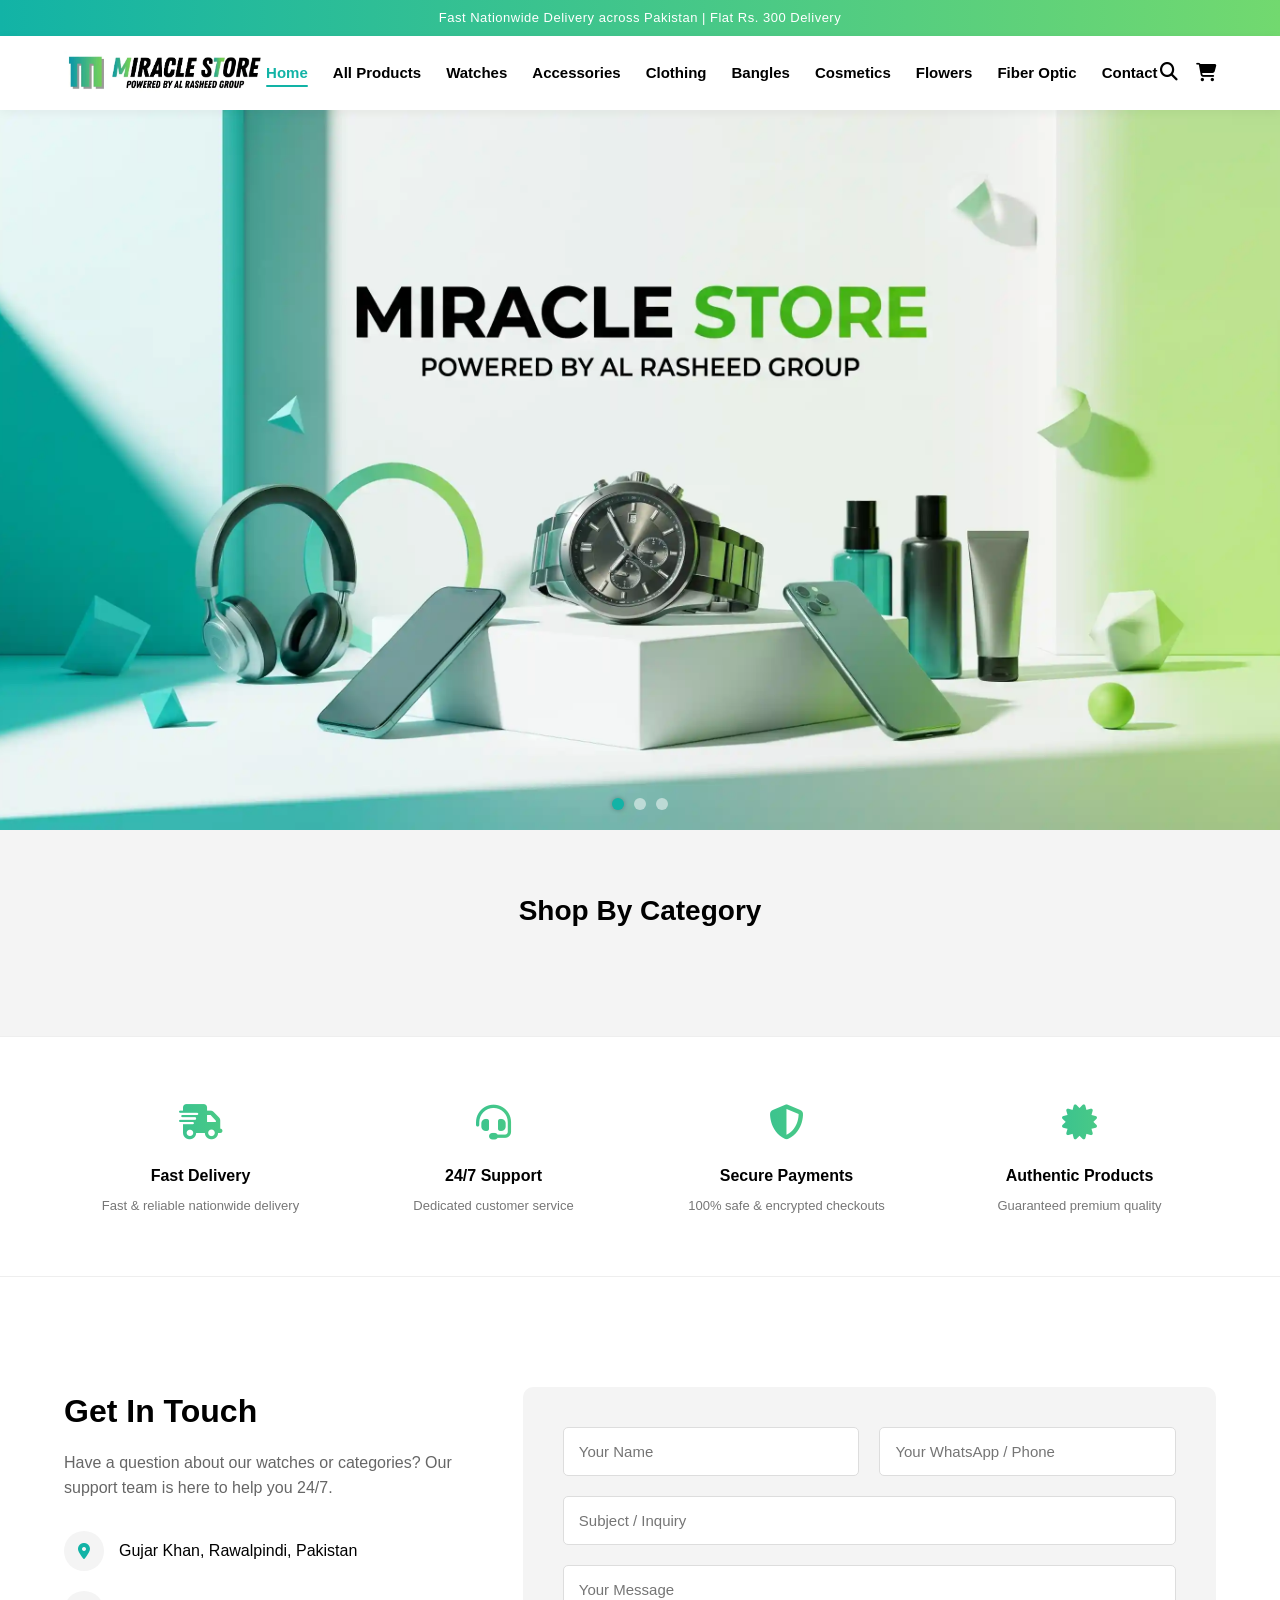
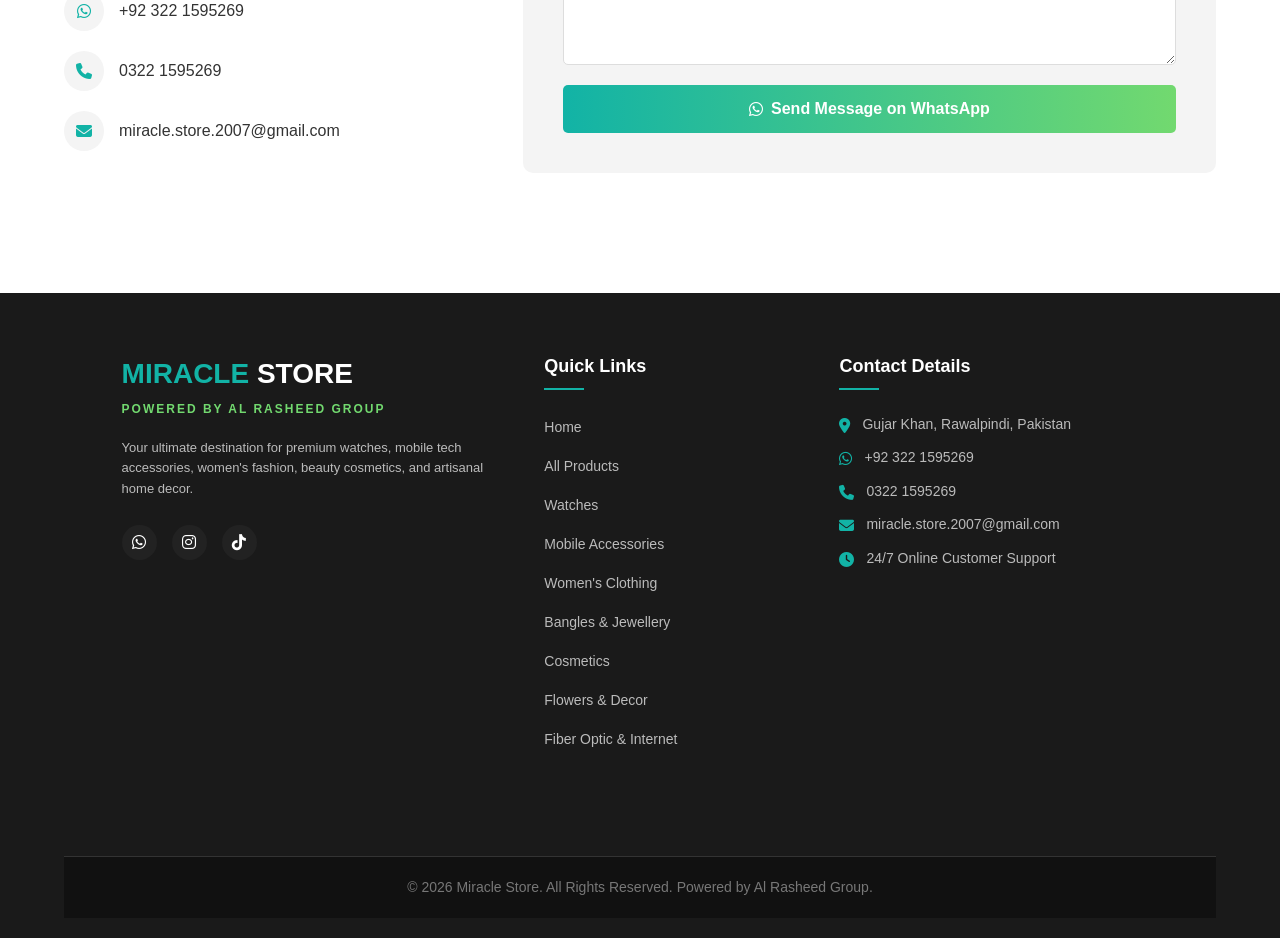
<file: index.html>
<!DOCTYPE html>
<html lang="en">

<head>
    <meta charset="UTF-8">
    <meta name="viewport" content="width=device-width, initial-scale=1.0">
    <title>Miracle Store - Home</title>
    <!-- FontAwesome for Icons -->
    <link rel="stylesheet" href="https://cdnjs.cloudflare.com/ajax/libs/font-awesome/6.4.0/css/all.min.css">
    <!-- Shared Styles -->
    <link rel="stylesheet" href="shared.css">

    <style>
        /* === CSS VARIABLES & RESET === */
        :root {
            --primary-teal: #12B3A6;
            --primary-lime: #72D96F;
            --black: #000000;
            --white: #FFFFFF;
            --light-grey: #f4f4f4;
        }

        * {
            margin: 0;
            padding: 0;
            box-sizing: border-box;
            font-family: 'Segoe UI', Tahoma, Geneva, Verdana, sans-serif;
        }

        html,
        body {
            background-color: var(--white);
            overflow-x: hidden;
            max-width: 100%;
            width: 100%;
        }

        /* === ANNOUNCEMENT BAR === */
        .announcement-bar {
            background: linear-gradient(90deg, var(--primary-teal), var(--primary-lime));
            color: var(--white);
            text-align: center;
            padding: 8px 15px;
            font-size: 13px;
            font-weight: 500;
            letter-spacing: 0.5px;
        }

        /* === HEADER === */
        header {
            display: flex;
            align-items: center;
            justify-content: space-between;
            padding: 15px 5%;
            background-color: var(--white);
            box-shadow: 0 2px 10px rgba(0, 0, 0, 0.05);
            position: sticky;
            top: 0;
            z-index: 1000;
        }

        .menu-btn {
            display: none;
            font-size: 20px;
            cursor: pointer;
            color: var(--black);
            background: none;
            border: none;
        }

        .logo-container img {
            height: 45px;
            /* Adjust height as needed */
            max-width: 100%;
            object-fit: contain;
        }

        .desktop-nav ul {
            display: flex;
            list-style: none;
            gap: 25px;
        }

        .desktop-nav a {
            text-decoration: none;
            color: var(--black);
            font-weight: 600;
            font-size: 15px;
            transition: color 0.3s ease;
        }

        .desktop-nav a:hover,
        .desktop-nav a.active {
            color: var(--primary-teal);
        }

        /* Dynamic Google Sheet Loader Styles */
        .category-section {
            display: none;
            /* Initially hide all category sections until products exist in Google Sheet */
        }

        .category-section.dyn-visible {
            display: block !important;
        }

        .dyn-nav-hidden {
            display: none !important;
        }

        .dyn-circle-hidden {
            display: none !important;
        }

        .header-icons {
            display: flex;
            gap: 18px;
            font-size: 18px;
        }

        .header-icons i {
            cursor: pointer;
            transition: color 0.3s ease;
        }

        .header-icons i:hover {
            color: var(--primary-teal);
        }

        /* === SLIDING MOBILE MENU === */
        .mobile-menu-overlay {
            position: fixed;
            top: 0;
            left: 0;
            width: 100%;
            height: 100vh;
            background: rgba(0, 0, 0, 0.5);
            z-index: 1001;
            opacity: 0;
            visibility: hidden;
            pointer-events: none;
            transition: 0.3s ease;
        }

        .mobile-menu {
            position: fixed;
            top: 0;
            left: 0;
            transform: translateX(-105%);
            width: 290px;
            max-width: 85vw;
            height: 100vh;
            max-height: 100vh;
            background: var(--white);
            z-index: 1002;
            padding: 22px 18px 45px;
            transition: transform 0.35s ease, visibility 0.35s;
            box-shadow: 2px 0 15px rgba(0, 0, 0, 0.1);
            visibility: hidden;
            pointer-events: none;
            overflow-y: auto;
            -webkit-overflow-scrolling: touch;
            overscroll-behavior: contain;
        }

        .mobile-menu.active {
            transform: translateX(0);
            visibility: visible;
            pointer-events: auto;
        }

        .mobile-menu-overlay.active {
            opacity: 1;
            visibility: visible;
            pointer-events: auto;
        }

        .close-menu {
            display: flex;
            justify-content: space-between;
            align-items: center;
            margin-bottom: 25px;
            padding-bottom: 15px;
            border-bottom: 1px solid var(--border-color);
        }

        .menu-logo-link {
            display: inline-flex;
            align-items: center;
            text-decoration: none;
        }

        .menu-logo-img {
            height: 38px;
            max-width: 160px;
            width: auto;
            object-fit: contain;
            display: block;
        }

        .close-menu i {
            font-size: 22px;
            cursor: pointer;
            color: var(--black);
            transition: color 0.2s ease;
        }

        .close-menu i:hover {
            color: var(--primary-teal);
        }

        .mobile-nav ul {
            list-style: none;
        }

        .mobile-nav ul li {
            margin-bottom: 20px;
        }

        .mobile-nav ul li a {
            text-decoration: none;
            color: var(--black);
            font-size: 18px;
            font-weight: 500;
            display: block;
        }

        /* === HERO SECTION (16:9 Slider) === */
        .hero-section {
            width: 100%;
            aspect-ratio: 16 / 9;
            /* Ensures strict 16:9 ratio on all devices */
            position: relative;
            overflow: hidden;
        }

        .slider-track {
            display: flex;
            width: 300%;
            /* 3 banners = 300% */
            height: 100%;
            transition: transform 0.6s ease-in-out;
        }

        .slide {
            width: 33.333%;
            /* 100% / 3 */
            height: 100%;
        }

        .slide img {
            width: 100%;
            height: 100%;
            object-fit: cover;
            /* Prevents stretching */
        }

        /* Slider Indicators (Dots) */
        .slider-dots {
            position: absolute;
            bottom: 20px;
            left: 50%;
            transform: translateX(-50%);
            display: flex;
            gap: 10px;
        }

        .dot {
            width: 12px;
            height: 12px;
            background: rgba(255, 255, 255, 0.5);
            border-radius: 50%;
            cursor: pointer;
            transition: background 0.3s ease;
        }

        .dot.active {
            background: var(--primary-teal);
            box-shadow: 0 0 5px rgba(0, 0, 0, 0.3);
        }

        /* === RESPONSIVE DESIGN (MOBILE) === */
        @media (max-width: 768px) {
            .desktop-nav {
                display: none;
            }

            .menu-btn {
                display: block;
            }

            .header-icons {
                gap: 15px;
            }

            header {
                padding: 15px 20px;
            }

            .logo-container img {
                height: 35px;
                /* Smaller logo for mobile */
            }

            /* Hero slider dots adjusted for mobile */
            .slider-dots {
                bottom: 10px;
            }

            .dot {
                width: 8px;
                height: 8px;
            }
        }
    </style>
</head>

<body>

    <!-- ANNOUNCEMENT BAR -->
    <div class="announcement-bar">
        Fast Nationwide Delivery across Pakistan | Flat Rs. 300 Delivery
    </div>

    <!-- MAIN HEADER -->
    <header>
        <!-- Mobile Menu Button -->
        <button class="menu-btn" onclick="toggleMenu()">
            <i class="fa-solid fa-bars"></i>
        </button>

        <!-- Logo Area (Image Only) -->
        <div class="logo-container">
            <a href="index.html">
                <img src="media/logo.webp" fetchpriority="high" alt="Miracle Store Logo">
            </a>
        </div>

        <!-- Desktop Navigation -->
        <nav class="desktop-nav">
            <ul>
                <li><a href="index.html" class="active">Home</a></li>
                <li><a href="catalog.html">All Products</a></li>
                <li><a href="catalog.html?category=watches">Watches</a></li>
                <li><a href="catalog.html?category=accessories">Accessories</a></li>
                <li><a href="catalog.html?category=clothing">Clothing</a></li>
                <li><a href="catalog.html?category=bangles">Bangles</a></li>
                <li><a href="catalog.html?category=cosmetics">Cosmetics</a></li>
                <li><a href="catalog.html?category=flowers">Flowers</a></li>
                <li><a href="catalog.html?category=fiber">Fiber Optic</a></li>
                <li><a href="#contact">Contact</a></li>
            </ul>
        </nav>

        <!-- Header Icons -->
        <div class="header-icons">
            <a href="catalog.html" title="Search Catalog"><i class="fa-solid fa-magnifying-glass"></i></a>
            <div class="header-cart-wrap" onclick="toggleCart()" title="Shopping Cart">
                <i class="fa-solid fa-cart-shopping"></i>
                <span class="cart-badge-count" id="headerCartCount" style="display:none;">0</span>
            </div>
        </div>
    </header>

    <!-- SLIDING MOBILE MENU -->
    <div class="mobile-menu-overlay" onclick="toggleMenu()"></div>
    <div class="mobile-menu">
        <div class="close-menu">
            <a href="index.html" class="menu-logo-link">
                <img src="media/logo.webp" alt="Miracle Store Logo" class="menu-logo-img">
            </a>
            <i class="fa-solid fa-xmark" onclick="toggleMenu()"></i>
        </div>
        <nav class="mobile-nav">
            <ul>
                <li><a href="index.html" onclick="toggleMenu()">Home</a></li>
                <li><a href="catalog.html" onclick="toggleMenu()">All Products</a></li>
                <li><a href="catalog.html?category=watches" onclick="toggleMenu()">Watches</a></li>
                <li><a href="catalog.html?category=accessories" onclick="toggleMenu()">Accessories</a></li>
                <li><a href="catalog.html?category=clothing" onclick="toggleMenu()">Clothing</a></li>
                <li><a href="catalog.html?category=bangles" onclick="toggleMenu()">Bangles & Jewellery</a></li>
                <li><a href="catalog.html?category=cosmetics" onclick="toggleMenu()">Cosmetics</a></li>
                <li><a href="catalog.html?category=flowers" onclick="toggleMenu()">Flowers & Decor</a></li>
                <li><a href="catalog.html?category=fiber" onclick="toggleMenu()">Fiber Optic & Internet</a></li>
                <li><a href="#contact" onclick="toggleMenu()">Contact Us</a></li>
            </ul>
        </nav>

        <!-- Top Brands in Sliding Menu -->
        <div class="menu-top-brands-section">
            <div class="menu-top-brands-main-title">
                <i class="fa-solid fa-award"></i>
                <span>OUR TOP BRANDS</span>
            </div>

            <!-- Mobile Accessories Brands -->
            <div class="menu-brand-group">
                <h6 class="menu-brand-group-title">
                    <i class="fa-solid fa-mobile-screen"></i> Mobile Accessories
                </h6>
                <div class="menu-brand-logos-row">
                    <a href="catalog.html?category=accessories" class="menu-brand-logo-item" title="Samsung"
                        onclick="toggleMenu()">
                        <img src="media/samsung.webp" alt="Samsung">
                    </a>
                    <a href="catalog.html?category=accessories" class="menu-brand-logo-item" title="Apple"
                        onclick="toggleMenu()">
                        <img src="media/apple.webp" alt="Apple">
                    </a>
                    <a href="catalog.html?category=accessories" class="menu-brand-logo-item" title="Google"
                        onclick="toggleMenu()">
                        <img src="media/google.webp" alt="Google">
                    </a>
                </div>
            </div>

            <!-- Fiber Optics & Internet Products Brands -->
            <div class="menu-brand-group">
                <h6 class="menu-brand-group-title">
                    <i class="fa-solid fa-network-wired"></i> Fibre Optics & Internet Products
                </h6>
                <div class="menu-brand-logos-row">
                    <a href="catalog.html?category=fiber" class="menu-brand-logo-item" title="UniCom"
                        onclick="toggleMenu()">
                        <img src="media/UniCom.webp" alt="UniCom">
                    </a>
                    <a href="catalog.html?category=fiber" class="menu-brand-logo-item" title="Huawei"
                        onclick="toggleMenu()">
                        <img src="media/huawei.webp" alt="Huawei">
                    </a>
                    <a href="catalog.html?category=fiber" class="menu-brand-logo-item" title="Tenda"
                        onclick="toggleMenu()">
                        <img src="media/tenda.webp" alt="Tenda">
                    </a>
                    <a href="catalog.html?category=fiber" class="menu-brand-logo-item" title="China Mobile"
                        onclick="toggleMenu()">
                        <img src="media/china_mobile.webp" alt="China Mobile">
                    </a>
                </div>
            </div>
        </div>
    </div>

    <!-- HERO SECTION (16:9 Slider) -->
    <section class="hero-section">
        <div class="slider-track" id="sliderTrack">
            <!-- Banner 1 -->
            <div class="slide">
                <img src="media/banner_1.webp" fetchpriority="high" alt="Premium Watches Banner 1">
            </div>
            <!-- Banner 2 -->
            <div class="slide">
                <img src="media/banner_2.webp" fetchpriority="high" alt="Luxury Watches Banner 2">
            </div>
            <!-- Banner 3 -->
            <div class="slide">
                <img src="media/banner_3.webp" fetchpriority="high" alt="Classic Watches Banner 3">
            </div>
        </div>

        <!-- Slider Navigation Dots -->
        <div class="slider-dots">
            <span class="dot active" onclick="goToSlide(0)"></span>
            <span class="dot" onclick="goToSlide(1)"></span>
            <span class="dot" onclick="goToSlide(2)"></span>
        </div>
    </section>

    <!-- JAVASCRIPT -->
    <script>
        // --- Mobile Sliding Menu Logic ---
        function toggleMenu() {
            const menu = document.querySelector('.mobile-menu');
            const overlay = document.querySelector('.mobile-menu-overlay');
            menu.classList.toggle('active');
            overlay.classList.toggle('active');
        }

        // --- Hero Slider Logic ---
        const track = document.getElementById('sliderTrack');
        const dots = document.querySelectorAll('.dot');
        let currentSlide = 0;
        const totalSlides = 3;

        function updateSlider() {
            // Move track
            track.style.transform = `translateX(-${currentSlide * 33.333}%)`;

            // Update dots
            dots.forEach(dot => dot.classList.remove('active'));
            dots[currentSlide].classList.add('active');
        }

        function nextSlide() {
            currentSlide = (currentSlide + 1) % totalSlides;
            updateSlider();
        }

        // Manual dot click
        function goToSlide(index) {
            currentSlide = index;
            updateSlider();
            resetTimer(); // Reset auto-slide timer if user clicks manually
        }

        // Auto sliding every 4 seconds
        let slideInterval = setInterval(nextSlide, 4000);

        function resetTimer() {
            clearInterval(slideInterval);
            slideInterval = setInterval(nextSlide, 4000);
        }
    </script>
    <!-- ==========================================
     PART 2: SLIDING CART, CATEGORIES & PRODUCTS
     (Paste this HTML directly below Part 1 Hero Section)
     ========================================== -->

    <!-- SLIDING CART DRAWER -->
    <div class="cart-overlay" id="cartOverlay" onclick="toggleCart()"></div>
    <div class="sliding-cart" id="slidingCart">
        <div class="cart-header">
            <div class="cart-header-title">
                <i class="fa-solid fa-bag-shopping" style="color:var(--primary-teal);"></i>
                <h3>Shopping Cart</h3>
                <span class="cart-count-pill" id="cartHeaderCount">0</span>
            </div>
            <i class="fa-solid fa-xmark close-cart" onclick="toggleCart()"></i>
        </div>
        <div class="cart-items" id="cartItemsContainer">
            <!-- Rendered dynamically via cart.js -->
        </div>
        <div class="cart-footer" id="cartFooter">
            <div class="cart-summary-box">
                <div class="cart-summary-row">
                    <span>Subtotal:</span>
                    <strong id="cartSubtotal">Rs. 0</strong>
                </div>
                <div class="cart-summary-row">
                    <span>Delivery Charges:</span>
                    <span id="cartDelivery">Rs. 300</span>
                </div>
                <div class="cart-summary-row cart-grand-total">
                    <span>Grand Total:</span>
                    <strong id="cartGrandTotal">Rs. 300</strong>
                </div>
            </div>
            <a href="checkout.html" class="checkout-btn" id="cartCheckoutBtn">
                <span>Proceed to Checkout</span>
                <i class="fa-solid fa-arrow-right"></i>
            </a>
            <button type="button" class="continue-shopping-btn" onclick="toggleCart()">Continue Shopping</button>
        </div>
    </div>

    <!-- SHOP BY CATEGORY (Looping Marquee) -->
    <section class="categories-section">
        <h2 class="section-title">Shop By Category</h2>
        <div class="marquee-container">
            <div class="marquee-track">
                <!-- Original Items -->
                <div class="category-item dyn-circle-hidden" data-category="watches"
                    onclick="window.location.href='catalog.html?category=watches'">
                    <div class="cat-circle"><img src="media/cat_1.webp" fetchpriority="high" alt="Watches"></div>
                    <span>Watches</span>
                </div>
                <div class="category-item dyn-circle-hidden" data-category="accessories"
                    onclick="window.location.href='catalog.html?category=accessories'">
                    <div class="cat-circle"><img src="media/cat_2.webp" fetchpriority="high" alt="Mobile Accessories">
                    </div>
                    <span>Accessories</span>
                </div>
                <div class="category-item dyn-circle-hidden" data-category="clothing"
                    onclick="window.location.href='catalog.html?category=clothing'">
                    <div class="cat-circle"><img src="media/cat_3.webp" fetchpriority="high" alt="Women's Clothing">
                    </div>
                    <span>Clothing</span>
                </div>
                <div class="category-item dyn-circle-hidden" data-category="bangles"
                    onclick="window.location.href='catalog.html?category=bangles'">
                    <div class="cat-circle"><img src="media/cat_6.webp" fetchpriority="high" alt="Bangles & Jewellery">
                    </div>
                    <span>Bangles</span>
                </div>
                <div class="category-item dyn-circle-hidden" data-category="cosmetics"
                    onclick="window.location.href='catalog.html?category=cosmetics'">
                    <div class="cat-circle"><img src="media/cat_4.webp" fetchpriority="high" alt="Cosmetics"></div>
                    <span>Cosmetics</span>
                </div>
                <div class="category-item dyn-circle-hidden" data-category="flowers"
                    onclick="window.location.href='catalog.html?category=flowers'">
                    <div class="cat-circle"><img src="media/cat_5.webp" fetchpriority="high" alt="Artificial Flowers">
                    </div>
                    <span>Flowers</span>
                </div>
                <div class="category-item dyn-circle-hidden" data-category="fiber"
                    onclick="window.location.href='catalog.html?category=fiber'">
                    <div class="cat-circle"><img src="media/about_7.webp" fetchpriority="high"
                            alt="Fiber Optic & Internet">
                    </div>
                    <span>Fiber Optic</span>
                </div>

                <!-- Duplicated Items for Seamless Loop -->
                <div class="category-item dyn-circle-hidden" data-category="watches"
                    onclick="window.location.href='catalog.html?category=watches'">
                    <div class="cat-circle"><img src="media/cat_1.webp" fetchpriority="high" alt="Watches"></div>
                    <span>Watches</span>
                </div>
                <div class="category-item dyn-circle-hidden" data-category="accessories"
                    onclick="window.location.href='catalog.html?category=accessories'">
                    <div class="cat-circle"><img src="media/cat_2.webp" fetchpriority="high" alt="Mobile Accessories">
                    </div>
                    <span>Accessories</span>
                </div>
                <div class="category-item dyn-circle-hidden" data-category="clothing"
                    onclick="window.location.href='catalog.html?category=clothing'">
                    <div class="cat-circle"><img src="media/cat_3.webp" fetchpriority="high" alt="Women's Clothing">
                    </div>
                    <span>Clothing</span>
                </div>
                <div class="category-item dyn-circle-hidden" data-category="bangles"
                    onclick="window.location.href='catalog.html?category=bangles'">
                    <div class="cat-circle"><img src="media/cat_6.webp" fetchpriority="high" alt="Bangles & Jewellery">
                    </div>
                    <span>Bangles</span>
                </div>
                <div class="category-item dyn-circle-hidden" data-category="cosmetics"
                    onclick="window.location.href='catalog.html?category=cosmetics'">
                    <div class="cat-circle"><img src="media/cat_4.webp" fetchpriority="high" alt="Cosmetics"></div>
                    <span>Cosmetics</span>
                </div>
                <div class="category-item dyn-circle-hidden" data-category="flowers"
                    onclick="window.location.href='catalog.html?category=flowers'">
                    <div class="cat-circle"><img src="media/cat_5.webp" fetchpriority="high" alt="Artificial Flowers">
                    </div>
                    <span>Flowers</span>
                </div>
                <div class="category-item dyn-circle-hidden" data-category="fiber"
                    onclick="window.location.href='catalog.html?category=fiber'">
                    <div class="cat-circle"><img src="media/about_7.webp" fetchpriority="high"
                            alt="Fiber Optic & Internet">
                    </div>
                    <span>Fiber Optic</span>
                </div>
            </div>
        </div>
    </section>



    <!-- LIVE SHEET PRODUCTS LOADING STATE -->
    <div class="miracle-loader-box" id="homePageLoader">
        <div class="miracle-spinner-ring">
            <div class="miracle-spinner-icon">
                <i class="fa-solid fa-bag-shopping"></i>
            </div>
        </div>
        <h3 class="miracle-loader-title">Loading Miracle Store Collections</h3>
        <p class="miracle-loader-desc">Connecting to live inventory & fetching authentic products from Google Sheets...
        </p>
        <div class="miracle-loader-bar">
            <div class="miracle-loader-bar-fill"></div>
        </div>
    </div>

    <!-- ==========================================
     CATEGORY 1: WATCHES (NEW WATCHES ARRIVAL)
     ========================================== -->
    <section class="category-section" id="watches-section" data-category="watches">
        <div class="category-header">
            <h2 class="section-title">New Watches Arrival</h2>
            <p class="section-subtitle">Discover our handpicked collection of masterfully engineered luxury timepieces.
            </p>
        </div>
        <div class="product-grid" id="watches-grid">
            <!-- Dynamic products loaded from Google Sheet -->
        </div>

        <!-- View All Watches Button -->
        <div class="category-view-all">
            <a href="catalog.html?category=watches" class="view-all-btn">
                <span>View All Watches</span>
                <i class="fa-solid fa-arrow-right"></i>
            </a>
        </div>

        <!-- 50/50 ABOUT / PROMO SECTION - WATCHES -->
        <div class="promo-split">
            <div class="promo-image">
                <img src="media/promo.webp" alt="Elevate Your Style - Miracle Watches" loading="lazy">
            </div>
            <div class="promo-content">
                <span>Limited Edition Timepieces</span>
                <h2>Elevate Your Style with Miracle Watches</h2>
                <p>Discover our exclusive collection of luxury timepieces engineered for the modern gentleman. Built
                    with high-precision Japanese quartz movements, surgical 316L stainless steel, and scratch-resistant
                    sapphire mineral crystal, each watch seamlessly merges classic heritage with enduring distinction.
                </p>
                <button class="shop-now-btn"
                    onclick="document.getElementById('watches-section').scrollIntoView({behavior: 'smooth'})">Shop The
                    Watch Collection</button>
            </div>
        </div>
    </section>

    <!-- ==========================================
     CATEGORY 2: ACCESSORIES (NEW ACCESSORIES ARRIVAL)
     ========================================== -->
    <section class="category-section" id="accessories-section" data-category="accessories">
        <div class="category-header">
            <h2 class="section-title">New Accessories Arrival</h2>
            <p class="section-subtitle">Smart charging solutions, military-grade protection, and audio essentials for
                daily performance.</p>
        </div>
        <div class="product-grid" id="accessories-grid">
            <!-- Dynamic products loaded from Google Sheet -->
        </div>

        <!-- View All Accessories Button -->
        <div class="category-view-all">
            <a href="catalog.html?category=accessories" class="view-all-btn">
                <span>View All Accessories</span>
                <i class="fa-solid fa-arrow-right"></i>
            </a>
        </div>

        <!-- 50/50 ABOUT / PROMO SECTION - ACCESSORIES -->
        <div class="promo-split reverse">
            <div class="promo-image">
                <img src="media/about_2.webp" onerror="this.onerror=null; this.src='media/cat_2.webp';"
                    alt="Smart Tech & Mobile Accessories" loading="lazy">
            </div>
            <div class="promo-content">
                <span>Next-Gen Tech Essentials</span>
                <h2>Smart Gear Built for Daily Performance</h2>
                <p>Upgrade your digital lifestyle with our premium mobile accessories. From ultra-fast magnetic wireless
                    chargers and certified drop-tested phone cases to crystal-clear ANC earbuds, Miracle Store delivers
                    certified safety, intelligent power delivery, and ergonomic durability you can rely on every single
                    day.</p>
                <button class="shop-now-btn"
                    onclick="document.getElementById('accessories-section').scrollIntoView({behavior: 'smooth'})">Explore
                    Accessories</button>
            </div>
        </div>
    </section>

    <!-- ==========================================
     CATEGORY 3: CLOTHING (NEW CLOTHING ARRIVAL)
     ========================================== -->
    <section class="category-section" id="clothing-section" data-category="clothing">
        <div class="category-header">
            <h2 class="section-title">New Clothing Arrival</h2>
            <p class="section-subtitle">Luxury embroidered 3-piece unstitched collections, pure silk dupattas, and
                timeless eastern elegance.</p>
        </div>
        <div class="product-grid" id="clothing-grid">
            <!-- Dynamic products loaded from Google Sheet -->
        </div>

        <!-- View All Clothing Button -->
        <div class="category-view-all">
            <a href="catalog.html?category=clothing" class="view-all-btn">
                <span>View All Clothing</span>
                <i class="fa-solid fa-arrow-right"></i>
            </a>
        </div>

        <!-- 50/50 ABOUT / PROMO SECTION - CLOTHING -->
        <div class="promo-split">
            <div class="promo-image">
                <img src="media/about_3.webp" alt="Luxury Women's Eastern Wear" loading="lazy">
            </div>
            <div class="promo-content">
                <span>Luxury Women's Eastern Wear</span>
                <h2>Timeless Grace & Intricate Handcrafted Embroidery</h2>
                <p>Immerse yourself in sheer luxury with Miracle Store's exclusive women's eastern wear collection.
                    Featuring pure premium lawn, organza detailing, fine resham embroidery, and lustrous digital silk
                    dupattas, each ensemble is crafted to celebrate traditional grace with contemporary allure. Perfect
                    for festive celebrations, weddings, and formal gatherings.</p>
                <button class="shop-now-btn"
                    onclick="document.getElementById('clothing-section').scrollIntoView({behavior: 'smooth'})">Explore
                    Women's Collection</button>
            </div>
        </div>
    </section>

    <!-- ==========================================
     CATEGORY: BANGLES & JEWELLERY (NEW BANGLES ARRIVAL)
     ========================================== -->
    <section class="category-section" id="bangles-section" data-category="bangles">
        <div class="category-header">
            <h2 class="section-title">New Bangles & Jewellery Arrival</h2>
            <p class="section-subtitle">Exquisite handcrafted crystal bangles, royal beaded kadas, and artisanal
                traditional jewellery embellishments.</p>
        </div>
        <div class="product-grid" id="bangles-grid">
            <!-- Dynamic products loaded from Google Sheet -->
        </div>

        <!-- View All Bangles Button -->
        <div class="category-view-all">
            <a href="catalog.html?category=bangles" class="view-all-btn">
                <span>View All Bangles & Jewellery</span>
                <i class="fa-solid fa-arrow-right"></i>
            </a>
        </div>

        <!-- 50/50 ABOUT / PROMO SECTION - BANGLES -->
        <div class="promo-split reverse">
            <div class="promo-image">
                <img src="media/about_6.webp" onerror="this.onerror=null; this.src='media/cat_6.jpg';"
                    alt="Artisanal Handcrafted Bangles & Jewellery" loading="lazy">
            </div>
            <div class="promo-content">
                <span>Artisanal Handcrafted Jewellery</span>
                <h2>Timeless Elegance & Royal Crystal Brilliance</h2>
                <p>Add a mesmerizing touch of royal glamour to every look with Miracle Store's artisanal bangles and
                    jewellery collection. Meticulously handcrafted with shimmering crystal beads, lustrous pearls,
                    delicate golden filigree, and signature hanging latkan charms, each piece is designed to elevate
                    your festive ensembles with timeless grace and effortless luxury.</p>
                <button class="shop-now-btn"
                    onclick="document.getElementById('bangles-section').scrollIntoView({behavior: 'smooth'})">Explore
                    Bangles Collection</button>
            </div>
        </div>
    </section>

    <!-- ==========================================
     CATEGORY 4: COSMETICS (NEW COSMETICS ARRIVAL)
     ========================================== -->
    <section class="category-section" id="cosmetics-section" data-category="cosmetics">
        <div class="category-header">
            <h2 class="section-title">New Cosmetics Arrival</h2>
            <p class="section-subtitle">Dermatologically tested formulations, active botanical serums, and radiant
                beauty essentials.</p>
        </div>
        <div class="product-grid" id="cosmetics-grid">
            <!-- Dynamic products loaded from Google Sheet -->
        </div>

        <!-- View All Cosmetics Button -->
        <div class="category-view-all">
            <a href="catalog.html?category=cosmetics" class="view-all-btn">
                <span>View All Cosmetics</span>
                <i class="fa-solid fa-arrow-right"></i>
            </a>
        </div>

        <!-- 50/50 ABOUT / PROMO SECTION - COSMETICS -->
        <div class="promo-split reverse">
            <div class="promo-image">
                <img src="media/about_4.webp" onerror="this.onerror=null; this.src='media/cat_4.webp';"
                    alt="Radiant Skincare & Cosmetics" loading="lazy">
            </div>
            <div class="promo-content">
                <span>Dermatologist-Approved Formulas</span>
                <h2>Pure Radiance & Rejuvenating Skincare</h2>
                <p>Unveil your most luminous complexion with our botanical beauty and skincare formulations. Packed with
                    hyaluronic acid, active vitamin C serums, and deep hydrators, our paraben-free products nourish,
                    protect, and enhance your natural glow with weightless, all-day confidence.</p>
                <button class="shop-now-btn"
                    onclick="document.getElementById('cosmetics-section').scrollIntoView({behavior: 'smooth'})">Explore
                    Cosmetics</button>
            </div>
        </div>
    </section>

    <!-- ==========================================
     CATEGORY 5: FLOWERS & DECOR (NEW FLOWERS ARRIVAL)
     ========================================== -->
    <section class="category-section" id="flowers-section" data-category="flowers">
        <div class="category-header">
            <h2 class="section-title">New Flowers & Decor Arrival</h2>
            <p class="section-subtitle">Everlasting real-touch artificial floral arrangements and handcrafted artisanal
                home decor.</p>
        </div>
        <div class="product-grid" id="flowers-grid">
            <!-- Dynamic products loaded from Google Sheet -->
        </div>

        <!-- View All Flowers Button -->
        <div class="category-view-all">
            <a href="catalog.html?category=flowers" class="view-all-btn">
                <span>View All Flowers</span>
                <i class="fa-solid fa-arrow-right"></i>
            </a>
        </div>

        <!-- 50/50 ABOUT / PROMO SECTION - FLOWERS & DECOR -->
        <div class="promo-split">
            <div class="promo-image">
                <img src="media/about_5.jpg" onerror="this.onerror=null; this.src='media/cat_5.webp';"
                    alt="Artificial Flowers & Home Decor" loading="lazy">
            </div>
            <div class="promo-content">
                <span>Everlasting Botanical Accents</span>
                <h2>Timeless Floral Beauty for Living Spaces</h2>
                <p>Transform any room into an inviting sanctuary with Miracle Store's lifelike artificial floral
                    arrangements and artisan home decor. Crafted with real-touch silks and vibrant botanical gradients,
                    our blooms provide everlasting beauty with zero watering, no wilting, and hypoallergenic perfection
                    for homes and offices.</p>
                <button class="shop-now-btn"
                    onclick="document.getElementById('flowers-section').scrollIntoView({behavior: 'smooth'})">Explore
                    Home Florals</button>
            </div>
        </div>
    </section>

    <!-- ==========================================
     CATEGORY 6: FIBER OPTIC & INTERNET PRODUCTS
     ========================================== -->
    <section class="category-section" id="fiber-section" data-category="fiber">
        <div class="category-header">
            <h2 class="section-title">Fiber Optic & Internet Solutions</h2>
            <p class="section-subtitle">High-speed FTTH optical equipment, fiber drop cables, patch cords, fast
                connectors, and high-performance routers.</p>
        </div>
        <div class="product-grid" id="fiber-grid">
            <!-- Dynamic products loaded from Google Sheet -->
        </div>

        <!-- View All Fiber Optic Button -->
        <div class="category-view-all">
            <a href="catalog.html?category=fiber" class="view-all-btn">
                <span>View All Fiber Optic Products</span>
                <i class="fa-solid fa-arrow-right"></i>
            </a>
        </div>

        <!-- 50/50 ABOUT / PROMO SECTION - FIBER OPTIC -->
        <div class="promo-split reverse">
            <div class="promo-image">
                <img src="media/about_7.webp" onerror="this.onerror=null; this.src='media/promo.webp';"
                    alt="High-Speed Fiber Optic & Internet Hardware" loading="lazy">
            </div>
            <div class="promo-content">
                <span>Ultra-Fast Gigabit Connectivity</span>
                <h2>Enterprise-Grade Fiber Optic & Internet Gear</h2>
                <p>Equip your home or enterprise with cutting-edge optical networking gear. From low-loss single-mode
                    and multi-mode fiber drop cables and fast-splicing connectors to high-performance dual-band routers
                    and GPON ONUs by top brands like UniCom, Huawei, and Tenda, Miracle Store ensures seamless
                    streaming, low ping, and rock-solid network stability.</p>
                <button class="shop-now-btn"
                    onclick="document.getElementById('fiber-section').scrollIntoView({behavior: 'smooth'})">Explore
                    Fiber Gear</button>
            </div>
        </div>
    </section>

    <!-- ==========================================
     PART 2 CSS (Add this inside your <style> tag)
     ========================================== -->
    <style>
        /* Section Titles */
        .section-title {
            text-align: center;
            margin: 40px 0 20px;
            font-size: 28px;
            font-weight: 700;
            color: var(--black);
        }

        /* SLIDING CART DRAWER */
        .cart-overlay {
            position: fixed;
            top: 0;
            left: 0;
            width: 100%;
            height: 100vh;
            background: rgba(0, 0, 0, 0.5);
            z-index: 1999;
            opacity: 0;
            visibility: hidden;
            pointer-events: none;
            transition: 0.3s ease;
        }

        .cart-overlay.active {
            opacity: 1;
            visibility: visible;
            pointer-events: auto;
        }

        .sliding-cart {
            position: fixed;
            top: 0;
            right: 0;
            transform: translateX(105%);
            width: 380px;
            max-width: 90vw;
            height: 100vh;
            background: var(--white);
            z-index: 2000;
            box-shadow: -2px 0 15px rgba(0, 0, 0, 0.1);
            transition: transform 0.35s ease, visibility 0.35s;
            display: flex;
            flex-direction: column;
            visibility: hidden;
            pointer-events: none;
        }

        .sliding-cart.active {
            transform: translateX(0);
            visibility: visible;
            pointer-events: auto;
        }

        .cart-header {
            display: flex;
            justify-content: space-between;
            align-items: center;
            padding: 20px;
            border-bottom: 1px solid #eee;
        }

        .close-cart {
            font-size: 20px;
            cursor: pointer;
            color: var(--black);
        }

        .cart-items {
            flex: 1;
            padding: 20px;
            overflow-y: auto;
        }

        .cart-footer {
            padding: 20px;
            border-top: 1px solid #eee;
        }

        .checkout-btn {
            width: 100%;
            padding: 12px;
            background: linear-gradient(90deg, var(--primary-teal), var(--primary-lime));
            color: var(--white);
            border: none;
            font-size: 16px;
            font-weight: 600;
            cursor: pointer;
            border-radius: 5px;
        }

        /* Dynamic Cart Item styling */
        .cart-item-row {
            display: flex;
            align-items: center;
            gap: 15px;
            margin-bottom: 15px;
            border-bottom: 1px solid #f4f4f4;
            padding-bottom: 10px;
        }

        .cart-item-img {
            width: 60px;
            height: 60px;
            object-fit: cover;
            border-radius: 5px;
        }

        .cart-item-details h5 {
            font-size: 14px;
            margin-bottom: 5px;
        }

        .cart-item-details p {
            font-size: 14px;
            font-weight: bold;
            color: var(--primary-teal);
        }

        /* SHOP BY CATEGORY (Looping Marquee) */
        .categories-section {
            padding: 20px 0;
            background-color: var(--light-grey);
            overflow: hidden;
        }

        .marquee-container {
            width: 100%;
            overflow: hidden;
            white-space: nowrap;
            padding: 20px 0;
        }

        .marquee-track {
            display: inline-flex;
            gap: 40px;
            animation: scrollMarquee 15s linear infinite;
        }

        .marquee-container:hover .marquee-track {
            animation-play-state: paused;
        }

        .category-item {
            display: flex;
            flex-direction: column;
            align-items: center;
            cursor: pointer;
        }

        .cat-circle {
            width: 120px;
            height: 120px;
            border-radius: 50%;
            overflow: hidden;
            border: 3px solid var(--primary-teal);
            padding: 3px;
            background: var(--white);
            margin-bottom: 10px;
            transition: transform 0.3s;
        }

        .cat-circle img {
            width: 100%;
            height: 100%;
            object-fit: cover;
            border-radius: 50%;
        }

        .category-item:hover .cat-circle {
            transform: scale(1.05);
        }

        .category-item span {
            font-weight: 600;
            font-size: 15px;
            color: var(--black);
        }

        @keyframes scrollMarquee {
            0% {
                transform: translateX(0);
            }

            100% {
                transform: translateX(-50%);
            }

            /* Scrolls exactly half to loop perfectly */
        }

        /* CATEGORY SHOWCASE & PRODUCT GRID (4 on PC, 2 on Mobile) */
        .category-section,
        .featured-products {
            padding: 45px 5% 15px;
            background-color: var(--white);
        }

        .category-section:nth-of-type(even) {
            background-color: #fbfcfc;
        }

        .category-header {
            text-align: center;
            margin-bottom: 30px;
        }

        .category-header .section-title {
            margin: 0 0 10px 0;
            font-size: 28px;
            font-weight: 700;
            color: var(--black);
            position: relative;
            display: inline-block;
        }

        .category-header .section-title::after {
            content: '';
            display: block;
            width: 45px;
            height: 3px;
            background: linear-gradient(90deg, var(--primary-teal), var(--primary-lime));
            margin: 8px auto 0;
            border-radius: 2px;
        }

        .category-header .section-subtitle {
            font-size: 15px;
            color: #666;
            max-width: 650px;
            margin: 0 auto;
            line-height: 1.5;
        }

        .product-grid {
            display: grid;
            grid-template-columns: repeat(4, 1fr);
            gap: 20px;
        }

        .product-card {
            background: var(--white);
            border: 1px solid #eee;
            border-radius: 8px;
            overflow: hidden;
            transition: box-shadow 0.3s ease, transform 0.3s ease;
        }

        .product-card:hover {
            box-shadow: 0 5px 15px rgba(0, 0, 0, 0.1);
            transform: translateY(-3px);
        }

        .product-image {
            width: 100%;
            aspect-ratio: 1 / 1;
            overflow: hidden;
            background: #fdfdfd;
        }

        .product-image img {
            width: 100%;
            height: 100%;
            object-fit: cover;
            transition: transform 0.5s ease;
        }

        .product-card:hover .product-image img {
            transform: scale(1.08);
        }

        .product-info {
            padding: 15px;
            text-align: center;
        }

        .product-info h4 {
            font-size: 14px;
            font-weight: 600;
            margin-bottom: 6px;
            color: var(--black);
            white-space: normal;
            word-break: break-word;
            line-height: 1.35;
        }

        .product-info .price {
            color: var(--primary-teal);
            font-weight: bold;
            margin-bottom: 15px;
            font-size: 15px;
        }

        .add-to-cart-btn {
            width: 100%;
            padding: 10px;
            background: linear-gradient(90deg, var(--primary-teal), var(--primary-lime));
            color: var(--white);
            border: none;
            border-radius: 5px;
            font-weight: 600;
            cursor: pointer;
            transition: opacity 0.3s;
        }

        .add-to-cart-btn:hover {
            opacity: 0.9;
        }

        /* VIEW ALL CATEGORY BUTTON */
        .category-view-all {
            display: flex;
            justify-content: center;
            margin: 30px 0 35px;
        }

        .view-all-btn {
            display: inline-flex;
            align-items: center;
            gap: 10px;
            padding: 12px 32px;
            border: 2px solid var(--primary-teal);
            background: var(--white);
            color: var(--primary-teal);
            font-size: 15px;
            font-weight: 600;
            border-radius: 30px;
            text-decoration: none;
            transition: all 0.3s ease;
            box-shadow: 0 2px 8px rgba(18, 179, 166, 0.1);
            cursor: pointer;
        }

        .view-all-btn:hover {
            background: linear-gradient(90deg, var(--primary-teal), var(--primary-lime));
            color: var(--white);
            border-color: transparent;
            transform: translateY(-2px);
            box-shadow: 0 6px 18px rgba(18, 179, 166, 0.3);
        }

        .view-all-btn i {
            transition: transform 0.3s ease;
        }

        .view-all-btn:hover i {
            transform: translateX(4px);
        }

        /* 50/50 PROMO SPLIT SECTION (ABOUT FOR CATEGORIES) */
        .promo-split {
            display: flex;
            align-items: stretch;
            background-color: var(--light-grey);
            margin: 35px 0 15px 0;
            border-radius: 12px;
            overflow: hidden;
            border: 1px solid #ebebeb;
            box-shadow: 0 4px 15px rgba(0, 0, 0, 0.03);
            transition: transform 0.3s ease, box-shadow 0.3s ease;
        }

        .promo-split:hover {
            box-shadow: 0 8px 25px rgba(0, 0, 0, 0.06);
        }

        .promo-split.reverse {
            flex-direction: row-reverse;
        }

        .promo-image {
            flex: 1;
            width: 50%;
            min-height: 380px;
            overflow: hidden;
            background: #000;
        }

        .promo-image img {
            width: 100%;
            height: 100%;
            object-fit: cover;
            display: block;
            transition: transform 0.6s ease;
        }

        .promo-split:hover .promo-image img {
            transform: scale(1.05);
        }

        .promo-content {
            flex: 1;
            padding: 45px 7%;
            display: flex;
            flex-direction: column;
            justify-content: center;
            background: #fafbfb;
        }

        .promo-content span {
            color: var(--primary-teal);
            font-weight: 700;
            font-size: 13px;
            text-transform: uppercase;
            letter-spacing: 1.5px;
            margin-bottom: 12px;
        }

        .promo-content h2 {
            font-size: 28px;
            color: var(--black);
            margin-bottom: 15px;
            line-height: 1.3;
        }

        .promo-content p {
            color: #555;
            font-size: 15px;
            line-height: 1.7;
            margin-bottom: 25px;
        }

        .shop-now-btn {
            align-self: flex-start;
            padding: 12px 30px;
            background: linear-gradient(90deg, var(--primary-teal), var(--primary-lime));
            color: var(--white);
            border: none;
            font-size: 15px;
            font-weight: 600;
            border-radius: 30px;
            cursor: pointer;
            transition: transform 0.3s ease, box-shadow 0.3s ease;
        }

        .shop-now-btn:hover {
            transform: translateY(-2px);
            box-shadow: 0 5px 15px rgba(18, 179, 166, 0.4);
        }

        /* RESPONSIVE (MOBILE ADJUSTMENTS) */
        @media (max-width: 900px) {

            .promo-split,
            .promo-split.reverse {
                flex-direction: column !important;
                margin: 25px 0 10px 0;
            }

            .promo-image {
                width: 100%;
                min-height: 250px;
                max-height: 320px;
            }

            .promo-content {
                padding: 30px 6%;
                text-align: center;
                align-items: center;
            }

            .promo-content h2 {
                font-size: 22px;
            }

            .promo-content p {
                font-size: 14px;
            }

            .shop-now-btn {
                align-self: center;
            }
        }

        @media (max-width: 768px) {
            .product-grid {
                grid-template-columns: repeat(2, 1fr);
                /* 2 in a row for mobile */
                gap: 10px;
            }

            .cat-circle {
                width: 80px;
                height: 80px;
            }

            .category-item span {
                font-size: 13px;
            }

            .sliding-cart {
                width: min(320px, 86vw);
            }

            .product-info h4 {
                font-size: 14px;
            }

            .product-info .price {
                font-size: 14px;
            }

            .add-to-cart-btn {
                font-size: 13px;
                padding: 8px;
            }

            .view-all-btn {
                font-size: 14px;
                padding: 10px 25px;
            }
        }
    </style>

    <!-- ==========================================
     PART 4: TRUST BADGES & BRAND MARQUEE
     (Paste this HTML directly below Part 3)
     ========================================== -->

    <!-- TRUST BADGES SECTION -->
    <section class="trust-badges">
        <div class="badge-container">
            <!-- Badge 1 -->
            <div class="badge-item">
                <div class="badge-icon">
                    <i class="fa-solid fa-truck-fast"></i>
                </div>
                <h4>Fast Delivery</h4>
                <p>Fast & reliable nationwide delivery</p>
            </div>
            <!-- Badge 2 -->
            <div class="badge-item">
                <div class="badge-icon">
                    <i class="fa-solid fa-headset"></i>
                </div>
                <h4>24/7 Support</h4>
                <p>Dedicated customer service</p>
            </div>
            <!-- Badge 3 -->
            <div class="badge-item">
                <div class="badge-icon">
                    <i class="fa-solid fa-shield-halved"></i>
                </div>
                <h4>Secure Payments</h4>
                <p>100% safe & encrypted checkouts</p>
            </div>
            <!-- Badge 4 -->
            <div class="badge-item">
                <div class="badge-icon">
                    <i class="fa-solid fa-certificate"></i>
                </div>
                <h4>Authentic Products</h4>
                <p>Guaranteed premium quality</p>
            </div>
        </div>
    </section>

    <!-- ==========================================
     PART 4 CSS (Add this inside your <style> tag)
     ========================================== -->
    <style>
        /* TRUST BADGES SECTION */
        .trust-badges {
            padding: 40px 5%;
            background-color: var(--white);
            border-top: 1px solid #eee;
            border-bottom: 1px solid #eee;
            margin-bottom: 50px;
        }

        .badge-container {
            display: grid;
            grid-template-columns: repeat(4, 1fr);
            gap: 20px;
            text-align: center;
        }

        .badge-item {
            padding: 20px;
            transition: transform 0.3s ease;
        }

        .badge-item:hover {
            transform: translateY(-5px);
        }

        .badge-icon {
            font-size: 35px;
            background: linear-gradient(90deg, var(--primary-teal), var(--primary-lime));
            -webkit-background-clip: text;
            -webkit-text-fill-color: transparent;
            margin-bottom: 15px;
        }

        .badge-item h4 {
            font-size: 16px;
            color: var(--black);
            margin-bottom: 8px;
        }

        .badge-item p {
            font-size: 13px;
            color: #777;
        }

        /* RESPONSIVE (MOBILE ADJUSTMENTS) */
        @media (max-width: 900px) {
            .badge-container {
                grid-template-columns: repeat(2, 1fr);
                /* 2 items per row on tablet/large phones */
                gap: 15px;
            }
        }

        @media (max-width: 500px) {
            .badge-icon {
                font-size: 28px;
            }

            .badge-item h4 {
                font-size: 14px;
            }
        }
    </style>
    <!-- ==========================================
     PART 5: CONTACT, NEWSLETTER & FOOTER
     (Paste this HTML directly below Part 4)
     ========================================== -->

    <!-- CONTACT US SECTION -->
    <section class="contact-section" id="contact">
        <div class="contact-container">
            <div class="contact-info">
                <h2>Get In Touch</h2>
                <p>Have a question about our watches or categories? Our support team is here to help you 24/7.</p>
                <div class="info-item">
                    <i class="fa-solid fa-location-dot"></i>
                    <span>Gujar Khan, Rawalpindi, Pakistan</span>
                </div>
                <div class="info-item">
                    <i class="fa-brands fa-whatsapp"></i>
                    <a href="https://wa.me/923221595269" target="_blank"
                        style="color:inherit; text-decoration:none;">+92 322 1595269</a>
                </div>
                <div class="info-item">
                    <i class="fa-solid fa-phone"></i>
                    <a href="tel:+923221595269" style="color:inherit; text-decoration:none;">0322 1595269</a>
                </div>
                <div class="info-item">
                    <i class="fa-solid fa-envelope"></i>
                    <a href="mailto:miracle.store.2007@gmail.com"
                        style="color:inherit; text-decoration:none;">miracle.store.2007@gmail.com</a>
                </div>
            </div>
            <div class="contact-form-container">
                <form id="contactForm" onsubmit="submitContactToWhatsApp(event)">
                    <div class="form-row">
                        <input type="text" id="contactName" placeholder="Your Name" required>
                        <input type="tel" id="contactPhone" placeholder="Your WhatsApp / Phone" required>
                    </div>
                    <input type="text" id="contactSubject" placeholder="Subject / Inquiry" required>
                    <textarea id="contactMessage" rows="4" placeholder="Your Message" required></textarea>
                    <button type="submit" class="submit-btn"
                        style="display:inline-flex; align-items:center; justify-content:center; gap:8px;">
                        <i class="fa-brands fa-whatsapp"></i> Send Message on WhatsApp
                    </button>
                </form>
            </div>
        </div>
    </section>

    <!-- FOOTER SECTION -->
    <footer class="main-footer">
        <div class="footer-container">
            <!-- Footer Column 1: Brand Info -->
            <div class="footer-col">
                <h2 class="footer-logo"><span style="color: var(--primary-teal);">MIRACLE</span> STORE</h2>
                <p class="powered-by">POWERED BY AL RASHEED GROUP</p>
                <p class="footer-desc">Your ultimate destination for premium watches, mobile tech accessories, women's
                    fashion, beauty cosmetics, and artisanal home decor.</p>
                <div class="social-icons">
                    <a href="https://wa.me/923221595269" target="_blank" title="WhatsApp Support"><i
                            class="fa-brands fa-whatsapp"></i></a>
                    <a href="https://www.instagram.com/miracle_store2007/" target="_blank" title="Instagram"><i
                            class="fa-brands fa-instagram"></i></a>
                    <a href="https://www.tiktok.com/@miracle_store2007" target="_blank" title="TikTok"><i
                            class="fa-brands fa-tiktok"></i></a>
                </div>
            </div>

            <!-- Footer Column 2: Quick Links -->
            <div class="footer-col">
                <h3>Quick Links</h3>
                <ul>
                    <li><a href="index.html">Home</a></li>
                    <li><a href="catalog.html">All Products</a></li>
                    <li><a href="catalog.html?category=watches">Watches</a></li>
                    <li><a href="catalog.html?category=accessories">Mobile Accessories</a></li>
                    <li><a href="catalog.html?category=clothing">Women's Clothing</a></li>
                    <li><a href="catalog.html?category=bangles">Bangles & Jewellery</a></li>
                    <li><a href="catalog.html?category=cosmetics">Cosmetics</a></li>
                    <li><a href="catalog.html?category=flowers">Flowers & Decor</a></li>
                    <li><a href="catalog.html?category=fiber">Fiber Optic & Internet</a></li>
                </ul>
            </div>

            <!-- Footer Column 3: Contact Details -->
            <div class="footer-col">
                <h3>Contact Details</h3>
                <ul class="footer-contact-list">
                    <li><i class="fa-solid fa-location-dot"></i> <span>Gujar Khan, Rawalpindi, Pakistan</span></li>
                    <li><i class="fa-brands fa-whatsapp"></i> <a href="https://wa.me/923221595269" target="_blank">+92
                            322 1595269</a></li>
                    <li><i class="fa-solid fa-phone"></i> <a href="tel:+923221595269">0322 1595269</a></li>
                    <li><i class="fa-solid fa-envelope"></i> <a
                            href="mailto:miracle.store.2007@gmail.com">miracle.store.2007@gmail.com</a></li>
                    <li><i class="fa-solid fa-clock"></i> <span>24/7 Online Customer Support</span></li>
                </ul>
            </div>
        </div>

        <div class="footer-bottom">
            <p>&copy; 2026 Miracle Store. All Rights Reserved. Powered by Al Rasheed Group.</p>
        </div>
    </footer>

    <!-- ==========================================
     PART 5 CSS (Add this inside your <style> tag)
     ========================================== -->
    <style>
        /* CONTACT US SECTION */
        .contact-section {
            padding: 60px 5%;
            background-color: var(--white);
        }

        .contact-container {
            display: flex;
            gap: 50px;
            max-width: 1200px;
            margin: 0 auto;
        }

        .contact-info {
            flex: 1;
        }

        .contact-info h2 {
            font-size: 32px;
            margin-bottom: 15px;
            color: var(--black);
        }

        .contact-info p {
            color: #666;
            line-height: 1.6;
            margin-bottom: 30px;
        }

        .info-item {
            display: flex;
            align-items: center;
            gap: 15px;
            margin-bottom: 20px;
        }

        .info-item i {
            width: 40px;
            height: 40px;
            background: var(--light-grey);
            color: var(--primary-teal);
            border-radius: 50%;
            display: flex;
            justify-content: center;
            align-items: center;
            font-size: 16px;
        }

        .info-item span {
            font-weight: 500;
            color: var(--black);
        }

        .contact-form-container {
            flex: 1.5;
            background: var(--light-grey);
            padding: 40px;
            border-radius: 10px;
        }

        .contact-form-container form {
            display: flex;
            flex-direction: column;
            gap: 20px;
        }

        .form-row {
            display: flex;
            gap: 20px;
        }

        .contact-form-container input,
        .contact-form-container textarea {
            width: 100%;
            padding: 15px;
            border: 1px solid #ddd;
            border-radius: 5px;
            font-size: 15px;
            outline: none;
            transition: border 0.3s;
        }

        .contact-form-container input:focus,
        .contact-form-container textarea:focus {
            border-color: var(--primary-teal);
        }

        .submit-btn {
            padding: 15px;
            background: linear-gradient(90deg, var(--primary-teal), var(--primary-lime));
            color: var(--white);
            border: none;
            border-radius: 5px;
            font-size: 16px;
            font-weight: bold;
            cursor: pointer;
            transition: opacity 0.3s;
        }

        .submit-btn:hover {
            opacity: 0.9;
        }

        /* FOOTER SECTION */
        .main-footer {
            background-color: var(--black);
            color: var(--white);
            padding-top: 60px;
        }

        .footer-container {
            display: grid;
            grid-template-columns: 1.8fr 1.2fr 1.5fr;
            gap: 40px;
            padding: 0 5% 50px;
        }

        .footer-logo {
            font-size: 28px;
            margin-bottom: 5px;
        }

        .powered-by {
            font-size: 12px;
            letter-spacing: 2px;
            color: var(--primary-lime);
            margin-bottom: 20px;
            font-weight: bold;
        }

        .footer-desc {
            color: #bbb;
            line-height: 1.6;
            margin-bottom: 25px;
        }

        .social-icons {
            display: flex;
            gap: 15px;
        }

        .social-icons a {
            width: 35px;
            height: 35px;
            background: #222;
            color: var(--white);
            display: flex;
            justify-content: center;
            align-items: center;
            border-radius: 50%;
            text-decoration: none;
            transition: 0.3s;
        }

        .social-icons a:hover {
            background: var(--primary-teal);
        }

        .footer-col h3 {
            font-size: 18px;
            margin-bottom: 25px;
            position: relative;
            padding-bottom: 10px;
        }

        .footer-col h3::after {
            content: '';
            position: absolute;
            left: 0;
            bottom: 0;
            width: 40px;
            height: 2px;
            background: var(--primary-teal);
        }

        .footer-col ul {
            list-style: none;
        }

        .footer-col ul li {
            margin-bottom: 15px;
        }

        .footer-col ul li a {
            color: #bbb;
            text-decoration: none;
            transition: 0.3s;
        }

        .footer-col ul li a:hover {
            color: var(--primary-lime);
            padding-left: 5px;
        }

        .footer-bottom {
            background: #111;
            text-align: center;
            padding: 20px 5%;
            color: #777;
            font-size: 14px;
        }

        /* RESPONSIVE (MOBILE ADJUSTMENTS) */
        @media (max-width: 900px) {
            .contact-container {
                flex-direction: column;
            }

            .form-row {
                flex-direction: column;
                gap: 20px;
            }

            .footer-container {
                grid-template-columns: repeat(2, 1fr);
            }
        }

        @media (max-width: 600px) {
            .footer-container {
                grid-template-columns: 1fr;
            }
        }
    </style>

    <!-- Scripts -->
    <script src="cart.js"></script>
    <script src="sheet-sync.js"></script>

    <script>
        // Contact Form to WhatsApp
        function submitContactToWhatsApp(event) {
            event.preventDefault();
            const name = document.getElementById('contactName')?.value.trim() || '';
            const phone = document.getElementById('contactPhone')?.value.trim() || '';
            const subject = document.getElementById('contactSubject')?.value.trim() || '';
            const message = document.getElementById('contactMessage')?.value.trim() || '';

            let text = `*New Customer Inquiry - Miracle Store*\n\n`;
            text += `👤 *Customer Name:* ${name}\n`;
            if (phone) text += `📞 *Phone / WhatsApp:* ${phone}\n`;
            if (subject) text += `📌 *Subject:* ${subject}\n`;
            text += `💬 *Message:*\n${message}\n\n`;
            text += `Sent from Miracle Store Website Contact Form.`;

            const waNum = '923221595269';
            const waUrl = `https://wa.me/${waNum}?text=${encodeURIComponent(text)}`;
            window.open(waUrl, '_blank');
            document.getElementById('contactForm').reset();
        }

        // Hide/Show marquee category circles corresponding to a category (Nav & footer links remain visible)
        function updateCategoryNavVisibility(categoryKey, isVisible) {
            document.querySelectorAll(`.category-item[data-category="${categoryKey}"]`).forEach(circle => {
                if (!isVisible) {
                    circle.classList.add('dyn-circle-hidden');
                } else {
                    circle.classList.remove('dyn-circle-hidden');
                }
            });
        }

        // Load Products into Home Page Grids
        async function loadHomePageProducts() {
            const loaderEl = document.getElementById('homePageLoader');
            try {
                const products = await fetchProductsFromSheet();
                const allCategories = ['watches', 'accessories', 'clothing', 'bangles', 'cosmetics', 'flowers', 'fiber'];

                allCategories.forEach(catKey => {
                    const sectionEl = document.getElementById(`${catKey}-section`);
                    const gridEl = document.getElementById(`${catKey}-grid`);

                    if (!sectionEl || !gridEl) return;

                    const catItems = products.filter(p => p.category === catKey);

                    if (catItems.length === 0) {
                        // Agar is category ka koi product Google Sheet mein nahi hai to pura section & about hide ho jaye
                        sectionEl.classList.remove('dyn-visible');
                        updateCategoryNavVisibility(catKey, false);
                    } else {
                        // Sirf top 4 newest products display hon
                        const top4 = catItems.slice(0, 4);
                        gridEl.innerHTML = top4.map(p => createProductCardHtml(p)).join('');
                        sectionEl.classList.add('dyn-visible');
                        updateCategoryNavVisibility(catKey, true);
                    }
                });

                console.log('✅ Miracle Store Home Page products loaded:', products.length);

            } catch (err) {
                console.warn('⚠️ Miracle Store Home Page product loader error:', err);
            } finally {
                // Smoothly fade out loading animation
                if (loaderEl) {
                    loaderEl.style.opacity = '0';
                    loaderEl.style.transform = 'scale(0.96)';
                    setTimeout(() => {
                        loaderEl.style.display = 'none';
                    }, 350);
                }
            }
        }

        document.addEventListener('DOMContentLoaded', loadHomePageProducts);
    </script>
</body>

</html>
</file>
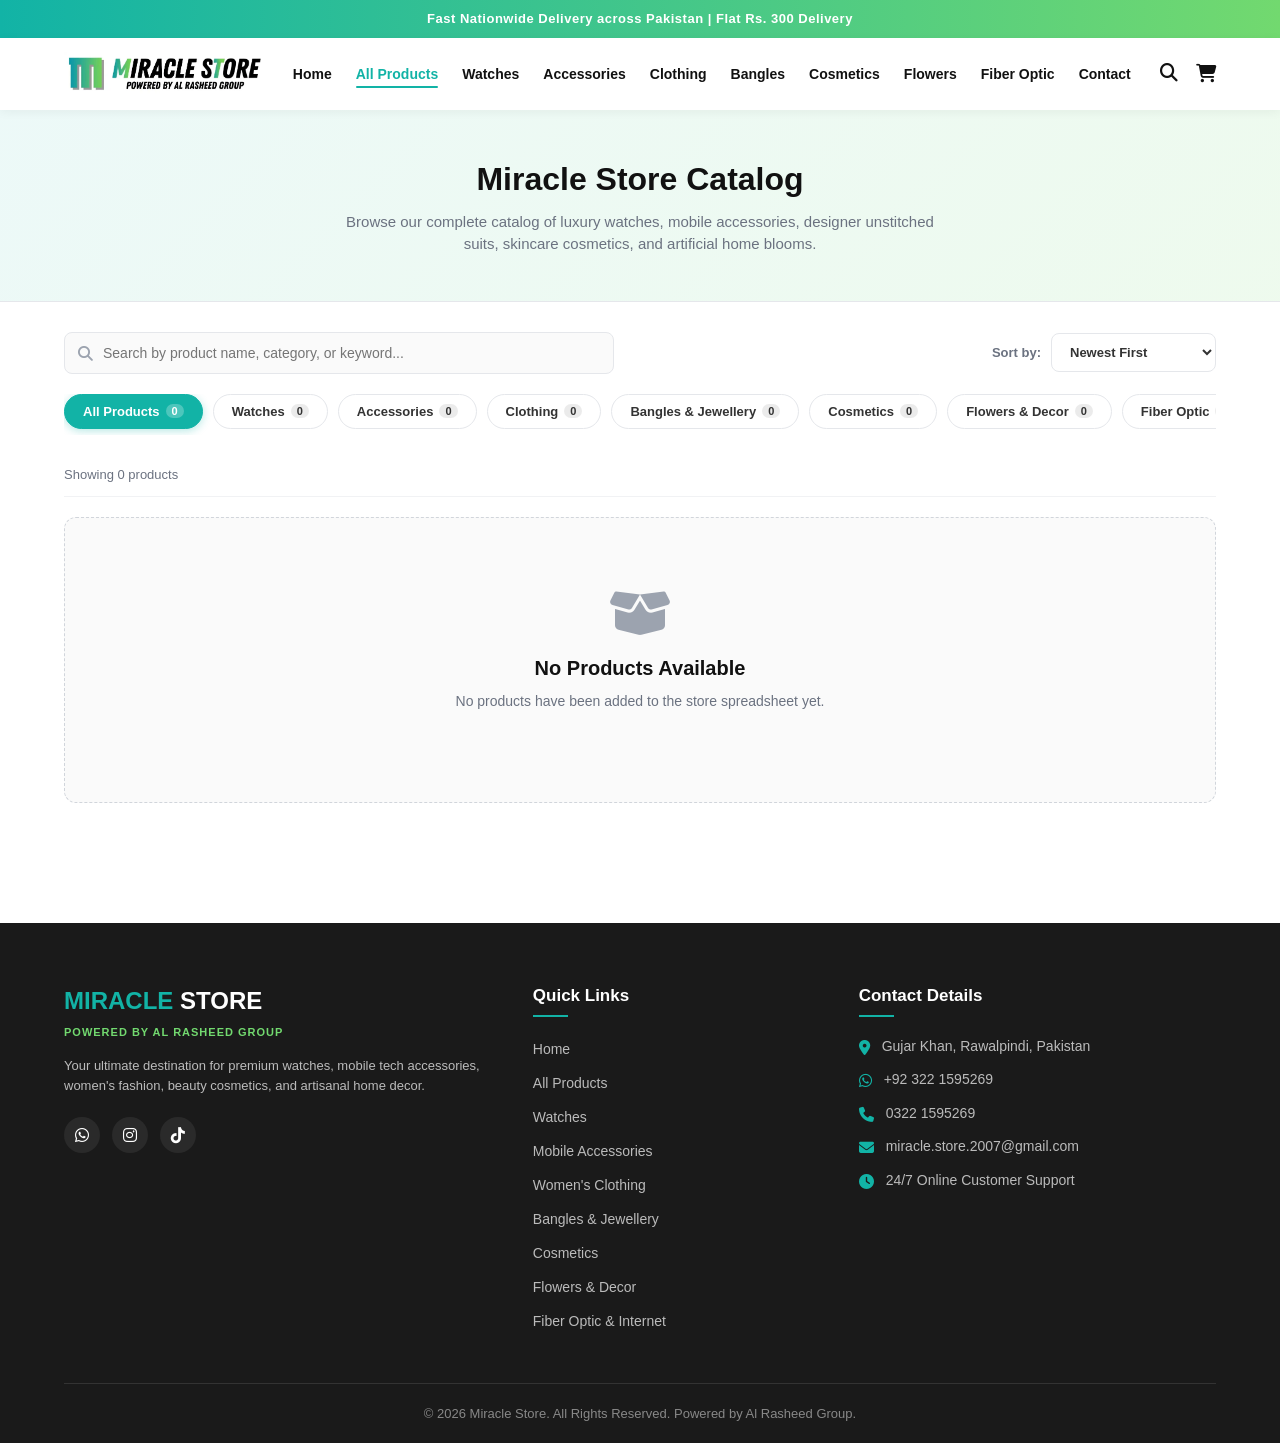
<file: catalog.html>
<!DOCTYPE html>
<html lang="en">

<head>
    <meta charset="UTF-8">
    <meta name="viewport" content="width=device-width, initial-scale=1.0">
    <title>Product Catalog - Miracle Store</title>
    <!-- FontAwesome for Icons -->
    <link rel="stylesheet" href="https://cdnjs.cloudflare.com/ajax/libs/font-awesome/6.4.0/css/all.min.css">
    <!-- Shared Styles -->
    <link rel="stylesheet" href="shared.css">

    <style>
        /* === CATALOG HEADER BANNER === */
        .catalog-hero {
            background: linear-gradient(135deg, rgba(18, 179, 166, 0.08) 0%, rgba(114, 217, 111, 0.12) 100%);
            padding: 45px 5%;
            text-align: center;
            border-bottom: 1px solid var(--border-color);
        }

        .catalog-hero h1 {
            font-size: 32px;
            font-weight: 800;
            color: var(--black);
            margin-bottom: 8px;
        }

        .catalog-hero p {
            font-size: 15px;
            color: var(--text-muted);
            max-width: 600px;
            margin: 0 auto;
        }

        /* === TOOLBAR & CONTROLS === */
        .catalog-container {
            max-width: 1320px;
            margin: 0 auto;
            padding: 30px 5% 60px;
            width: 100%;
            overflow-x: hidden;
            box-sizing: border-box;
        }

        .catalog-toolbar {
            display: flex;
            flex-direction: column;
            gap: 20px;
            margin-bottom: 30px;
            width: 100%;
            box-sizing: border-box;
        }

        .search-and-sort-row {
            display: flex;
            align-items: center;
            justify-content: space-between;
            gap: 20px;
            flex-wrap: wrap;
            width: 100%;
            box-sizing: border-box;
        }

        /* Live Search Bar */
        .search-box-wrap {
            position: relative;
            flex: 1;
            min-width: 280px;
            max-width: 550px;
        }

        .search-box-wrap i.search-icon {
            position: absolute;
            left: 14px;
            top: 50%;
            transform: translateY(-50%);
            color: #9ca3af;
            font-size: 15px;
        }

        .search-input {
            width: 100%;
            padding: 12px 40px 12px 38px;
            border: 1px solid var(--border-color);
            border-radius: 8px;
            font-size: 14px;
            outline: none;
            transition: var(--transition);
            background: #fafafa;
        }

        .search-input:focus {
            border-color: var(--primary-teal);
            background: #fff;
            box-shadow: 0 0 0 3px rgba(18, 179, 166, 0.15);
        }

        .clear-search-btn {
            position: absolute;
            right: 12px;
            top: 50%;
            transform: translateY(-50%);
            background: none;
            border: none;
            color: #9ca3af;
            font-size: 14px;
            cursor: pointer;
            display: none;
        }

        .clear-search-btn:hover {
            color: var(--black);
        }

        /* Sort Dropdown */
        .sort-box-wrap {
            display: flex;
            align-items: center;
            gap: 10px;
        }

        .sort-label {
            font-size: 13px;
            font-weight: 600;
            color: var(--text-muted);
            white-space: nowrap;
        }

        .sort-select {
            padding: 10px 14px;
            border: 1px solid var(--border-color);
            border-radius: 8px;
            font-size: 13px;
            font-weight: 600;
            color: var(--dark-grey);
            background: #fff;
            outline: none;
            cursor: pointer;
            transition: var(--transition);
        }

        .sort-select:focus {
            border-color: var(--primary-teal);
        }

        /* Category Filter Tabs */
        .category-filter-tabs {
            display: flex;
            align-items: center;
            gap: 10px;
            overflow-x: auto;
            padding-bottom: 6px;
            scrollbar-width: thin;
        }

        .category-filter-tabs::-webkit-scrollbar {
            height: 4px;
        }

        .category-filter-tabs::-webkit-scrollbar-thumb {
            background: #e5e7eb;
            border-radius: 4px;
        }

        .filter-tab-btn {
            padding: 9px 18px;
            border: 1px solid var(--border-color);
            border-radius: 30px;
            background: var(--white);
            color: var(--dark-grey);
            font-size: 13px;
            font-weight: 600;
            cursor: pointer;
            white-space: nowrap;
            transition: var(--transition);
            display: inline-flex;
            align-items: center;
            gap: 6px;
        }

        .filter-tab-btn:hover {
            border-color: var(--primary-teal);
            color: var(--primary-teal);
        }

        .filter-tab-btn.active {
            background: var(--primary-teal);
            color: var(--white);
            border-color: var(--primary-teal);
            box-shadow: 0 2px 8px rgba(18, 179, 166, 0.3);
        }

        .filter-tab-count {
            font-size: 11px;
            background: rgba(0, 0, 0, 0.08);
            padding: 1px 6px;
            border-radius: 10px;
        }

        .filter-tab-btn.active .filter-tab-count {
            background: rgba(255, 255, 255, 0.25);
            color: var(--white);
        }

        /* Results Status Bar */
        .results-status-bar {
            display: flex;
            justify-content: space-between;
            align-items: center;
            font-size: 13px;
            color: var(--text-muted);
            margin-bottom: 20px;
            padding-bottom: 12px;
            border-bottom: 1px solid #f1f2f4;
        }

        .results-count strong {
            color: var(--black);
        }

        /* Product Grid */
        .catalog-grid {
            display: grid;
            grid-template-columns: repeat(4, 1fr);
            gap: 25px;
        }

        /* Empty State */
        .catalog-empty-state {
            grid-column: 1 / -1;
            text-align: center;
            padding: 70px 20px;
            background: #fafafa;
            border-radius: 12px;
            border: 1px dashed #d1d5db;
        }

        .catalog-empty-state i {
            font-size: 50px;
            color: #9ca3af;
            margin-bottom: 15px;
        }

        .catalog-empty-state h3 {
            font-size: 20px;
            font-weight: 700;
            color: var(--black);
            margin-bottom: 8px;
        }

        .catalog-empty-state p {
            color: var(--text-muted);
            font-size: 14px;
            margin-bottom: 20px;
        }

        .reset-filters-btn {
            padding: 10px 22px;
            background: var(--primary-teal);
            color: var(--white);
            border: none;
            border-radius: 6px;
            font-size: 13px;
            font-weight: 700;
            cursor: pointer;
            transition: var(--transition);
        }

        .reset-filters-btn:hover {
            background: var(--primary-teal-dark);
        }

        @media (min-width: 992px) {
            .catalog-grid {
                grid-template-columns: repeat(4, 1fr);
                gap: 22px;
            }
        }

        @media (max-width: 991px) and (min-width: 769px) {
            .catalog-grid {
                grid-template-columns: repeat(3, 1fr);
                gap: 16px;
            }
        }

        @media (max-width: 768px) {
            .catalog-container {
                padding: 20px 10px 50px;
            }

            .catalog-grid {
                grid-template-columns: repeat(2, 1fr) !important;
                gap: 10px;
            }

            .catalog-hero {
                padding: 24px 12px;
            }

            .catalog-hero h1 {
                font-size: 22px;
            }

            .search-and-sort-row {
                flex-direction: column;
                align-items: stretch;
                gap: 12px;
            }

            .search-box-wrap {
                max-width: 100%;
                min-width: 0;
            }

            .search-input {
                padding: 10px 36px 10px 34px;
                font-size: 13px;
            }

            .sort-box-wrap {
                justify-content: space-between;
                width: 100%;
            }

            .category-filter-tabs {
                gap: 6px;
            }

            .filter-tab-btn {
                padding: 7px 12px;
                font-size: 12px;
            }
        }

        @media (max-width: 480px) {
            .catalog-grid {
                grid-template-columns: repeat(2, 1fr) !important;
                gap: 8px;
            }
        }
    </style>
</head>

<body>

    <!-- ANNOUNCEMENT BAR -->
    <div class="announcement-bar">
        Fast Nationwide Delivery across Pakistan | Flat Rs. 300 Delivery
    </div>

    <!-- MAIN HEADER -->
    <header class="main-header">
        <button class="menu-btn" onclick="toggleMenu()" aria-label="Open menu">
            <i class="fa-solid fa-bars"></i>
        </button>

        <div class="logo-container">
            <a href="index.html">
                <img src="media/logo.webp" alt="Miracle Store Logo">
            </a>
        </div>

        <nav class="desktop-nav">
            <ul>
                <li><a href="index.html">Home</a></li>
                <li><a href="catalog.html" class="active">All Products</a></li>
                <li><a href="catalog.html?category=watches">Watches</a></li>
                <li><a href="catalog.html?category=accessories">Accessories</a></li>
                <li><a href="catalog.html?category=clothing">Clothing</a></li>
                <li><a href="catalog.html?category=bangles">Bangles</a></li>
                <li><a href="catalog.html?category=cosmetics">Cosmetics</a></li>
                <li><a href="catalog.html?category=flowers">Flowers</a></li>
                <li><a href="catalog.html?category=fiber">Fiber Optic</a></li>
                <li><a href="index.html#contact">Contact</a></li>
            </ul>
        </nav>

        <div class="header-icons">
            <a href="catalog.html" title="Search Catalog"><i class="fa-solid fa-magnifying-glass"></i></a>
            <div class="header-cart-wrap" onclick="toggleCart()" title="Shopping Cart">
                <i class="fa-solid fa-cart-shopping"></i>
                <span class="cart-badge-count" id="headerCartCount" style="display:none;">0</span>
            </div>
        </div>
    </header>

    <!-- MOBILE MENU DRAWER -->
    <div class="mobile-menu-overlay" onclick="toggleMenu()"></div>
    <div class="mobile-menu">
        <div class="close-menu">
            <a href="index.html" class="menu-logo-link">
                <img src="media/logo.webp" alt="Miracle Store Logo" class="menu-logo-img">
            </a>
            <i class="fa-solid fa-xmark" onclick="toggleMenu()"></i>
        </div>
        <nav class="mobile-nav">
            <ul>
                <li><a href="index.html" onclick="toggleMenu()">Home</a></li>
                <li><a href="catalog.html" class="active" onclick="toggleMenu()">All Products</a></li>
                <li><a href="catalog.html?category=watches" onclick="toggleMenu()">Watches</a></li>
                <li><a href="catalog.html?category=accessories" onclick="toggleMenu()">Mobile Accessories</a></li>
                <li><a href="catalog.html?category=clothing" onclick="toggleMenu()">Clothing</a></li>
                <li><a href="catalog.html?category=bangles" onclick="toggleMenu()">Bangles & Jewellery</a></li>
                <li><a href="catalog.html?category=cosmetics" onclick="toggleMenu()">Cosmetics</a></li>
                <li><a href="catalog.html?category=flowers" onclick="toggleMenu()">Flowers & Decor</a></li>
                <li><a href="catalog.html?category=fiber" onclick="toggleMenu()">Fiber Optic & Internet</a></li>
                <li><a href="index.html#contact" onclick="toggleMenu()">Contact Us</a></li>
            </ul>
        </nav>

        <!-- Top Brands in Sliding Menu -->
        <div class="menu-top-brands-section">
            <div class="menu-top-brands-main-title">
                <i class="fa-solid fa-award"></i>
                <span>OUR TOP BRANDS</span>
            </div>

            <!-- Mobile Accessories Brands -->
            <div class="menu-brand-group">
                <h6 class="menu-brand-group-title">
                    <i class="fa-solid fa-mobile-screen"></i> Mobile Accessories
                </h6>
                <div class="menu-brand-logos-row">
                    <a href="catalog.html?category=accessories" class="menu-brand-logo-item" title="Samsung"
                        onclick="toggleMenu()">
                        <img src="media/samsung.webp" alt="Samsung">
                    </a>
                    <a href="catalog.html?category=accessories" class="menu-brand-logo-item" title="Apple"
                        onclick="toggleMenu()">
                        <img src="media/apple.webp" alt="Apple">
                    </a>
                    <a href="catalog.html?category=accessories" class="menu-brand-logo-item" title="Google"
                        onclick="toggleMenu()">
                        <img src="media/google.webp" alt="Google">
                    </a>
                </div>
            </div>

            <!-- Fiber Optics & Internet Products Brands -->
            <div class="menu-brand-group">
                <h6 class="menu-brand-group-title">
                    <i class="fa-solid fa-network-wired"></i> Fibre Optics & Internet Products
                </h6>
                <div class="menu-brand-logos-row">
                    <a href="catalog.html?category=fiber" class="menu-brand-logo-item" title="UniCom"
                        onclick="toggleMenu()">
                        <img src="media/UniCom.webp" alt="UniCom">
                    </a>
                    <a href="catalog.html?category=fiber" class="menu-brand-logo-item" title="Huawei"
                        onclick="toggleMenu()">
                        <img src="media/huawei.webp" alt="Huawei">
                    </a>
                    <a href="catalog.html?category=fiber" class="menu-brand-logo-item" title="Tenda"
                        onclick="toggleMenu()">
                        <img src="media/tenda.webp" alt="Tenda">
                    </a>
                    <a href="catalog.html?category=fiber" class="menu-brand-logo-item" title="China Mobile"
                        onclick="toggleMenu()">
                        <img src="media/china_mobile.webp" alt="China Mobile">
                    </a>
                </div>
            </div>
        </div>
    </div>

    <!-- SLIDING CART DRAWER -->
    <div class="cart-overlay" id="cartOverlay" onclick="toggleCart()"></div>
    <div class="sliding-cart" id="slidingCart">
        <div class="cart-header">
            <div class="cart-header-title">
                <i class="fa-solid fa-bag-shopping" style="color:var(--primary-teal);"></i>
                <h3>Shopping Cart</h3>
                <span class="cart-count-pill" id="cartHeaderCount">0</span>
            </div>
            <i class="fa-solid fa-xmark close-cart" onclick="toggleCart()"></i>
        </div>
        <div class="cart-items" id="cartItemsContainer">
            <!-- Populated via cart.js -->
        </div>
        <div class="cart-footer" id="cartFooter">
            <div class="cart-summary-box">
                <div class="cart-summary-row">
                    <span>Subtotal:</span>
                    <strong id="cartSubtotal">Rs. 0</strong>
                </div>
                <div class="cart-summary-row">
                    <span>Delivery Charges:</span>
                    <span id="cartDelivery">Rs. 300</span>
                </div>
                <div class="cart-summary-row cart-grand-total">
                    <span>Grand Total:</span>
                    <strong id="cartGrandTotal">Rs. 300</strong>
                </div>
            </div>
            <a href="checkout.html" class="checkout-btn" id="cartCheckoutBtn">
                <span>Proceed to Checkout</span>
                <i class="fa-solid fa-arrow-right"></i>
            </a>
            <button type="button" class="continue-shopping-btn" onclick="toggleCart()">Continue Shopping</button>
        </div>
    </div>

    <!-- HERO BANNER -->
    <section class="catalog-hero">
        <h1>Miracle Store Catalog</h1>
        <p>Browse our complete catalog of luxury watches, mobile accessories, designer unstitched suits, skincare
            cosmetics, and artificial home blooms.</p>
    </section>

    <!-- MAIN CATALOG CONTAINER -->
    <main class="catalog-container">
        <div class="catalog-toolbar">
            <!-- Search & Sort Row -->
            <div class="search-and-sort-row">
                <div class="search-box-wrap">
                    <i class="fa-solid fa-magnifying-glass search-icon"></i>
                    <input type="text" id="catalogSearchInput" class="search-input"
                        placeholder="Search by product name, category, or keyword..." autocomplete="off">
                    <button type="button" id="clearSearchBtn" class="clear-search-btn" title="Clear Search"><i
                            class="fa-solid fa-xmark"></i></button>
                </div>

                <div class="sort-box-wrap">
                    <span class="sort-label">Sort by:</span>
                    <select id="catalogSortSelect" class="sort-select">
                        <option value="newest">Newest First</option>
                        <option value="price-low">Price: Low to High</option>
                        <option value="price-high">Price: High to Low</option>
                        <option value="name-asc">Name: A to Z</option>
                        <option value="name-desc">Name: Z to A</option>
                    </select>
                </div>
            </div>

            <!-- Category Tabs -->
            <div class="category-filter-tabs" id="categoryFilterTabs">
                <button type="button" class="filter-tab-btn active" data-category="all">
                    <span>All Products</span>
                    <span class="filter-tab-count" id="count-all">0</span>
                </button>
                <button type="button" class="filter-tab-btn" data-category="watches">
                    <span>Watches</span>
                    <span class="filter-tab-count" id="count-watches">0</span>
                </button>
                <button type="button" class="filter-tab-btn" data-category="accessories">
                    <span>Accessories</span>
                    <span class="filter-tab-count" id="count-accessories">0</span>
                </button>
                <button type="button" class="filter-tab-btn" data-category="clothing">
                    <span>Clothing</span>
                    <span class="filter-tab-count" id="count-clothing">0</span>
                </button>
                <button type="button" class="filter-tab-btn" data-category="bangles">
                    <span>Bangles & Jewellery</span>
                    <span class="filter-tab-count" id="count-bangles">0</span>
                </button>
                <button type="button" class="filter-tab-btn" data-category="cosmetics">
                    <span>Cosmetics</span>
                    <span class="filter-tab-count" id="count-cosmetics">0</span>
                </button>
                <button type="button" class="filter-tab-btn" data-category="flowers">
                    <span>Flowers & Decor</span>
                    <span class="filter-tab-count" id="count-flowers">0</span>
                </button>
                <button type="button" class="filter-tab-btn" data-category="fiber">
                    <span>Fiber Optic</span>
                    <span class="filter-tab-count" id="count-fiber">0</span>
                </button>
            </div>
        </div>

        <!-- Category Top Brands Showcase (Accessories & Fiber Optic) -->
        <div class="catalog-brands-wrapper" id="catalogBrandsSection" style="display: none;">
            <div class="catalog-brands-header">
                <div class="catalog-brands-header-row">
                    <div class="catalog-brands-title-wrap">
                        <i class="fa-solid fa-award"></i>
                        <h4 id="catalogBrandsTitle">Top Brands</h4>
                    </div>
                    <span class="brands-filter-hint" id="catalogBrandsHint">Click brand logo to filter products</span>
                </div>
            </div>
            <div class="catalog-brands-grid" id="catalogBrandsGrid">
                <!-- Dynamically populated based on active category -->
            </div>
        </div>

        <!-- Results Status -->
        <div class="results-status-bar">
            <span class="results-count" id="resultsCount">Loading products...</span>
            <span id="activeFilterBadge" style="display:none; color: var(--primary-teal); font-weight: 600;"></span>
        </div>

        <!-- Product Grid -->
        <div class="catalog-grid" id="catalogGrid">
            <div class="miracle-loader-box" style="grid-column: 1 / -1;">
                <div class="miracle-spinner-ring">
                    <div class="miracle-spinner-icon">
                        <i class="fa-solid fa-bag-shopping"></i>
                    </div>
                </div>
                <h3 class="miracle-loader-title">Loading Catalog Inventory</h3>
                <p class="miracle-loader-desc">Fetching live products across all categories...</p>
                <div class="miracle-loader-bar">
                    <div class="miracle-loader-bar-fill"></div>
                </div>
            </div>
        </div>
    </main>

    <!-- FOOTER -->
    <footer class="main-footer">
        <div class="footer-container">
            <div class="footer-col">
                <h2 class="footer-logo"><span style="color: var(--primary-teal);">MIRACLE</span> STORE</h2>
                <p class="powered-by">POWERED BY AL RASHEED GROUP</p>
                <p class="footer-desc">Your ultimate destination for premium watches, mobile tech accessories, women's
                    fashion, beauty cosmetics, and artisanal home decor.</p>
                <div class="social-icons">
                    <a href="https://wa.me/923221595269" target="_blank" title="WhatsApp Support"><i
                            class="fa-brands fa-whatsapp"></i></a>
                    <a href="https://www.instagram.com/miracle_store2007/" target="_blank" title="Instagram"><i
                            class="fa-brands fa-instagram"></i></a>
                    <a href="https://www.tiktok.com/@miracle_store2007" target="_blank" title="TikTok"><i
                            class="fa-brands fa-tiktok"></i></a>
                </div>
            </div>

            <div class="footer-col">
                <h3>Quick Links</h3>
                <ul>
                    <li><a href="index.html">Home</a></li>
                    <li><a href="catalog.html">All Products</a></li>
                    <li><a href="catalog.html?category=watches">Watches</a></li>
                    <li><a href="catalog.html?category=accessories">Mobile Accessories</a></li>
                    <li><a href="catalog.html?category=clothing">Women's Clothing</a></li>
                    <li><a href="catalog.html?category=bangles">Bangles & Jewellery</a></li>
                    <li><a href="catalog.html?category=cosmetics">Cosmetics</a></li>
                    <li><a href="catalog.html?category=flowers">Flowers & Decor</a></li>
                    <li><a href="catalog.html?category=fiber">Fiber Optic & Internet</a></li>
                </ul>
            </div>

            <div class="footer-col">
                <h3>Contact Details</h3>
                <ul class="footer-contact-list">
                    <li><i class="fa-solid fa-location-dot"></i> <span>Gujar Khan, Rawalpindi, Pakistan</span></li>
                    <li><i class="fa-brands fa-whatsapp"></i> <a href="https://wa.me/923221595269" target="_blank">+92
                            322 1595269</a></li>
                    <li><i class="fa-solid fa-phone"></i> <a href="tel:+923221595269">0322 1595269</a></li>
                    <li><i class="fa-solid fa-envelope"></i> <a
                            href="mailto:miracle.store.2007@gmail.com">miracle.store.2007@gmail.com</a></li>
                    <li><i class="fa-solid fa-clock"></i> <span>24/7 Online Customer Support</span></li>
                </ul>
            </div>
        </div>

        <div class="footer-bottom">
            <p>&copy; 2026 Miracle Store. All Rights Reserved. Powered by Al Rasheed Group.</p>
        </div>
    </footer>

    <!-- Scripts -->
    <script src="cart.js"></script>
    <script src="sheet-sync.js"></script>

    <script>
        let allCatalogProducts = [];
        let currentCategory = 'all';
        let searchQuery = '';
        let currentSort = 'newest';
        let selectedBrandFilter = null;

        const CATEGORY_BRANDS = {
            accessories: [
                { id: 'samsung', name: 'Samsung', logo: 'media/samsung.webp' },
                { id: 'apple', name: 'Apple', logo: 'media/apple.webp' },
                { id: 'google', name: 'Google', logo: 'media/google.webp' }
            ],
            fiber: [
                { id: 'unicom', name: 'UniCom', logo: 'media/UniCom.webp' },
                { id: 'huawei', name: 'Huawei', logo: 'media/huawei.webp' },
                { id: 'tenda', name: 'Tenda', logo: 'media/tenda.webp' },
                { id: 'chinamobile', name: 'China Mobile', logo: 'media/china_mobile.webp' }
            ]
        };

        async function initCatalogPage() {
            // Read URL category filter
            const params = new URLSearchParams(window.location.search);
            const catParam = params.get('category');
            if (catParam) {
                currentCategory = catParam.toLowerCase().trim();
            }

            // Sync category tab active state & brands
            syncCategoryTabsUI();
            renderCategoryBrands();

            // Fetch products
            allCatalogProducts = await fetchProductsFromSheet();

            // Update tab count badges
            updateTabCounts();

            // Initial render
            applyFiltersAndRender();

            // Event Listeners
            setupCatalogEventListeners();
        }

        function renderCategoryBrands() {
            const section = document.getElementById('catalogBrandsSection');
            const titleEl = document.getElementById('catalogBrandsTitle');
            const gridEl = document.getElementById('catalogBrandsGrid');

            if (!section || !gridEl) return;

            const brands = CATEGORY_BRANDS[currentCategory];
            if (!brands || brands.length === 0) {
                section.style.display = 'none';
                selectedBrandFilter = null;
                return;
            }

            if (currentCategory === 'accessories') {
                titleEl.textContent = 'Top Mobile Accessories Brands';
            } else if (currentCategory === 'fiber') {
                titleEl.textContent = 'Top Fiber & Internet Brands';
            } else {
                titleEl.textContent = 'Top Brands';
            }

            gridEl.innerHTML = brands.map(b => {
                const isActive = (selectedBrandFilter === b.id) ? 'active' : '';
                return `
                    <div class="catalog-brand-card ${isActive}" onclick="toggleBrandFilter('${b.id}')" title="Filter ${escapeCartHtml(b.name)} Products">
                        <img src="${b.logo}" alt="${escapeCartHtml(b.name)}" loading="lazy">
                    </div>
                `;
            }).join('');

            section.style.display = 'block';
        }

        function toggleBrandFilter(brandId) {
            if (selectedBrandFilter === brandId) {
                selectedBrandFilter = null;
            } else {
                selectedBrandFilter = brandId;
            }
            renderCategoryBrands();
            applyFiltersAndRender();
        }

        function updateTabCounts() {
            const counts = { all: allCatalogProducts.length, watches: 0, accessories: 0, clothing: 0, bangles: 0, cosmetics: 0, flowers: 0, fiber: 0 };
            allCatalogProducts.forEach(p => {
                if (counts[p.category] !== undefined) {
                    counts[p.category]++;
                }
            });

            for (const key in counts) {
                const el = document.getElementById(`count-${key}`);
                if (el) el.textContent = counts[key];
            }
        }

        function syncCategoryTabsUI() {
            const tabs = document.querySelectorAll('.filter-tab-btn');
            tabs.forEach(btn => {
                const cat = btn.getAttribute('data-category');
                if (cat === currentCategory) {
                    btn.classList.add('active');
                } else {
                    btn.classList.remove('active');
                }
            });
        }

        function setupCatalogEventListeners() {
            // Search Input (Real-time live typing)
            const searchInput = document.getElementById('catalogSearchInput');
            const clearBtn = document.getElementById('clearSearchBtn');

            searchInput.addEventListener('input', (e) => {
                searchQuery = e.target.value.trim().toLowerCase();
                clearBtn.style.display = searchQuery.length > 0 ? 'block' : 'none';
                applyFiltersAndRender();
            });

            clearBtn.addEventListener('click', () => {
                searchInput.value = '';
                searchQuery = '';
                clearBtn.style.display = 'none';
                applyFiltersAndRender();
            });

            // Category Filter Tabs
            document.querySelectorAll('.filter-tab-btn').forEach(btn => {
                btn.addEventListener('click', () => {
                    currentCategory = btn.getAttribute('data-category');
                    selectedBrandFilter = null;
                    syncCategoryTabsUI();
                    renderCategoryBrands();

                    // Update URL without reloading
                    const url = new URL(window.location);
                    if (currentCategory === 'all') {
                        url.searchParams.delete('category');
                    } else {
                        url.searchParams.set('category', currentCategory);
                    }
                    window.history.replaceState({}, '', url);

                    applyFiltersAndRender();
                });
            });

            // Sort Dropdown
            document.getElementById('catalogSortSelect').addEventListener('change', (e) => {
                currentSort = e.target.value;
                applyFiltersAndRender();
            });
        }

        function applyFiltersAndRender() {
            const grid = document.getElementById('catalogGrid');
            const statusEl = document.getElementById('resultsCount');

            if (!allCatalogProducts || allCatalogProducts.length === 0) {
                grid.innerHTML = `
                    <div class="catalog-empty-state">
                        <i class="fa-solid fa-box-open"></i>
                        <h3>No Products Available</h3>
                        <p>No products have been added to the store spreadsheet yet.</p>
                    </div>
                `;
                statusEl.textContent = 'Showing 0 products';
                return;
            }

            // 1. Category Filtering
            let filtered = allCatalogProducts.filter(p => {
                if (currentCategory === 'all') return true;
                return p.category === currentCategory;
            });

            // 2. Brand Filtering (if brand selected)
            if (selectedBrandFilter) {
                filtered = filtered.filter(p => {
                    const text = `${p.title || ''} ${p.description || ''}`.toLowerCase();
                    if (selectedBrandFilter === 'chinamobile') {
                        return text.includes('china mobile') || text.includes('chinamobile') || text.includes('cmcc');
                    }
                    return text.includes(selectedBrandFilter);
                });
            }

            // 3. Search Query Filtering
            if (searchQuery) {
                filtered = filtered.filter(p => {
                    const titleMatch = (p.title || '').toLowerCase().includes(searchQuery);
                    const descMatch = (p.description || '').toLowerCase().includes(searchQuery);
                    const catMatch = (p.categoryLabel || '').toLowerCase().includes(searchQuery);
                    return titleMatch || descMatch || catMatch;
                });
            }

            // 4. Sorting
            filtered.sort((a, b) => {
                if (currentSort === 'price-low') {
                    return a.price - b.price;
                } else if (currentSort === 'price-high') {
                    return b.price - a.price;
                } else if (currentSort === 'name-asc') {
                    return a.title.localeCompare(b.title);
                } else if (currentSort === 'name-desc') {
                    return b.title.localeCompare(a.title);
                }
                // Default: newest first (already in reverse sheet order)
                return 0;
            });

            // 5. Update status count
            const categoryText = currentCategory === 'all' ? 'All Collections' : getCategoryLabel(currentCategory);
            const brandText = selectedBrandFilter ? ` | Brand: <span style="color:var(--primary-teal); font-weight:700;">${selectedBrandFilter.toUpperCase()}</span>` : '';
            statusEl.innerHTML = `Showing <strong>${filtered.length}</strong> products in <em>${categoryText}</em>${brandText}${searchQuery ? ` matching "${escapeCartHtml(searchQuery)}"` : ''}`;

            // 6. Render Grid
            if (filtered.length === 0) {
                grid.innerHTML = `
                    <div class="catalog-empty-state">
                        <i class="fa-solid fa-magnifying-glass"></i>
                        <h3>No Products Found</h3>
                        <p>No items matched your current search "${escapeCartHtml(searchQuery)}" or selected brand/category.</p>
                        <button type="button" class="reset-filters-btn" onclick="resetAllCatalogFilters()">Clear All Filters</button>
                    </div>
                `;
            } else {
                grid.innerHTML = filtered.map(p => createProductCardHtml(p)).join('');
            }
        }

        function resetAllCatalogFilters() {
            currentCategory = 'all';
            searchQuery = '';
            selectedBrandFilter = null;
            document.getElementById('catalogSearchInput').value = '';
            document.getElementById('clearSearchBtn').style.display = 'none';
            syncCategoryTabsUI();
            renderCategoryBrands();
            const url = new URL(window.location);
            url.searchParams.delete('category');
            window.history.replaceState({}, '', url);
            applyFiltersAndRender();
        }


        document.addEventListener('DOMContentLoaded', initCatalogPage);
    </script>
</body>

</html>
</file>
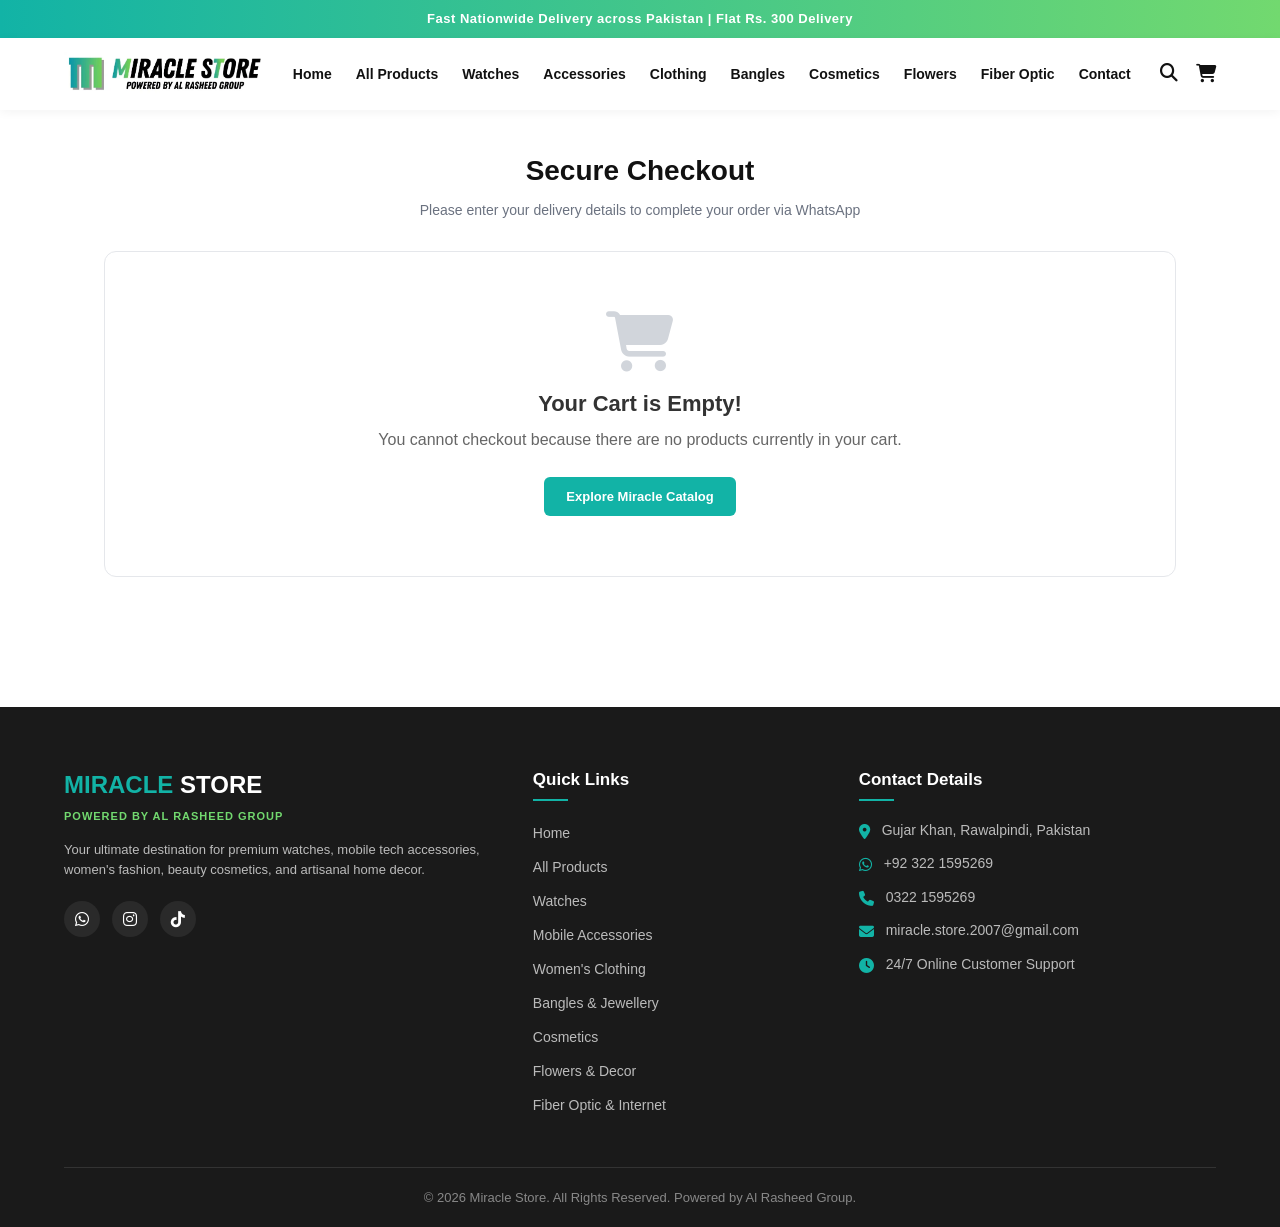
<file: checkout.html>
<!DOCTYPE html>
<html lang="en">

<head>
    <meta charset="UTF-8">
    <meta name="viewport" content="width=device-width, initial-scale=1.0">
    <title>Checkout - Miracle Store</title>
    <!-- FontAwesome for Icons -->
    <link rel="stylesheet" href="https://cdnjs.cloudflare.com/ajax/libs/font-awesome/6.4.0/css/all.min.css">
    <!-- Shared Styles -->
    <link rel="stylesheet" href="shared.css">

    <style>
        html,
        body {
            overflow-x: hidden;
            max-width: 100%;
            width: 100%;
            position: relative;
        }

        .checkout-wrapper {
            max-width: 1200px;
            margin: 0 auto;
            padding: 40px 5% 70px;
            width: 100%;
            overflow-x: hidden;
            box-sizing: border-box;
        }

        .checkout-title-area {
            text-align: center;
            margin-bottom: 30px;
            width: 100%;
            box-sizing: border-box;
        }

        .checkout-title-area h1 {
            font-size: 28px;
            font-weight: 800;
            color: var(--black);
            margin-bottom: 8px;
        }

        .checkout-title-area p {
            font-size: 14px;
            color: var(--text-muted);
        }

        /* Two Column Layout */
        .checkout-grid {
            display: grid;
            grid-template-columns: 1.25fr 1fr;
            gap: 35px;
            align-items: start;
            width: 100%;
            max-width: 100%;
            box-sizing: border-box;
        }

        /* Form Card */
        .checkout-card {
            background: var(--white);
            border: 1px solid var(--border-color);
            border-radius: 12px;
            padding: 26px;
            box-shadow: var(--shadow-sm);
            width: 100%;
            max-width: 100%;
            box-sizing: border-box;
        }

        .checkout-card h3 {
            font-size: 18px;
            font-weight: 700;
            color: var(--black);
            margin-bottom: 20px;
            display: flex;
            align-items: center;
            gap: 10px;
            padding-bottom: 12px;
            border-bottom: 1px solid var(--border-color);
        }

        .checkout-card h3 i {
            color: var(--primary-teal);
        }

        .form-row-2 {
            display: grid;
            grid-template-columns: 1fr 1fr;
            gap: 16px;
        }

        .form-group {
            margin-bottom: 18px;
        }

        .form-group label {
            display: block;
            font-size: 13px;
            font-weight: 600;
            color: var(--dark-grey);
            margin-bottom: 6px;
        }

        .form-group label span.req {
            color: var(--danger-red);
        }

        .form-control {
            width: 100%;
            padding: 12px 14px;
            border: 1px solid var(--border-color);
            border-radius: 8px;
            font-size: 14px;
            color: var(--black);
            background: #fafafa;
            outline: none;
            transition: var(--transition);
        }

        .form-control:focus {
            background: #fff;
            border-color: var(--primary-teal);
            box-shadow: 0 0 0 3px rgba(18, 179, 166, 0.15);
        }

        textarea.form-control {
            resize: vertical;
            min-height: 80px;
        }

        /* Payment Method Options */
        .payment-options-grid {
            display: flex;
            flex-direction: column;
            gap: 12px;
            margin-top: 12px;
        }

        .payment-method-card {
            background: #fafafa;
            border: 2px solid #e5e7eb;
            border-radius: 10px;
            padding: 14px 16px;
            cursor: pointer;
            transition: var(--transition);
            display: flex;
            align-items: center;
            justify-content: space-between;
            position: relative;
        }

        .payment-method-card:hover {
            border-color: #cbd5e1;
            background: #f8fafc;
        }

        .payment-method-card.selected {
            background: #f0fdfa;
            border-color: var(--primary-teal);
            box-shadow: 0 0 0 1px var(--primary-teal);
        }

        .payment-card-left {
            display: flex;
            align-items: center;
            gap: 14px;
        }

        .payment-card-icon {
            width: 42px;
            height: 42px;
            border-radius: 50%;
            background: #e6fffa;
            color: var(--primary-teal);
            display: flex;
            align-items: center;
            justify-content: center;
            font-size: 18px;
            flex-shrink: 0;
        }

        .payment-method-card.selected .payment-card-icon {
            background: var(--primary-teal);
            color: #ffffff;
        }

        .payment-card-text h4 {
            font-size: 14px;
            font-weight: 700;
            color: var(--black);
            margin-bottom: 2px;
            display: flex;
            align-items: center;
            gap: 8px;
            flex-wrap: wrap;
        }

        .payment-card-text p {
            font-size: 12px;
            color: #64748b;
            margin: 0;
        }

        .free-delivery-badge {
            background: #10b981;
            color: #ffffff;
            font-size: 10px;
            font-weight: 800;
            padding: 2px 8px;
            border-radius: 20px;
            text-transform: uppercase;
            letter-spacing: 0.3px;
            display: inline-flex;
            align-items: center;
            gap: 4px;
        }

        .payment-check-indicator {
            width: 22px;
            height: 22px;
            border-radius: 50%;
            border: 2px solid #cbd5e1;
            display: flex;
            align-items: center;
            justify-content: center;
            font-size: 11px;
            color: transparent;
            transition: var(--transition);
            flex-shrink: 0;
        }

        .payment-method-card.selected .payment-check-indicator {
            background: var(--primary-teal);
            border-color: var(--primary-teal);
            color: #ffffff;
        }

        .advance-details-notice {
            background: #ecfdf5;
            border: 1px dashed #10b981;
            border-radius: 8px;
            padding: 12px 14px;
            margin-top: 10px;
            font-size: 12.5px;
            color: #065f46;
            line-height: 1.5;
            display: none;
        }

        /* Order Summary Items */
        .order-summary-card {
            background: #fafafa;
            border: 1px solid var(--border-color);
            border-radius: 12px;
            padding: 26px;
            position: sticky;
            top: 90px;
        }

        .checkout-items-list {
            max-height: 300px;
            overflow-y: auto;
            margin-bottom: 20px;
            padding-right: 5px;
        }

        .checkout-item {
            display: flex;
            align-items: center;
            gap: 14px;
            padding: 12px 0;
            border-bottom: 1px solid var(--border-color);
        }

        .checkout-item-img {
            width: 60px;
            height: 60px;
            object-fit: cover;
            border-radius: 6px;
            border: 1px solid #ddd;
            background: #fff;
            flex-shrink: 0;
        }

        .checkout-item-details {
            flex: 1;
            min-width: 0;
        }

        .checkout-item-title {
            font-size: 13px;
            font-weight: 700;
            color: var(--black);
            margin-bottom: 4px;
            white-space: nowrap;
            overflow: hidden;
            text-overflow: ellipsis;
        }

        .checkout-item-meta {
            font-size: 12px;
            color: #6b7280;
        }

        .checkout-item-total {
            font-size: 14px;
            font-weight: 700;
            color: var(--primary-teal);
            white-space: nowrap;
        }

        /* Breakdown Table */
        .breakdown-row {
            display: flex;
            justify-content: space-between;
            font-size: 14px;
            color: #4b5563;
            margin-bottom: 10px;
        }

        .breakdown-row.total {
            border-top: 2px dashed #d1d5db;
            padding-top: 12px;
            margin-top: 12px;
            font-size: 17px;
            font-weight: 800;
            color: var(--black);
        }

        .breakdown-row.total span:last-child {
            color: var(--primary-teal);
            font-size: 20px;
        }

        /* WhatsApp Button */
        .btn-whatsapp-order {
            width: 100%;
            padding: 16px;
            background: #25D366;
            color: var(--white);
            border: none;
            border-radius: 8px;
            font-size: 16px;
            font-weight: 700;
            cursor: pointer;
            display: flex;
            align-items: center;
            justify-content: center;
            gap: 10px;
            transition: var(--transition);
            margin-top: 20px;
            box-shadow: 0 4px 15px rgba(37, 211, 102, 0.35);
        }

        .btn-whatsapp-order:hover {
            background: #20bd5a;
            transform: translateY(-2px);
            box-shadow: 0 6px 20px rgba(37, 211, 102, 0.45);
        }

        .whatsapp-note {
            text-align: center;
            font-size: 12px;
            color: #6b7280;
            margin-top: 10px;
            line-height: 1.4;
        }

        /* Empty Checkout State */
        .empty-checkout-box {
            text-align: center;
            padding: 60px 20px;
            grid-column: 1 / -1;
            background: #fff;
            border-radius: 12px;
            border: 1px solid var(--border-color);
        }

        .empty-checkout-box i {
            font-size: 60px;
            color: #d1d5db;
            margin-bottom: 15px;
        }

        .empty-checkout-box h3 {
            font-size: 22px;
            font-weight: 700;
            margin-bottom: 8px;
        }

        .empty-checkout-box p {
            color: #666;
            margin-bottom: 25px;
        }

        /* Success Order Modal */
        .order-modal-overlay {
            position: fixed;
            top: 0;
            left: 0;
            width: 100%;
            height: 100vh;
            background: rgba(0, 0, 0, 0.6);
            display: flex;
            align-items: center;
            justify-content: center;
            z-index: 9999;
            opacity: 0;
            visibility: hidden;
            transition: var(--transition);
            padding: 20px;
        }

        .order-modal-overlay.active {
            opacity: 1;
            visibility: visible;
        }

        .order-modal {
            background: #fff;
            border-radius: 16px;
            padding: 35px 30px;
            max-width: 480px;
            width: 100%;
            text-align: center;
            box-shadow: var(--shadow-lg);
            transform: scale(0.9);
            transition: var(--transition);
        }

        .order-modal-overlay.active .order-modal {
            transform: scale(1);
        }

        .modal-success-icon {
            width: 70px;
            height: 70px;
            background: #ecfdf5;
            color: #10b981;
            border-radius: 50%;
            display: flex;
            align-items: center;
            justify-content: center;
            font-size: 32px;
            margin: 0 auto 20px;
        }

        .order-modal h3 {
            font-size: 22px;
            font-weight: 800;
            margin-bottom: 8px;
            color: var(--black);
        }

        .order-modal p {
            font-size: 14px;
            color: #6b7280;
            margin-bottom: 20px;
            line-height: 1.5;
        }

        .order-ref-box {
            background: #f3f4f6;
            padding: 12px;
            border-radius: 8px;
            font-family: monospace;
            font-size: 15px;
            font-weight: 700;
            color: var(--black);
            margin-bottom: 20px;
        }

        .modal-btn {
            display: block;
            width: 100%;
            padding: 12px;
            background: var(--primary-teal);
            color: #fff;
            border-radius: 8px;
            font-weight: 700;
            text-align: center;
            cursor: pointer;
            transition: var(--transition);
        }

        .modal-btn:hover {
            background: var(--primary-teal-dark);
        }

        @media (max-width: 860px) {
            .checkout-wrapper {
                padding: 20px 12px 50px;
            }

            .checkout-title-area h1 {
                font-size: 22px;
            }

            .checkout-grid {
                grid-template-columns: 1fr;
                gap: 20px;
            }

            .checkout-card {
                padding: 18px 14px;
            }

            .order-summary-card {
                position: static;
                padding: 18px 14px;
            }

            .form-row-2 {
                grid-template-columns: 1fr;
                gap: 0;
            }

            .payment-method-box {
                flex-direction: column;
                align-items: flex-start;
                gap: 10px;
                padding: 12px;
            }

            .payment-badge {
                align-self: flex-start;
            }

            .btn-whatsapp-order {
                font-size: 14px;
                padding: 14px;
            }

            .checkout-item-title {
                white-space: normal;
                word-break: break-word;
            }
        }
    </style>
</head>

<body>

    <!-- ANNOUNCEMENT BAR -->
    <div class="announcement-bar">
        Fast Nationwide Delivery across Pakistan | Flat Rs. 300 Delivery
    </div>

    <!-- MAIN HEADER -->
    <header class="main-header">
        <button class="menu-btn" onclick="toggleMenu()" aria-label="Open menu">
            <i class="fa-solid fa-bars"></i>
        </button>

        <div class="logo-container">
            <a href="index.html">
                <img src="media/logo.webp" alt="Miracle Store Logo">
            </a>
        </div>

        <nav class="desktop-nav">
            <ul>
                <li><a href="index.html">Home</a></li>
                <li><a href="catalog.html">All Products</a></li>
                <li><a href="catalog.html?category=watches">Watches</a></li>
                <li><a href="catalog.html?category=accessories">Accessories</a></li>
                <li><a href="catalog.html?category=clothing">Clothing</a></li>
                <li><a href="catalog.html?category=bangles">Bangles</a></li>
                <li><a href="catalog.html?category=cosmetics">Cosmetics</a></li>
                <li><a href="catalog.html?category=flowers">Flowers</a></li>
                <li><a href="catalog.html?category=fiber">Fiber Optic</a></li>
                <li><a href="index.html#contact">Contact</a></li>
            </ul>
        </nav>

        <div class="header-icons">
            <a href="catalog.html" title="Search Catalog"><i class="fa-solid fa-magnifying-glass"></i></a>
            <div class="header-cart-wrap" onclick="toggleCart()" title="Shopping Cart">
                <i class="fa-solid fa-cart-shopping"></i>
                <span class="cart-badge-count" id="headerCartCount" style="display:none;">0</span>
            </div>
        </div>
    </header>

    <!-- MOBILE MENU DRAWER -->
    <div class="mobile-menu-overlay" onclick="toggleMenu()"></div>
    <div class="mobile-menu">
        <div class="close-menu">
            <a href="index.html" class="menu-logo-link">
                <img src="media/logo.webp" alt="Miracle Store Logo" class="menu-logo-img">
            </a>
            <i class="fa-solid fa-xmark" onclick="toggleMenu()"></i>
        </div>
        <nav class="mobile-nav">
            <ul>
                <li><a href="index.html" onclick="toggleMenu()">Home</a></li>
                <li><a href="catalog.html" onclick="toggleMenu()">All Products</a></li>
                <li><a href="catalog.html?category=watches" onclick="toggleMenu()">Watches</a></li>
                <li><a href="catalog.html?category=accessories" onclick="toggleMenu()">Mobile Accessories</a></li>
                <li><a href="catalog.html?category=clothing" onclick="toggleMenu()">Clothing</a></li>
                <li><a href="catalog.html?category=bangles" onclick="toggleMenu()">Bangles & Jewellery</a></li>
                <li><a href="catalog.html?category=cosmetics" onclick="toggleMenu()">Cosmetics</a></li>
                <li><a href="catalog.html?category=flowers" onclick="toggleMenu()">Flowers & Decor</a></li>
                <li><a href="catalog.html?category=fiber" onclick="toggleMenu()">Fiber Optic & Internet</a></li>
                <li><a href="index.html#contact" onclick="toggleMenu()">Contact Us</a></li>
            </ul>
        </nav>

        <!-- Top Brands in Sliding Menu -->
        <div class="menu-top-brands-section">
            <div class="menu-top-brands-main-title">
                <i class="fa-solid fa-award"></i>
                <span>OUR TOP BRANDS</span>
            </div>

            <!-- Mobile Accessories Brands -->
            <div class="menu-brand-group">
                <h6 class="menu-brand-group-title">
                    <i class="fa-solid fa-mobile-screen"></i> Mobile Accessories
                </h6>
                <div class="menu-brand-logos-row">
                    <a href="catalog.html?category=accessories" class="menu-brand-logo-item" title="Samsung"
                        onclick="toggleMenu()">
                        <img src="media/samsung.webp" alt="Samsung">
                    </a>
                    <a href="catalog.html?category=accessories" class="menu-brand-logo-item" title="Apple"
                        onclick="toggleMenu()">
                        <img src="media/apple.webp" alt="Apple">
                    </a>
                    <a href="catalog.html?category=accessories" class="menu-brand-logo-item" title="Google"
                        onclick="toggleMenu()">
                        <img src="media/google.webp" alt="Google">
                    </a>
                </div>
            </div>

            <!-- Fiber Optics & Internet Products Brands -->
            <div class="menu-brand-group">
                <h6 class="menu-brand-group-title">
                    <i class="fa-solid fa-network-wired"></i> Fibre Optics & Internet Products
                </h6>
                <div class="menu-brand-logos-row">
                    <a href="catalog.html?category=fiber" class="menu-brand-logo-item" title="UniCom"
                        onclick="toggleMenu()">
                        <img src="media/UniCom.webp" alt="UniCom">
                    </a>
                    <a href="catalog.html?category=fiber" class="menu-brand-logo-item" title="Huawei"
                        onclick="toggleMenu()">
                        <img src="media/huawei.webp" alt="Huawei">
                    </a>
                    <a href="catalog.html?category=fiber" class="menu-brand-logo-item" title="Tenda"
                        onclick="toggleMenu()">
                        <img src="media/tenda.webp" alt="Tenda">
                    </a>
                    <a href="catalog.html?category=fiber" class="menu-brand-logo-item" title="China Mobile"
                        onclick="toggleMenu()">
                        <img src="media/china_mobile.webp" alt="China Mobile">
                    </a>
                </div>
            </div>
        </div>
    </div>

    <!-- SLIDING CART DRAWER -->
    <div class="cart-overlay" id="cartOverlay" onclick="toggleCart()"></div>
    <div class="sliding-cart" id="slidingCart">
        <div class="cart-header">
            <div class="cart-header-title">
                <i class="fa-solid fa-bag-shopping" style="color:var(--primary-teal);"></i>
                <h3>Shopping Cart</h3>
                <span class="cart-count-pill" id="cartHeaderCount">0</span>
            </div>
            <i class="fa-solid fa-xmark close-cart" onclick="toggleCart()"></i>
        </div>
        <div class="cart-items" id="cartItemsContainer">
            <!-- Items rendered via cart.js -->
        </div>
        <div class="cart-footer" id="cartFooter">
            <div class="cart-summary-box">
                <div class="cart-summary-row">
                    <span>Subtotal:</span>
                    <strong id="cartSubtotal">Rs. 0</strong>
                </div>
                <div class="cart-summary-row">
                    <span>Delivery Charges:</span>
                    <span id="cartDelivery">Rs. 300</span>
                </div>
                <div class="cart-summary-row cart-grand-total">
                    <span>Grand Total:</span>
                    <strong id="cartGrandTotal">Rs. 300</strong>
                </div>
            </div>
            <a href="checkout.html" class="checkout-btn" id="cartCheckoutBtn">
                <span>Proceed to Checkout</span>
                <i class="fa-solid fa-arrow-right"></i>
            </a>
            <button type="button" class="continue-shopping-btn" onclick="toggleCart()">Continue Shopping</button>
        </div>
    </div>

    <!-- MAIN CHECKOUT CONTENT -->
    <main class="checkout-wrapper">
        <div class="checkout-title-area">
            <h1>Secure Checkout</h1>
            <p>Please enter your delivery details to complete your order via WhatsApp</p>
        </div>

        <div class="checkout-grid" id="checkoutGridArea">
            <!-- Left Column: Delivery Form -->
            <div class="checkout-card">
                <h3><i class="fa-solid fa-location-dot"></i> 1. Delivery & Contact Details</h3>
                <form id="checkoutForm" onsubmit="handleCheckoutSubmit(event)">
                    <div class="form-group">
                        <label for="custName">Full Name <span class="req">*</span></label>
                        <input type="text" id="custName" class="form-control"
                            placeholder="Enter your full name (e.g. Ayesha Khan)" required>
                    </div>

                    <div class="form-row-2">
                        <div class="form-group">
                            <label for="custPhone">WhatsApp / Mobile Number <span class="req">*</span></label>
                            <input type="tel" id="custPhone" class="form-control" placeholder="e.g. 0300 1234567"
                                required>
                        </div>
                        <div class="form-group">
                            <label for="custAltPhone">Alternative Phone (Optional)</label>
                            <input type="tel" id="custAltPhone" class="form-control" placeholder="e.g. 0312 9876543">
                        </div>
                    </div>

                    <div class="form-group">
                        <label for="custAddress">Full Street Address / House / Flat No. <span
                                class="req">*</span></label>
                        <input type="text" id="custAddress" class="form-control"
                            placeholder="House #, Street name, Sector / Block, Landmark" required>
                    </div>

                    <div class="form-row-2">
                        <div class="form-group">
                            <label for="custCity">City <span class="req">*</span></label>
                            <input type="text" id="custCity" class="form-control"
                                placeholder="e.g. Lahore, Karachi, Islamabad..." required>
                        </div>
                        <div class="form-group">
                            <label for="custProvince">Province / Region <span class="req">*</span></label>
                            <select id="custProvince" class="form-control" required>
                                <option value="Punjab">Punjab</option>
                                <option value="Sindh">Sindh</option>
                                <option value="Khyber Pakhtunkhwa">Khyber Pakhtunkhwa (KPK)</option>
                                <option value="Balochistan">Balochistan</option>
                                <option value="Islamabad Capital">Islamabad Capital Territory</option>
                                <option value="Azad Kashmir">Azad Kashmir</option>
                                <option value="Gilgit-Baltistan">Gilgit-Baltistan</option>
                            </select>
                        </div>
                    </div>

                    <div class="form-group">
                        <label for="custNotes">Special Delivery Instructions (Optional)</label>
                        <textarea id="custNotes" class="form-control"
                            placeholder="Any special instructions for the courier rider (e.g., please deliver between 2 PM - 6 PM)"></textarea>
                    </div>

                    <h3 style="margin-top: 30px;"><i class="fa-solid fa-money-bill-wave"></i> 2. Payment Method</h3>
                    <div class="payment-options-grid">
                        <!-- Option 1: Cash on Delivery -->
                        <div class="payment-method-card selected" id="payOptionCOD"
                            onclick="selectPaymentMethod('cod')">
                            <div class="payment-card-left">
                                <div class="payment-card-icon">
                                    <i class="fa-solid fa-hand-holding-dollar"></i>
                                </div>
                                <div class="payment-card-text">
                                    <h4>Cash on Delivery (COD)</h4>
                                    <p>Pay cash to the rider at your doorstep (Flat Rs. 300 Delivery).</p>
                                </div>
                            </div>
                            <div class="payment-check-indicator"><i class="fa-solid fa-check"></i></div>
                        </div>

                        <!-- Option 2: Advance Payment (FREE DELIVERY DISCOUNT) -->
                        <div class="payment-method-card" id="payOptionAdvance" onclick="selectPaymentMethod('advance')">
                            <div class="payment-card-left">
                                <div class="payment-card-icon">
                                    <i class="fa-solid fa-bolt"></i>
                                </div>
                                <div class="payment-card-text">
                                    <h4>
                                        Advance Payment
                                        <span class="free-delivery-badge"><i class="fa-solid fa-gift"></i> FREE
                                            DELIVERY</span>
                                    </h4>
                                    <p>EasyPaisa / JazzCash / Bank Transfer. Zero delivery charges (Save Rs. 300)!</p>
                                </div>
                            </div>
                            <div class="payment-check-indicator"><i class="fa-solid fa-check"></i></div>
                        </div>
                    </div>

                    <!-- Advance Payment Instruction Notice -->
                    <div class="advance-details-notice" id="advanceDetailsNotice">
                        <i class="fa-solid fa-circle-check" style="color: #10b981; margin-right: 6px;"></i>
                        <strong>Special Discount Applied:</strong> 100% FREE Nationwide Delivery! Payment account
                        details (EasyPaisa / JazzCash / Bank) will be provided on WhatsApp immediately for fast order
                        dispatch.
                    </div>

                    <button type="submit" class="btn-whatsapp-order" id="submitOrderBtn">
                        <i class="fa-brands fa-whatsapp" style="font-size: 22px;"></i>
                        <span>Confirm Order via WhatsApp</span>
                    </button>
                    <p class="whatsapp-note">Clicking will open WhatsApp with your order summary, details, and product
                        image links.</p>
                </form>
            </div>

            <!-- Right Column: Order Items Summary -->
            <div class="order-summary-card">
                <h3
                    style="font-size: 18px; font-weight: 700; color: var(--black); margin-bottom: 16px; border-bottom: 1px solid var(--border-color); padding-bottom: 12px;">
                    <i class="fa-solid fa-bag-shopping" style="color: var(--primary-teal); margin-right: 8px;"></i>
                    Order Summary
                </h3>

                <div class="checkout-items-list" id="checkoutItemsList">
                    <!-- Populated via script -->
                </div>

                <div class="breakdown-row">
                    <span>Subtotal:</span>
                    <strong id="summarySubtotal">Rs. 0</strong>
                </div>
                <div class="breakdown-row">
                    <span>Delivery Charges:</span>
                    <span id="summaryDelivery">Rs. 300</span>
                </div>
                <div class="breakdown-row total">
                    <span>Grand Total:</span>
                    <span id="summaryGrandTotal">Rs. 300</span>
                </div>

                <div class="store-helpline-box"
                    style="margin-top: 18px; padding: 12px 14px; background: #f0fdf4; border-radius: 8px; border: 1px solid #bbf7d0; font-size: 13px; color: #166534;">
                    <div style="font-weight: 700; margin-bottom: 4px; display: flex; align-items: center; gap: 6px;">
                        <i class="fa-brands fa-whatsapp" style="color: #25D366; font-size: 16px;"></i>
                        <span>Need Help Ordering?</span>
                    </div>
                    <div>Call / WhatsApp: <a href="https://wa.me/923221595269" target="_blank"
                            style="color: #15803d; font-weight: 700; text-decoration: underline;">0322 1595269</a></div>
                    <div>Location: <strong>Gujar Khan, Rawalpindi</strong></div>
                </div>
            </div>
        </div>

        <!-- Empty Cart Notice on Checkout -->
        <div class="empty-checkout-box" id="emptyCheckoutBox" style="display: none;">
            <i class="fa-solid fa-cart-shopping"></i>
            <h3>Your Cart is Empty!</h3>
            <p>You cannot checkout because there are no products currently in your cart.</p>
            <a href="catalog.html" class="start-shopping-btn">Explore Miracle Catalog</a>
        </div>
    </main>

    <!-- SUCCESS MODAL -->
    <div class="order-modal-overlay" id="orderSuccessModal">
        <div class="order-modal">
            <div class="modal-success-icon">
                <i class="fa-solid fa-check"></i>
            </div>
            <h3>Order Dispatched to WhatsApp!</h3>
            <p>Your order details and product images have been prepared. Please click Send on WhatsApp to confirm with
                Miracle Store.</p>
            <div class="order-ref-box" id="modalOrderRef">ORDER-MS-0000</div>
            <a href="index.html" class="modal-btn" onclick="finishOrder()">Return to Home Page</a>
        </div>
    </div>

    <!-- FOOTER -->
    <footer class="main-footer">
        <div class="footer-container">
            <div class="footer-col">
                <h2 class="footer-logo"><span style="color: var(--primary-teal);">MIRACLE</span> STORE</h2>
                <p class="powered-by">POWERED BY AL RASHEED GROUP</p>
                <p class="footer-desc">Your ultimate destination for premium watches, mobile tech accessories, women's
                    fashion, beauty cosmetics, and artisanal home decor.</p>
                <div class="social-icons">
                    <a href="https://wa.me/923221595269" target="_blank" title="WhatsApp Support"><i
                            class="fa-brands fa-whatsapp"></i></a>
                    <a href="https://www.instagram.com/miracle_store2007/" target="_blank" title="Instagram"><i
                            class="fa-brands fa-instagram"></i></a>
                    <a href="https://www.tiktok.com/@miracle_store2007" target="_blank" title="TikTok"><i
                            class="fa-brands fa-tiktok"></i></a>
                </div>
            </div>

            <div class="footer-col">
                <h3>Quick Links</h3>
                <ul>
                    <li><a href="index.html">Home</a></li>
                    <li><a href="catalog.html">All Products</a></li>
                    <li><a href="catalog.html?category=watches">Watches</a></li>
                    <li><a href="catalog.html?category=accessories">Mobile Accessories</a></li>
                    <li><a href="catalog.html?category=clothing">Women's Clothing</a></li>
                    <li><a href="catalog.html?category=bangles">Bangles & Jewellery</a></li>
                    <li><a href="catalog.html?category=cosmetics">Cosmetics</a></li>
                    <li><a href="catalog.html?category=flowers">Flowers & Decor</a></li>
                    <li><a href="catalog.html?category=fiber">Fiber Optic & Internet</a></li>
                </ul>
            </div>

            <div class="footer-col">
                <h3>Contact Details</h3>
                <ul class="footer-contact-list">
                    <li><i class="fa-solid fa-location-dot"></i> <span>Gujar Khan, Rawalpindi, Pakistan</span></li>
                    <li><i class="fa-brands fa-whatsapp"></i> <a href="https://wa.me/923221595269" target="_blank">+92
                            322 1595269</a></li>
                    <li><i class="fa-solid fa-phone"></i> <a href="tel:+923221595269">0322 1595269</a></li>
                    <li><i class="fa-solid fa-envelope"></i> <a
                            href="mailto:miracle.store.2007@gmail.com">miracle.store.2007@gmail.com</a></li>
                    <li><i class="fa-solid fa-clock"></i> <span>24/7 Online Customer Support</span></li>
                </ul>
            </div>
        </div>

        <div class="footer-bottom">
            <p>&copy; 2026 Miracle Store. All Rights Reserved. Powered by Al Rasheed Group.</p>
        </div>
    </footer>

    <!-- Scripts -->
    <script src="cart.js"></script>
    <script src="sheet-sync.js"></script>

    <script>
        // CONFIGURATION: Miracle Store Official WhatsApp Number (without + or 0, e.g. 923221595269)
        const MIRACLE_STORE_WHATSAPP = '923221595269';
        let selectedPaymentMethod = 'cod'; // 'cod' or 'advance'

        document.addEventListener('DOMContentLoaded', () => {
            if (typeof fetchProductsFromSheet === 'function') {
                fetchProductsFromSheet().catch(() => { });
            }
        });

        function selectPaymentMethod(method) {
            selectedPaymentMethod = method;
            const codCard = document.getElementById('payOptionCOD');
            const advanceCard = document.getElementById('payOptionAdvance');
            const noticeEl = document.getElementById('advanceDetailsNotice');

            if (method === 'advance') {
                if (advanceCard) advanceCard.classList.add('selected');
                if (codCard) codCard.classList.remove('selected');
                if (noticeEl) noticeEl.style.display = 'block';
            } else {
                if (codCard) codCard.classList.add('selected');
                if (advanceCard) advanceCard.classList.remove('selected');
                if (noticeEl) noticeEl.style.display = 'none';
            }

            renderCheckoutTotals();
        }

        function renderCheckoutTotals() {
            const { subtotal, delivery } = getMiracleCartTotals();
            const deliveryEl = document.getElementById('summaryDelivery');
            const grandTotalEl = document.getElementById('summaryGrandTotal');

            if (selectedPaymentMethod === 'advance') {
                // Free delivery discount!
                if (deliveryEl) {
                    deliveryEl.innerHTML = `<span style="color:#10b981; font-weight:700;"><del style="color:#9ca3af; font-size:12px; margin-right:4px;">${formatPKR(delivery)}</del> FREE (Rs. 0)</span>`;
                }
                if (grandTotalEl) {
                    grandTotalEl.textContent = formatPKR(subtotal);
                }
            } else {
                // Standard COD delivery
                if (deliveryEl) {
                    deliveryEl.textContent = formatPKR(delivery);
                }
                if (grandTotalEl) {
                    grandTotalEl.textContent = formatPKR(subtotal + delivery);
                }
            }
        }

        function renderCheckoutPage() {
            const { cart, subtotal } = getMiracleCartTotals();
            const gridArea = document.getElementById('checkoutGridArea');
            const emptyBox = document.getElementById('emptyCheckoutBox');
            const itemsContainer = document.getElementById('checkoutItemsList');

            if (cart.length === 0) {
                if (gridArea) gridArea.style.display = 'none';
                if (emptyBox) emptyBox.style.display = 'block';
                return;
            }

            if (gridArea) gridArea.style.display = 'grid';
            if (emptyBox) emptyBox.style.display = 'none';

            // Render Items
            let itemsHtml = '';
            cart.forEach(item => {
                const itemSubtotal = item.price * item.quantity;
                itemsHtml += `
                    <div class="checkout-item">
                        <img src="${item.image}" class="checkout-item-img" alt="${escapeCartHtml(item.title)}" onerror="this.src='media/product_1.webp';">
                        <div class="checkout-item-details">
                            <h5 class="checkout-item-title" title="${escapeCartHtml(item.title)}">${escapeCartHtml(item.title)}</h5>
                            <span class="checkout-item-meta">${formatPKR(item.price)} &times; ${item.quantity}</span>
                        </div>
                        <span class="checkout-item-total">${formatPKR(itemSubtotal)}</span>
                    </div>
                `;
            });
            if (itemsContainer) itemsContainer.innerHTML = itemsHtml;

            // Render Subtotal and Dynamic Totals
            document.getElementById('summarySubtotal').textContent = formatPKR(subtotal);
            renderCheckoutTotals();
        }

        // WhatsApp Order Submission
        function handleCheckoutSubmit(e) {
            e.preventDefault();

            const { cart, subtotal, delivery } = getMiracleCartTotals();
            if (cart.length === 0) {
                alert('Your cart is empty. Please add items before checking out.');
                return;
            }

            const name = document.getElementById('custName').value.trim();
            const phone = document.getElementById('custPhone').value.trim();
            const altPhone = document.getElementById('custAltPhone').value.trim();
            const address = document.getElementById('custAddress').value.trim();
            const city = document.getElementById('custCity').value.trim();
            const province = document.getElementById('custProvince').value;
            const notes = document.getElementById('custNotes').value.trim();

            if (!name || !phone || !address || !city) {
                alert('Please fill out all required fields marked with *');
                return;
            }

            // Generate Order Reference
            const orderRef = 'MS-' + Math.floor(100000 + Math.random() * 900000);
            const orderDate = new Date().toLocaleDateString('en-GB', { day: 'numeric', month: 'short', year: 'numeric' });

            const isAdvance = (selectedPaymentMethod === 'advance');
            const finalDelivery = isAdvance ? 0 : delivery;
            const finalPayable = subtotal + finalDelivery;

            // Format WhatsApp Message
            let msg = `🛍️ *NEW ORDER - MIRACLE STORE*\n`;
            msg += `━━━━━━━━━━━━━━━━━━━━\n`;
            msg += `📋 *Order Ref:* #${orderRef}\n`;
            msg += `📅 *Date:* ${orderDate}\n\n`;

            msg += `👤 *CUSTOMER DETAILS:*\n`;
            msg += `• *Name:* ${name}\n`;
            msg += `• *Phone / WhatsApp:* ${phone}\n`;
            if (altPhone) {
                msg += `• *Alt Phone:* ${altPhone}\n`;
            }
            msg += `• *Delivery Address:* ${address}\n`;
            msg += `• *City:* ${city}, ${province}\n`;
            if (notes) {
                msg += `• *Special Notes:* ${notes}\n`;
            }
            msg += `\n`;

            msg += `📦 *ORDERED PRODUCTS:*\n`;
            cart.forEach((item, idx) => {
                const itemTotal = item.price * item.quantity;
                msg += `${idx + 1}. *${item.title}*\n`;
                msg += `   ▫️ *Qty:* ${item.quantity}\n`;
                msg += `   ▫️ *Price:* ${formatPKR(itemTotal)} (${formatPKR(item.price)} each)\n`;
                if (item.originalImage) {
                    msg += `   ▫️ 🖼️ *Product Image:* ${item.originalImage}\n`;
                }
                msg += `\n`;
            });

            msg += `━━━━━━━━━━━━━━━━━━━━\n`;
            msg += `💰 *Subtotal:* ${formatPKR(subtotal)}\n`;
            if (isAdvance) {
                msg += `🚚 *Delivery Charges:* FREE (Rs. 0)\n`;
                msg += `🎁 *Special Discount:* -Rs. 300 (Free Shipping on Advance Payment)\n`;
                msg += `💵 *FINAL PAYABLE AMOUNT:* ${formatPKR(finalPayable)}\n`;
                msg += `💳 *Payment Method:* Advance Payment (EasyPaisa / JazzCash / Bank Transfer)\n`;
                msg += `━━━━━━━━━━━━━━━━━━━━\n`;
                msg += `I have selected Advance Payment to avail Free Delivery. Kindly share your account details so I can transfer the payment and send the payment receipt screenshot. Thank you!`;
            } else {
                msg += `🚚 *Delivery Charges:* ${formatPKR(delivery)} (Flat Rate)\n`;
                msg += `💵 *GRAND TOTAL (COD):* ${formatPKR(finalPayable)}\n`;
                msg += `💳 *Payment Method:* Cash on Delivery (COD)\n`;
                msg += `━━━━━━━━━━━━━━━━━━━━\n`;
                msg += `Please confirm my order and inform me regarding the delivery tracking. Thank you!`;
            }

            // Open WhatsApp with encoded message
            const waUrl = `https://wa.me/${MIRACLE_STORE_WHATSAPP}?text=${encodeURIComponent(msg)}`;
            window.open(waUrl, '_blank');

            // Show Success Modal
            document.getElementById('modalOrderRef').textContent = `ORDER #${orderRef}`;
            document.getElementById('orderSuccessModal').classList.add('active');
        }

        function finishOrder() {
            clearMiracleCart();
            window.location.href = 'index.html';
        }

        // Listen for cart changes
        window.addEventListener('miracleCartUpdated', renderCheckoutPage);
        document.addEventListener('DOMContentLoaded', renderCheckoutPage);
    </script>
</body>

</html>
</file>
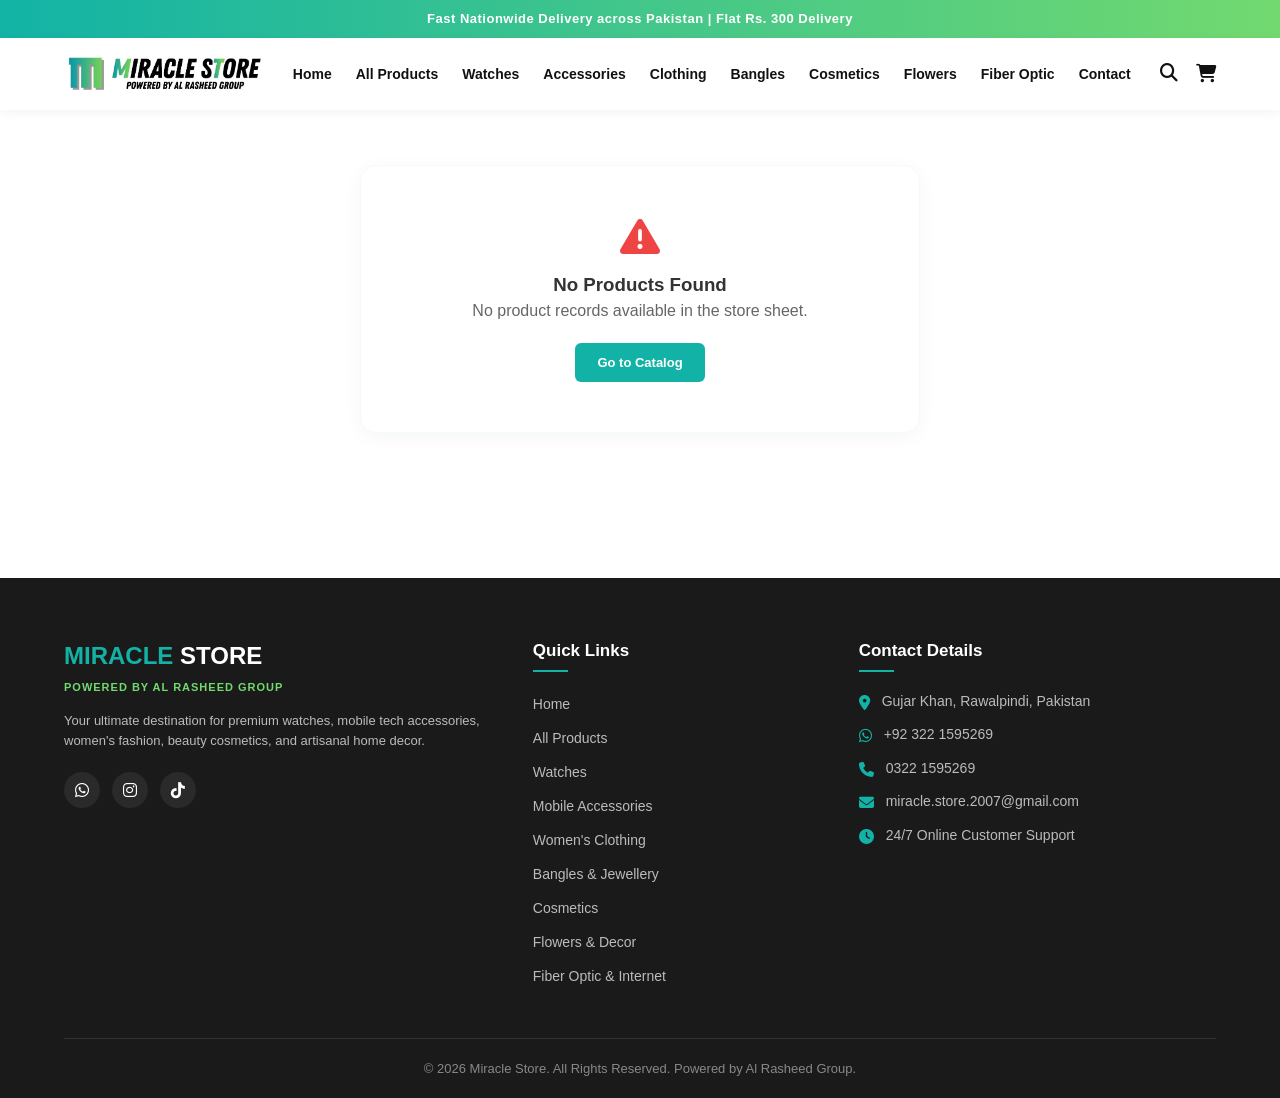
<file: product.html>
<!DOCTYPE html>
<html lang="en">

<head>
    <meta charset="UTF-8">
    <meta name="viewport" content="width=device-width, initial-scale=1.0">
    <title>Product Details - Miracle Store</title>
    <!-- FontAwesome for Icons -->
    <link rel="stylesheet" href="https://cdnjs.cloudflare.com/ajax/libs/font-awesome/6.4.0/css/all.min.css">
    <!-- Shared Styles -->
    <link rel="stylesheet" href="shared.css">

    <style>
        html,
        body {
            overflow-x: hidden;
            max-width: 100%;
            width: 100%;
        }

        .product-page-wrapper {
            padding: 30px 5% 60px;
            max-width: 1280px;
            width: 100%;
            box-sizing: border-box;
            margin: 0 auto;
            overflow-x: hidden;
        }

        /* Breadcrumbs */
        .breadcrumb-nav {
            display: flex;
            align-items: center;
            gap: 8px;
            font-size: 13px;
            color: var(--text-muted);
            margin-bottom: 25px;
            flex-wrap: wrap;
        }

        .breadcrumb-nav a {
            color: var(--dark-grey);
            font-weight: 500;
            transition: var(--transition);
        }

        .breadcrumb-nav a:hover {
            color: var(--primary-teal);
        }

        .breadcrumb-nav span.current {
            color: var(--primary-teal);
            font-weight: 600;
        }

        /* Product Detail Layout */
        .product-detail-grid {
            display: grid;
            grid-template-columns: 1fr 1fr;
            gap: 50px;
            align-items: start;
        }

        /* Gallery / Image Area */
        .product-gallery-box {
            background: #fafafa;
            border: 1px solid var(--border-color);
            border-radius: 12px;
            overflow: hidden;
            position: relative;
            box-shadow: var(--shadow-sm);
        }

        .main-product-image {
            width: 100%;
            aspect-ratio: 1 / 1;
            object-fit: cover;
            display: block;
            transition: transform 0.4s ease;
        }

        .main-product-image:hover {
            transform: scale(1.02);
        }

        .product-status-tag {
            position: absolute;
            top: 15px;
            left: 15px;
            padding: 5px 12px;
            border-radius: 6px;
            font-size: 12px;
            font-weight: 700;
            display: inline-flex;
            align-items: center;
            gap: 6px;
            z-index: 2;
        }

        .product-status-tag.in-stock {
            background: #10b981;
            color: #fff;
        }

        .product-status-tag.out-of-stock {
            background: #ef4444;
            color: #fff;
        }

        /* Product Info Area */
        .product-info-panel {
            display: flex;
            flex-direction: column;
        }

        .product-category-chip {
            display: inline-block;
            background: rgba(18, 179, 166, 0.1);
            color: var(--primary-teal);
            padding: 4px 12px;
            border-radius: 20px;
            font-size: 12px;
            font-weight: 700;
            text-transform: uppercase;
            letter-spacing: 0.5px;
            width: fit-content;
            margin-bottom: 12px;
        }

        .product-main-title {
            font-size: 28px;
            font-weight: 800;
            color: var(--black);
            margin-bottom: 14px;
            line-height: 1.3;
        }

        .product-price-row {
            display: flex;
            align-items: center;
            gap: 15px;
            margin-bottom: 20px;
            padding-bottom: 18px;
            border-bottom: 1px solid var(--border-color);
        }

        .product-price-amount {
            font-size: 28px;
            font-weight: 800;
            color: var(--primary-teal);
        }

        .product-stock-indicator {
            display: inline-flex;
            align-items: center;
            gap: 6px;
            font-size: 13px;
            font-weight: 700;
            padding: 4px 10px;
            border-radius: 6px;
        }

        .product-stock-indicator.available {
            color: #059669;
            background: #ecfdf5;
        }

        .product-stock-indicator.unavailable {
            color: #dc2626;
            background: #fef2f2;
        }

        .product-desc-box {
            margin-bottom: 25px;
        }

        .product-desc-box h4 {
            font-size: 15px;
            font-weight: 700;
            color: var(--black);
            margin-bottom: 8px;
        }

        .product-desc-box p {
            font-size: 14px;
            line-height: 1.7;
            color: #4b5563;
            white-space: pre-line;
        }

        /* Order Box / Quantity & Add to Cart */
        .product-purchase-box {
            background: #fdfdfd;
            border: 1px solid var(--border-color);
            padding: 22px;
            border-radius: 10px;
            margin-bottom: 25px;
        }

        .quantity-select-row {
            display: flex;
            align-items: center;
            gap: 15px;
            margin-bottom: 18px;
        }

        .quantity-label {
            font-size: 14px;
            font-weight: 600;
            color: var(--dark-grey);
        }

        .qty-picker {
            display: inline-flex;
            align-items: center;
            border: 1px solid #d1d5db;
            border-radius: 6px;
            background: #fff;
            overflow: hidden;
        }

        .qty-picker button {
            width: 36px;
            height: 36px;
            border: none;
            background: transparent;
            font-size: 16px;
            font-weight: bold;
            cursor: pointer;
            color: var(--black);
            transition: var(--transition);
        }

        .qty-picker button:hover {
            background: #f3f4f6;
        }

        .qty-picker input {
            width: 44px;
            height: 36px;
            border: none;
            text-align: center;
            font-size: 14px;
            font-weight: 700;
            color: var(--black);
            outline: none;
        }

        .action-buttons-group {
            display: flex;
            gap: 12px;
        }

        .btn-add-cart-large {
            flex: 1;
            padding: 14px 20px;
            background: linear-gradient(135deg, var(--primary-teal), var(--primary-lime));
            color: var(--white);
            border: none;
            border-radius: 8px;
            font-size: 15px;
            font-weight: 700;
            cursor: pointer;
            display: flex;
            align-items: center;
            justify-content: center;
            gap: 8px;
            transition: var(--transition);
        }

        .btn-add-cart-large:hover {
            opacity: 0.94;
            transform: translateY(-2px);
            box-shadow: 0 4px 12px rgba(18, 179, 166, 0.3);
        }

        .btn-buy-now {
            flex: 1;
            padding: 14px 20px;
            background: #111;
            color: var(--white);
            border: none;
            border-radius: 8px;
            font-size: 15px;
            font-weight: 700;
            cursor: pointer;
            display: flex;
            align-items: center;
            justify-content: center;
            gap: 8px;
            transition: var(--transition);
        }

        .btn-buy-now:hover {
            background: #2a2a2a;
            transform: translateY(-2px);
        }

        .btn-disabled-large {
            background: #d1d5db !important;
            color: #6b7280 !important;
            cursor: not-allowed !important;
            transform: none !important;
            box-shadow: none !important;
        }

        /* Trust / Delivery Highlights */
        .perks-list {
            display: grid;
            grid-template-columns: repeat(2, 1fr);
            gap: 12px;
            margin-top: 15px;
            padding-top: 15px;
            border-top: 1px solid var(--border-color);
        }

        .perk-item {
            display: flex;
            align-items: center;
            gap: 8px;
            font-size: 12px;
            color: #555;
            font-weight: 500;
        }

        .perk-item i {
            color: var(--primary-teal);
            font-size: 14px;
        }

        /* Related Products Section */
        .related-section {
            margin-top: 70px;
            padding-top: 40px;
            border-top: 1px solid var(--border-color);
        }

        .related-section h3 {
            font-size: 22px;
            font-weight: 700;
            margin-bottom: 25px;
            color: var(--black);
        }

        .related-grid {
            display: grid;
            grid-template-columns: repeat(4, 1fr);
            gap: 20px;
        }

        /* Loading / Not Found States */
        .loading-state-box {
            text-align: center;
            padding: 80px 20px;
        }

        .loading-spinner {
            font-size: 36px;
            color: var(--primary-teal);
            animation: spin 1s linear infinite;
            margin-bottom: 15px;
        }

        @keyframes spin {
            100% {
                transform: rotate(360deg);
            }
        }

        @media (max-width: 900px) {
            .product-detail-grid {
                grid-template-columns: 1fr;
                gap: 30px;
            }

            .related-grid {
                grid-template-columns: repeat(2, 1fr);
            }
        }

        @media (max-width: 600px) {
            .product-page-wrapper {
                padding: 16px 12px 40px;
            }

            .product-main-title {
                font-size: 22px;
            }

            .product-price-amount {
                font-size: 24px;
            }

            .action-buttons-group {
                flex-direction: column;
            }

            .perks-list {
                grid-template-columns: 1fr;
            }

            .related-grid {
                grid-template-columns: repeat(2, 1fr) !important;
                gap: 8px;
            }
        }
    </style>
</head>

<body>

    <!-- ANNOUNCEMENT BAR -->
    <div class="announcement-bar">
        Fast Nationwide Delivery across Pakistan | Flat Rs. 300 Delivery
    </div>

    <!-- MAIN HEADER -->
    <header class="main-header">
        <button class="menu-btn" onclick="toggleMenu()" aria-label="Open menu">
            <i class="fa-solid fa-bars"></i>
        </button>

        <div class="logo-container">
            <a href="index.html">
                <img src="media/logo.webp" alt="Miracle Store Logo">
            </a>
        </div>

        <nav class="desktop-nav">
            <ul>
                <li><a href="index.html">Home</a></li>
                <li><a href="catalog.html">All Products</a></li>
                <li><a href="catalog.html?category=watches">Watches</a></li>
                <li><a href="catalog.html?category=accessories">Accessories</a></li>
                <li><a href="catalog.html?category=clothing">Clothing</a></li>
                <li><a href="catalog.html?category=bangles">Bangles</a></li>
                <li><a href="catalog.html?category=cosmetics">Cosmetics</a></li>
                <li><a href="catalog.html?category=flowers">Flowers</a></li>
                <li><a href="catalog.html?category=fiber">Fiber Optic</a></li>
                <li><a href="index.html#contact">Contact</a></li>
            </ul>
        </nav>

        <div class="header-icons">
            <a href="catalog.html" title="Search Catalog"><i class="fa-solid fa-magnifying-glass"></i></a>
            <div class="header-cart-wrap" onclick="toggleCart()" title="Shopping Cart">
                <i class="fa-solid fa-cart-shopping"></i>
                <span class="cart-badge-count" id="headerCartCount" style="display:none;">0</span>
            </div>
        </div>
    </header>

    <!-- MOBILE MENU DRAWER -->
    <div class="mobile-menu-overlay" onclick="toggleMenu()"></div>
    <div class="mobile-menu">
        <div class="close-menu">
            <a href="index.html" class="menu-logo-link">
                <img src="media/logo.webp" alt="Miracle Store Logo" class="menu-logo-img">
            </a>
            <i class="fa-solid fa-xmark" onclick="toggleMenu()"></i>
        </div>
        <nav class="mobile-nav">
            <ul>
                <li><a href="index.html" onclick="toggleMenu()">Home</a></li>
                <li><a href="catalog.html" onclick="toggleMenu()">All Products</a></li>
                <li><a href="catalog.html?category=watches" onclick="toggleMenu()">Watches</a></li>
                <li><a href="catalog.html?category=accessories" onclick="toggleMenu()">Mobile Accessories</a></li>
                <li><a href="catalog.html?category=clothing" onclick="toggleMenu()">Clothing</a></li>
                <li><a href="catalog.html?category=bangles" onclick="toggleMenu()">Bangles & Jewellery</a></li>
                <li><a href="catalog.html?category=cosmetics" onclick="toggleMenu()">Cosmetics</a></li>
                <li><a href="catalog.html?category=flowers" onclick="toggleMenu()">Flowers & Decor</a></li>
                <li><a href="catalog.html?category=fiber" onclick="toggleMenu()">Fiber Optic & Internet</a></li>
                <li><a href="index.html#contact" onclick="toggleMenu()">Contact Us</a></li>
            </ul>
        </nav>

        <!-- Top Brands in Sliding Menu -->
        <div class="menu-top-brands-section">
            <div class="menu-top-brands-main-title">
                <i class="fa-solid fa-award"></i>
                <span>OUR TOP BRANDS</span>
            </div>

            <!-- Mobile Accessories Brands -->
            <div class="menu-brand-group">
                <h6 class="menu-brand-group-title">
                    <i class="fa-solid fa-mobile-screen"></i> Mobile Accessories
                </h6>
                <div class="menu-brand-logos-row">
                    <a href="catalog.html?category=accessories" class="menu-brand-logo-item" title="Samsung"
                        onclick="toggleMenu()">
                        <img src="media/samsung.webp" alt="Samsung">
                    </a>
                    <a href="catalog.html?category=accessories" class="menu-brand-logo-item" title="Apple"
                        onclick="toggleMenu()">
                        <img src="media/apple.webp" alt="Apple">
                    </a>
                    <a href="catalog.html?category=accessories" class="menu-brand-logo-item" title="Google"
                        onclick="toggleMenu()">
                        <img src="media/google.webp" alt="Google">
                    </a>
                </div>
            </div>

            <!-- Fiber Optics & Internet Products Brands -->
            <div class="menu-brand-group">
                <h6 class="menu-brand-group-title">
                    <i class="fa-solid fa-network-wired"></i> Fibre Optics & Internet Products
                </h6>
                <div class="menu-brand-logos-row">
                    <a href="catalog.html?category=fiber" class="menu-brand-logo-item" title="UniCom"
                        onclick="toggleMenu()">
                        <img src="media/UniCom.webp" alt="UniCom">
                    </a>
                    <a href="catalog.html?category=fiber" class="menu-brand-logo-item" title="Huawei"
                        onclick="toggleMenu()">
                        <img src="media/huawei.webp" alt="Huawei">
                    </a>
                    <a href="catalog.html?category=fiber" class="menu-brand-logo-item" title="Tenda"
                        onclick="toggleMenu()">
                        <img src="media/tenda.webp" alt="Tenda">
                    </a>
                    <a href="catalog.html?category=fiber" class="menu-brand-logo-item" title="China Mobile"
                        onclick="toggleMenu()">
                        <img src="media/china_mobile.webp" alt="China Mobile">
                    </a>
                </div>
            </div>
        </div>
    </div>

    <!-- SLIDING CART DRAWER -->
    <div class="cart-overlay" id="cartOverlay" onclick="toggleCart()"></div>
    <div class="sliding-cart" id="slidingCart">
        <div class="cart-header">
            <div class="cart-header-title">
                <i class="fa-solid fa-bag-shopping" style="color:var(--primary-teal);"></i>
                <h3>Shopping Cart</h3>
                <span class="cart-count-pill" id="cartHeaderCount">0</span>
            </div>
            <i class="fa-solid fa-xmark close-cart" onclick="toggleCart()"></i>
        </div>
        <div class="cart-items" id="cartItemsContainer">
            <!-- Items rendered via cart.js -->
        </div>
        <div class="cart-footer" id="cartFooter">
            <div class="cart-summary-box">
                <div class="cart-summary-row">
                    <span>Subtotal:</span>
                    <strong id="cartSubtotal">Rs. 0</strong>
                </div>
                <div class="cart-summary-row">
                    <span>Delivery Charges:</span>
                    <span id="cartDelivery">Rs. 300</span>
                </div>
                <div class="cart-summary-row cart-grand-total">
                    <span>Grand Total:</span>
                    <strong id="cartGrandTotal">Rs. 300</strong>
                </div>
            </div>
            <a href="checkout.html" class="checkout-btn" id="cartCheckoutBtn">
                <span>Proceed to Checkout</span>
                <i class="fa-solid fa-arrow-right"></i>
            </a>
            <button type="button" class="continue-shopping-btn" onclick="toggleCart()">Continue Shopping</button>
        </div>
    </div>

    <!-- MAIN PRODUCT DETAILS CONTENT -->
    <main class="product-page-wrapper" id="productPageContent">
        <div class="miracle-loader-box" id="loadingState">
            <div class="miracle-spinner-ring">
                <div class="miracle-spinner-icon">
                    <i class="fa-solid fa-bag-shopping"></i>
                </div>
            </div>
            <h3 class="miracle-loader-title">Loading Product Details</h3>
            <p class="miracle-loader-desc">Fetching specifications, high-res photos, and live pricing from Miracle
                Store...</p>
            <div class="miracle-loader-bar">
                <div class="miracle-loader-bar-fill"></div>
            </div>
        </div>

        <div id="productDisplayArea" style="display: none;">
            <!-- Breadcrumbs -->
            <nav class="breadcrumb-nav">
                <a href="index.html">Home</a>
                <i class="fa-solid fa-chevron-right" style="font-size: 10px;"></i>
                <a href="catalog.html">Catalog</a>
                <i class="fa-solid fa-chevron-right" style="font-size: 10px;"></i>
                <a href="#" id="breadcrumbCategory">Category</a>
                <i class="fa-solid fa-chevron-right" style="font-size: 10px;"></i>
                <span class="current" id="breadcrumbTitle">Product Name</span>
            </nav>

            <!-- Product Grid -->
            <div class="product-detail-grid">
                <!-- Gallery Box -->
                <div class="product-gallery-box">
                    <div id="productStatusBadgeContainer"></div>
                    <img id="detailProductImage" src="media/product_1.webp" alt="Product Image"
                        class="main-product-image">
                </div>

                <!-- Info Panel -->
                <div class="product-info-panel">
                    <span class="product-category-chip" id="detailCategoryChip">Category</span>
                    <h1 class="product-main-title" id="detailProductTitle">Product Title</h1>

                    <div class="product-price-row">
                        <div style="display:flex; align-items:baseline; gap:12px; flex-wrap:wrap;">
                            <span class="product-price-amount" id="detailProductPrice">Rs. 0</span>
                            <del class="product-price-cut-large" id="detailProductCutPrice"
                                style="display:none; text-decoration:line-through; color:#9ca3af; font-size:18px; font-weight:600;"></del>
                            <span class="detail-discount-pill" id="detailDiscountPill"
                                style="display:none; background:#fee2e2; color:#ef4444; font-size:13px; font-weight:700; padding:4px 9px; border-radius:6px;"></span>
                        </div>
                        <div id="detailStockIndicator"></div>
                    </div>

                    <div class="product-desc-box">
                        <h4>Product Description:</h4>
                        <p id="detailProductDescription">Loading description...</p>
                    </div>

                    <!-- Purchase Box -->
                    <div class="product-purchase-box">
                        <div class="quantity-select-row" id="qtySelectRow">
                            <span class="quantity-label">Quantity:</span>
                            <div class="qty-picker">
                                <button type="button" onclick="adjustDetailQty(-1)">-</button>
                                <input type="number" id="detailQtyInput" value="1" min="1" max="99" readonly>
                                <button type="button" onclick="adjustDetailQty(1)">+</button>
                            </div>
                        </div>

                        <div class="action-buttons-group">
                            <button type="button" class="btn-add-cart-large" id="detailAddToCartBtn">
                                <i class="fa-solid fa-cart-plus"></i> Add to Cart
                            </button>
                            <button type="button" class="btn-buy-now" id="detailBuyNowBtn">
                                <i class="fa-solid fa-bolt"></i> Buy Now
                            </button>
                        </div>

                        <div class="perks-list">
                            <div class="perk-item">
                                <i class="fa-solid fa-truck-fast"></i>
                                <span>Flat Rs. 300 Delivery</span>
                            </div>
                            <div class="perk-item">
                                <i class="fa-solid fa-hand-holding-dollar"></i>
                                <span>Cash on Delivery (COD)</span>
                            </div>
                            <div class="perk-item">
                                <i class="fa-solid fa-shield-halved"></i>
                                <span>100% Quality Guaranteed</span>
                            </div>
                            <a href="https://wa.me/923221595269" target="_blank" class="perk-item"
                                style="color:inherit; text-decoration:none;">
                                <i class="fa-brands fa-whatsapp" style="color:#25D366;"></i>
                                <span>WhatsApp: 0322 1595269</span>
                            </a>
                        </div>

                        <!-- Top Brands Showcase (Accessories & Fiber Optic Only) -->
                        <div class="top-brands-box" id="topBrandsBox" style="display: none;">
                            <div class="top-brands-header">
                                <i class="fa-solid fa-certificate"></i>
                                <span id="topBrandsTitle">Top Brands in Stock</span>
                            </div>
                            <div class="top-brands-logo-grid" id="topBrandsGrid">
                                <!-- Populated dynamically with image logos -->
                            </div>
                        </div>
                    </div>
                </div>
            </div>

            <!-- Related Products Section -->
            <section class="related-section" id="relatedSection" style="display: none;">
                <h3>Related Products</h3>
                <div class="related-grid" id="relatedProductsGrid"></div>
            </section>
        </div>
    </main>

    <!-- FOOTER -->
    <footer class="main-footer">
        <div class="footer-container">
            <div class="footer-col">
                <h2 class="footer-logo"><span style="color: var(--primary-teal);">MIRACLE</span> STORE</h2>
                <p class="powered-by">POWERED BY AL RASHEED GROUP</p>
                <p class="footer-desc">Your ultimate destination for premium watches, mobile tech accessories, women's
                    fashion, beauty cosmetics, and artisanal home decor.</p>
                <div class="social-icons">
                    <a href="https://wa.me/923221595269" target="_blank" title="WhatsApp Support"><i
                            class="fa-brands fa-whatsapp"></i></a>
                    <a href="https://www.instagram.com/miracle_store2007/" target="_blank" title="Instagram"><i
                            class="fa-brands fa-instagram"></i></a>
                    <a href="https://www.tiktok.com/@miracle_store2007" target="_blank" title="TikTok"><i
                            class="fa-brands fa-tiktok"></i></a>
                </div>
            </div>

            <div class="footer-col">
                <h3>Quick Links</h3>
                <ul>
                    <li><a href="index.html">Home</a></li>
                    <li><a href="catalog.html">All Products</a></li>
                    <li><a href="catalog.html?category=watches">Watches</a></li>
                    <li><a href="catalog.html?category=accessories">Mobile Accessories</a></li>
                    <li><a href="catalog.html?category=clothing">Women's Clothing</a></li>
                    <li><a href="catalog.html?category=bangles">Bangles & Jewellery</a></li>
                    <li><a href="catalog.html?category=cosmetics">Cosmetics</a></li>
                    <li><a href="catalog.html?category=flowers">Flowers & Decor</a></li>
                    <li><a href="catalog.html?category=fiber">Fiber Optic & Internet</a></li>
                </ul>
            </div>

            <div class="footer-col">
                <h3>Contact Details</h3>
                <ul class="footer-contact-list">
                    <li><i class="fa-solid fa-location-dot"></i> <span>Gujar Khan, Rawalpindi, Pakistan</span></li>
                    <li><i class="fa-brands fa-whatsapp"></i> <a href="https://wa.me/923221595269" target="_blank">+92
                            322 1595269</a></li>
                    <li><i class="fa-solid fa-phone"></i> <a href="tel:+923221595269">0322 1595269</a></li>
                    <li><i class="fa-solid fa-envelope"></i> <a
                            href="mailto:miracle.store.2007@gmail.com">miracle.store.2007@gmail.com</a></li>
                    <li><i class="fa-solid fa-clock"></i> <span>24/7 Online Customer Support</span></li>
                </ul>
            </div>
        </div>

        <div class="footer-bottom">
            <p>&copy; 2026 Miracle Store. All Rights Reserved. Powered by Al Rasheed Group.</p>
        </div>
    </footer>

    <!-- Scripts -->
    <script src="cart.js"></script>
    <script src="sheet-sync.js"></script>

    <script>
        let currentProduct = null;
        let selectedQty = 1;

        function adjustDetailQty(delta) {
            selectedQty = Math.max(1, selectedQty + delta);
            document.getElementById('detailQtyInput').value = selectedQty;
        }

        async function initProductDetailsPage() {
            const urlParams = new URLSearchParams(window.location.search);
            const targetId = urlParams.get('id');

            const loadingBox = document.getElementById('loadingState');
            const displayArea = document.getElementById('productDisplayArea');

            const products = await fetchProductsFromSheet();

            if (!products || products.length === 0) {
                loadingBox.innerHTML = `
                    <i class="fa-solid fa-triangle-exclamation" style="font-size: 40px; color: var(--danger-red); margin-bottom: 15px;"></i>
                    <h3>No Products Found</h3>
                    <p style="color: #666; margin-bottom: 20px;">No product records available in the store sheet.</p>
                    <a href="catalog.html" class="start-shopping-btn">Go to Catalog</a>
                `;
                return;
            }

            // Find matching product
            if (targetId) {
                currentProduct = products.find(p => p.id === targetId || p.title.toLowerCase() === targetId.toLowerCase());
            }

            // Fallback to first product if id not found
            if (!currentProduct) {
                currentProduct = products[0];
            }

            // Render current product details
            document.title = `${currentProduct.title} - Miracle Store`;

            // Breadcrumbs
            const bCat = document.getElementById('breadcrumbCategory');
            bCat.textContent = currentProduct.categoryLabel;
            bCat.href = `catalog.html?category=${currentProduct.category}`;
            document.getElementById('breadcrumbTitle').textContent = currentProduct.title;

            // Image & Badge
            const imgEl = document.getElementById('detailProductImage');
            imgEl.src = currentProduct.image;
            imgEl.onerror = () => { imgEl.src = 'media/product_1.webp'; };

            const badgeContainer = document.getElementById('productStatusBadgeContainer');
            const stockIndicator = document.getElementById('detailStockIndicator');
            const addBtn = document.getElementById('detailAddToCartBtn');
            const buyBtn = document.getElementById('detailBuyNowBtn');
            const qtyRow = document.getElementById('qtySelectRow');

            if (currentProduct.inStock) {
                badgeContainer.innerHTML = `<span class="product-status-tag in-stock"><i class="fa-solid fa-circle-check"></i> Stock Available</span>`;
                stockIndicator.innerHTML = `<span class="product-stock-indicator available"><i class="fa-solid fa-check"></i> In Stock</span>`;
                addBtn.disabled = false;
                addBtn.classList.remove('btn-disabled-large');
                buyBtn.disabled = false;
                buyBtn.classList.remove('btn-disabled-large');
                qtyRow.style.display = 'flex';
            } else {
                badgeContainer.innerHTML = `<span class="product-status-tag out-of-stock"><i class="fa-solid fa-circle-xmark"></i> Out of Stock</span>`;
                stockIndicator.innerHTML = `<span class="product-stock-indicator unavailable"><i class="fa-solid fa-xmark"></i> Currently Out of Stock</span>`;
                addBtn.disabled = true;
                addBtn.classList.add('btn-disabled-large');
                addBtn.innerHTML = `<i class="fa-solid fa-ban"></i> Out of Stock`;
                buyBtn.disabled = true;
                buyBtn.classList.add('btn-disabled-large');
                qtyRow.style.display = 'none';
            }

            // Text Info & Dual Price
            document.getElementById('detailCategoryChip').textContent = currentProduct.categoryLabel;
            document.getElementById('detailProductTitle').textContent = currentProduct.title;

            const priceEl = document.getElementById('detailProductPrice');
            const cutEl = document.getElementById('detailProductCutPrice');
            const pillEl = document.getElementById('detailDiscountPill');

            priceEl.textContent = currentProduct.priceFormatted;
            if (currentProduct.hasDiscount && currentProduct.regularPriceFormatted) {
                if (cutEl) {
                    cutEl.textContent = currentProduct.regularPriceFormatted;
                    cutEl.style.display = 'inline';
                }
                if (pillEl) {
                    pillEl.textContent = `${currentProduct.discountPercent}% OFF`;
                    pillEl.style.display = 'inline-block';
                }
            } else {
                if (cutEl) cutEl.style.display = 'none';
                if (pillEl) pillEl.style.display = 'none';
            }

            document.getElementById('detailProductDescription').textContent = currentProduct.description;

            // Bind Add to Cart
            addBtn.onclick = () => {
                if (!currentProduct.inStock) return;
                addToCart(currentProduct.title, currentProduct.price, currentProduct.image, currentProduct.originalImage, selectedQty);
            };

            // Bind Buy Now
            buyBtn.onclick = () => {
                if (!currentProduct.inStock) return;
                addToCart(currentProduct.title, currentProduct.price, currentProduct.image, currentProduct.originalImage, selectedQty, { openCart: false });
                window.location.href = 'checkout.html';
            };

            // Related Products
            const related = products.filter(p => p.category === currentProduct.category && p.id !== currentProduct.id).slice(0, 4);
            const relatedGrid = document.getElementById('relatedProductsGrid');
            const relatedSec = document.getElementById('relatedSection');

            if (related.length > 0) {
                relatedGrid.innerHTML = related.map(p => createProductCardHtml(p)).join('');
                relatedSec.style.display = 'block';
            } else {
                relatedSec.style.display = 'none';
            }

            // Top Brands Showcase with Image Logos for Mobile Accessories & Fiber Optic
            const topBrandsBox = document.getElementById('topBrandsBox');
            const topBrandsTitle = document.getElementById('topBrandsTitle');
            const topBrandsGrid = document.getElementById('topBrandsGrid');

            if (topBrandsBox && topBrandsGrid) {
                if (currentProduct.category === 'accessories') {
                    if (topBrandsTitle) topBrandsTitle.textContent = 'Top Mobile Accessories Brands';
                    topBrandsGrid.innerHTML = `
                        <div class="top-brand-logo-card" title="Samsung"><img src="media/brands/samsung.svg" alt="Samsung"></div>
                        <div class="top-brand-logo-card" title="Apple"><img src="media/brands/apple.svg" alt="Apple"></div>
                        <div class="top-brand-logo-card" title="Google"><img src="media/brands/google.svg" alt="Google"></div>
                    `;
                    topBrandsBox.style.display = 'block';
                } else if (currentProduct.category === 'fiber') {
                    if (topBrandsTitle) topBrandsTitle.textContent = 'Top Fiber & Internet Brands';
                    topBrandsGrid.innerHTML = `
                        <div class="top-brand-logo-card" title="UniCom"><img src="media/brands/unicom.svg" alt="UniCom"></div>
                        <div class="top-brand-logo-card" title="Huawei"><img src="media/brands/huawei.svg" alt="Huawei"></div>
                        <div class="top-brand-logo-card" title="Tenda"><img src="media/brands/tenda.svg" alt="Tenda"></div>
                        <div class="top-brand-logo-card" title="China Mobile"><img src="media/brands/chinamobile.svg" alt="China Mobile"></div>
                    `;
                    topBrandsBox.style.display = 'block';
                } else {
                    topBrandsBox.style.display = 'none';
                }
            }

            // Show content
            loadingBox.style.display = 'none';
            displayArea.style.display = 'block';
        }

        document.addEventListener('DOMContentLoaded', initProductDetailsPage);
    </script>
</body>

</html>
</file>
<file: shared.css>
/* =========================================================
   MIRACLE STORE - UNIFIED SHARED STYLES
   ========================================================= */

:root {
    --primary-teal: #12B3A6;
    --primary-teal-dark: #0e8c82;
    --primary-lime: #72D96F;
    --black: #111111;
    --dark-grey: #333333;
    --text-muted: #6b7280;
    --white: #FFFFFF;
    --light-grey: #f8f9fa;
    --border-color: #e5e7eb;
    --danger-red: #ef4444;
    --success-green: #10b981;
    --shadow-sm: 0 1px 3px rgba(0,0,0,0.08);
    --shadow-md: 0 4px 12px rgba(0,0,0,0.08);
    --shadow-lg: 0 10px 25px rgba(0,0,0,0.12);
    --transition: all 0.25s ease-in-out;
}

*, *::before, *::after {
    margin: 0;
    padding: 0;
    box-sizing: border-box;
}

html {
    overflow-x: hidden;
    max-width: 100%;
    width: 100%;
    -webkit-text-size-adjust: 100%;
}

body {
    background-color: var(--white);
    color: var(--dark-grey);
    overflow-x: hidden;
    max-width: 100%;
    width: 100%;
    position: relative;
    line-height: 1.5;
    font-family: 'Segoe UI', Tahoma, Geneva, Verdana, sans-serif;
}

a {
    text-decoration: none;
    color: inherit;
}

img {
    max-width: 100%;
    height: auto;
    display: block;
}

/* === ANNOUNCEMENT BAR === */
.announcement-bar {
    background: linear-gradient(90deg, var(--primary-teal), var(--primary-lime));
    color: var(--white);
    text-align: center;
    padding: 9px 15px;
    font-size: 13px;
    font-weight: 600;
    letter-spacing: 0.5px;
    width: 100%;
    max-width: 100%;
    box-sizing: border-box;
    word-break: break-word;
}

/* === MAIN HEADER === */
header.main-header {
    display: flex;
    align-items: center;
    justify-content: space-between;
    padding: 14px 5%;
    background-color: var(--white);
    box-shadow: 0 2px 10px rgba(0, 0, 0, 0.05);
    position: sticky;
    top: 0;
    z-index: 1000;
    width: 100%;
    max-width: 100%;
    box-sizing: border-box;
}

.menu-btn {
    display: none;
    font-size: 22px;
    cursor: pointer;
    color: var(--black);
    background: none;
    border: none;
    padding: 6px;
}

.logo-container {
    display: flex;
    align-items: center;
}

.logo-container img {
    height: 44px;
    max-height: 44px;
    max-width: 220px;
    object-fit: contain;
}

.desktop-nav ul {
    display: flex;
    list-style: none;
    gap: 24px;
    align-items: center;
}

.desktop-nav a {
    text-decoration: none;
    color: var(--black);
    font-weight: 600;
    font-size: 14px;
    transition: var(--transition);
    position: relative;
    padding: 6px 0;
}

.desktop-nav a:hover,
.desktop-nav a.active {
    color: var(--primary-teal);
}

.desktop-nav a.active::after {
    content: '';
    position: absolute;
    bottom: 0;
    left: 0;
    width: 100%;
    height: 2px;
    background: var(--primary-teal);
    border-radius: 2px;
}

.header-icons {
    display: flex;
    align-items: center;
    gap: 18px;
    font-size: 18px;
}

.header-icons a,
.header-icons i {
    cursor: pointer;
    color: var(--black);
    transition: var(--transition);
}

.header-icons a:hover,
.header-icons i:hover {
    color: var(--primary-teal);
}

.header-cart-wrap {
    position: relative;
    cursor: pointer;
    display: inline-flex;
    align-items: center;
}

.cart-badge-count {
    position: absolute;
    top: -8px;
    right: -10px;
    background: var(--primary-teal);
    color: var(--white);
    font-size: 11px;
    font-weight: 700;
    min-width: 18px;
    height: 18px;
    line-height: 18px;
    border-radius: 50%;
    text-align: center;
    padding: 0 4px;
    box-shadow: 0 2px 5px rgba(18, 179, 166, 0.4);
}

/* === MOBILE SLIDING MENU (ZERO OVERFLOW via transform + visibility) === */
.mobile-menu-overlay {
    position: fixed;
    top: 0;
    left: 0;
    width: 100%;
    height: 100vh;
    background: rgba(0, 0, 0, 0.5);
    z-index: 1001;
    opacity: 0;
    visibility: hidden;
    pointer-events: none;
    transition: var(--transition);
}

.mobile-menu {
    position: fixed;
    top: 0;
    left: 0;
    width: 290px;
    max-width: 85vw;
    height: 100vh;
    max-height: 100vh;
    background: var(--white);
    z-index: 1002;
    padding: 24px 20px 45px;
    transform: translateX(-105%);
    visibility: hidden;
    pointer-events: none;
    transition: transform 0.35s ease, visibility 0.35s;
    box-shadow: 2px 0 15px rgba(0, 0, 0, 0.1);
    overflow-y: auto;
    -webkit-overflow-scrolling: touch;
    overscroll-behavior: contain;
}

.mobile-menu.active {
    transform: translateX(0);
    visibility: visible;
    pointer-events: auto;
}

.mobile-menu-overlay.active {
    opacity: 1;
    visibility: visible;
    pointer-events: auto;
}

.close-menu {
    display: flex;
    justify-content: space-between;
    align-items: center;
    margin-bottom: 25px;
    padding-bottom: 15px;
    border-bottom: 1px solid var(--border-color);
}

.menu-logo-link {
    display: inline-flex;
    align-items: center;
    text-decoration: none;
}

.menu-logo-img {
    height: 38px;
    max-width: 160px;
    width: auto;
    object-fit: contain;
    display: block;
}

.close-menu h4 {
    font-size: 16px;
    color: var(--black);
}

.close-menu i {
    font-size: 20px;
    cursor: pointer;
    color: var(--text-muted);
    transition: color 0.2s ease;
}

.close-menu i:hover {
    color: var(--primary-teal);
}

.mobile-nav ul {
    list-style: none;
}

.mobile-nav ul li {
    margin-bottom: 14px;
}

.mobile-nav ul li a {
    text-decoration: none;
    color: var(--black);
    font-size: 16px;
    font-weight: 600;
    display: block;
    padding: 8px 10px;
    border-radius: 6px;
    transition: var(--transition);
}

.mobile-nav ul li a:hover,
.mobile-nav ul li a.active {
    background: rgba(18, 179, 166, 0.08);
    color: var(--primary-teal);
}

/* === SLIDING CART DRAWER (ZERO OVERFLOW via transform + visibility) === */
.cart-overlay {
    position: fixed;
    top: 0;
    left: 0;
    width: 100%;
    height: 100vh;
    background: rgba(0, 0, 0, 0.5);
    z-index: 2000;
    opacity: 0;
    visibility: hidden;
    pointer-events: none;
    transition: var(--transition);
}

.cart-overlay.active {
    opacity: 1;
    visibility: visible;
    pointer-events: auto;
}

.sliding-cart {
    position: fixed;
    top: 0;
    right: 0;
    width: 360px;
    max-width: 88vw;
    height: 100vh;
    background: var(--white);
    z-index: 2001;
    box-shadow: -4px 0 25px rgba(0, 0, 0, 0.15);
    transform: translateX(105%);
    visibility: hidden;
    pointer-events: none;
    transition: transform 0.35s cubic-bezier(0.16, 1, 0.3, 1), visibility 0.35s;
    display: flex;
    flex-direction: column;
}

.sliding-cart.active {
    transform: translateX(0);
    visibility: visible;
    pointer-events: auto;
}

.cart-header {
    display: flex;
    justify-content: space-between;
    align-items: center;
    padding: 18px 20px;
    border-bottom: 1px solid var(--border-color);
    background: #fafafa;
}

.cart-header-title {
    display: flex;
    align-items: center;
    gap: 10px;
}

.cart-header-title h3 {
    font-size: 17px;
    font-weight: 700;
    color: var(--black);
}

.cart-count-pill {
    background: var(--primary-teal);
    color: var(--white);
    font-size: 11px;
    font-weight: 700;
    padding: 2px 8px;
    border-radius: 12px;
}

.close-cart {
    font-size: 20px;
    cursor: pointer;
    color: #666;
    transition: var(--transition);
}

.close-cart:hover {
    color: var(--danger-red);
}

.cart-items {
    flex: 1;
    padding: 16px 20px;
    overflow-y: auto;
}

.empty-cart-state {
    text-align: center;
    padding: 40px 10px;
    color: var(--text-muted);
}

.empty-cart-state i {
    font-size: 50px;
    color: #d1d5db;
    margin-bottom: 15px;
}

.empty-cart-state h4 {
    font-size: 16px;
    color: var(--dark-grey);
    margin-bottom: 6px;
}

.empty-cart-state p {
    font-size: 13px;
    margin-bottom: 20px;
}

.start-shopping-btn {
    display: inline-block;
    padding: 10px 22px;
    background: var(--primary-teal);
    color: var(--white);
    border-radius: 6px;
    font-size: 13px;
    font-weight: 600;
    transition: var(--transition);
}

.start-shopping-btn:hover {
    background: var(--primary-teal-dark);
}

/* Cart Item Row */
.cart-item-row {
    display: flex;
    align-items: center;
    gap: 12px;
    padding: 12px 0;
    border-bottom: 1px solid #f1f2f4;
    position: relative;
}

.cart-item-img {
    width: 65px;
    height: 65px;
    object-fit: cover;
    border-radius: 6px;
    background: #f3f4f6;
    border: 1px solid #eee;
    flex-shrink: 0;
}

.cart-item-details {
    flex: 1;
    min-width: 0;
}

.cart-item-title {
    font-size: 13px;
    font-weight: 600;
    color: var(--black);
    margin-bottom: 4px;
    white-space: nowrap;
    overflow: hidden;
    text-overflow: ellipsis;
}

.cart-item-unit-price {
    font-size: 12px;
    color: var(--text-muted);
    margin-bottom: 6px;
}

.cart-item-controls {
    display: flex;
    align-items: center;
    justify-content: space-between;
    gap: 10px;
}

.qty-control-box {
    display: inline-flex;
    align-items: center;
    border: 1px solid #d1d5db;
    border-radius: 4px;
    background: #fafafa;
    overflow: hidden;
}

.qty-btn {
    width: 26px;
    height: 26px;
    border: none;
    background: transparent;
    cursor: pointer;
    font-size: 14px;
    font-weight: bold;
    color: var(--dark-grey);
    display: flex;
    align-items: center;
    justify-content: center;
    transition: var(--transition);
}

.qty-btn:hover {
    background: #e5e7eb;
    color: var(--black);
}

.qty-number {
    width: 28px;
    text-align: center;
    font-size: 12px;
    font-weight: 600;
    color: var(--black);
}

.item-subtotal {
    font-size: 13px;
    font-weight: 700;
    color: var(--primary-teal);
}

.cart-delete-btn {
    background: none;
    border: none;
    color: #9ca3af;
    font-size: 14px;
    cursor: pointer;
    padding: 6px;
    transition: var(--transition);
    align-self: flex-start;
}

.cart-delete-btn:hover {
    color: var(--danger-red);
}

/* Cart Footer */
.cart-footer {
    padding: 16px 20px;
    border-top: 1px solid var(--border-color);
    background: #fafafa;
}

.cart-summary-box {
    margin-bottom: 15px;
}

.cart-summary-row {
    display: flex;
    justify-content: space-between;
    font-size: 13px;
    color: #4b5563;
    margin-bottom: 6px;
}

.cart-summary-row strong {
    color: var(--black);
}

.cart-grand-total {
    border-top: 1px dashed #d1d5db;
    padding-top: 8px;
    margin-top: 8px;
    font-size: 15px;
    font-weight: 700;
    color: var(--black);
}

.cart-grand-total strong {
    color: var(--primary-teal);
    font-size: 17px;
}

.checkout-btn {
    display: flex;
    align-items: center;
    justify-content: center;
    gap: 8px;
    width: 100%;
    padding: 13px;
    background: var(--primary-teal);
    color: var(--white);
    border: none;
    border-radius: 6px;
    font-size: 14px;
    font-weight: 700;
    cursor: pointer;
    transition: var(--transition);
    text-align: center;
}

.checkout-btn:hover {
    background: var(--primary-teal-dark);
}

.continue-shopping-btn {
    width: 100%;
    padding: 10px;
    background: transparent;
    border: 1px solid #d1d5db;
    border-radius: 6px;
    font-size: 12px;
    font-weight: 600;
    color: var(--dark-grey);
    cursor: pointer;
    margin-top: 8px;
    transition: var(--transition);
}

.continue-shopping-btn:hover {
    background: #f3f4f6;
    color: var(--black);
}

/* === UNIVERSAL PRODUCT CARD === */
.product-card {
    background: var(--white);
    border-radius: 10px;
    overflow: hidden;
    box-shadow: 0 2px 10px rgba(0, 0, 0, 0.05);
    transition: var(--transition);
    border: 1px solid var(--border-color);
    display: flex;
    flex-direction: column;
    position: relative;
    width: 100%;
    box-sizing: border-box;
}

.product-card:hover {
    transform: translateY(-4px);
    box-shadow: var(--shadow-md);
}

.product-image-wrap {
    width: 100%;
    padding-top: 100%; /* 1:1 Aspect Ratio */
    position: relative;
    background: #f9f9f9;
    overflow: hidden;
    cursor: pointer;
}

.product-image-wrap img {
    position: absolute;
    top: 0;
    left: 0;
    width: 100%;
    height: 100%;
    object-fit: cover;
    transition: transform 0.4s ease;
}

.product-card:hover .product-image-wrap img {
    transform: scale(1.05);
}

.product-badge-tag {
    position: absolute;
    top: 8px;
    left: 8px;
    padding: 3px 8px;
    font-size: 10px;
    font-weight: 700;
    text-transform: uppercase;
    letter-spacing: 0.4px;
    border-radius: 4px;
    z-index: 2;
}

.product-badge-tag.stock-in {
    background: rgba(16, 185, 129, 0.9);
    color: var(--white);
}

.product-badge-tag.stock-out {
    background: rgba(239, 68, 68, 0.9);
    color: var(--white);
}

.product-badge-tag.discount-tag {
    left: auto;
    right: 8px;
    background: #ef4444;
    color: var(--white);
}

.product-info {
    padding: 14px;
    display: flex;
    flex-direction: column;
    flex: 1;
    box-sizing: border-box;
}

.product-category-label {
    font-size: 11px;
    text-transform: uppercase;
    font-weight: 700;
    color: var(--primary-teal);
    letter-spacing: 0.5px;
    margin-bottom: 4px;
}

.product-info h4 {
    font-size: 14px;
    font-weight: 600;
    color: var(--black);
    margin-bottom: 6px;
    line-height: 1.35;
    cursor: pointer;
    transition: var(--transition);
    display: -webkit-box;
    -webkit-line-clamp: 3;
    -webkit-box-orient: vertical;
    overflow: hidden;
    min-height: 38px;
    height: auto;
    word-break: break-word;
}

.product-info h4:hover {
    color: var(--primary-teal);
}

/* Dual Price Styling */
.product-price-box {
    display: flex;
    align-items: center;
    gap: 8px;
    flex-wrap: wrap;
    margin-bottom: 12px;
}

.price-sale {
    font-size: 16px;
    font-weight: 700;
    color: var(--black);
}

.price-regular-cut {
    font-size: 12px;
    color: #9ca3af;
    text-decoration: line-through;
    font-weight: 500;
}

.product-actions-wrap {
    margin-top: auto;
    width: 100%;
}

/* Full Width Add to Cart Button (No Eye Icon) */
.add-to-cart-btn {
    width: 100%;
    padding: 11px 14px;
    background: linear-gradient(135deg, var(--primary-teal), var(--primary-lime));
    color: var(--white);
    border: none;
    border-radius: 6px;
    font-size: 13px;
    font-weight: 700;
    cursor: pointer;
    transition: var(--transition);
    display: flex;
    align-items: center;
    justify-content: center;
    gap: 6px;
    box-sizing: border-box;
}

.add-to-cart-btn:hover {
    opacity: 0.92;
    transform: translateY(-1px);
}

.add-to-cart-btn:disabled,
.add-to-cart-btn.btn-disabled {
    background: #d1d5db !important;
    color: #6b7280 !important;
    cursor: not-allowed;
    transform: none;
}

/* === TOAST NOTIFICATION === */
.miracle-toast {
    position: fixed;
    bottom: 25px;
    right: 25px;
    background: var(--black);
    color: var(--white);
    padding: 12px 20px;
    border-radius: 8px;
    font-size: 13px;
    font-weight: 600;
    display: flex;
    align-items: center;
    gap: 10px;
    z-index: 9999;
    box-shadow: 0 4px 15px rgba(0,0,0,0.2);
    transform: translateY(100px);
    opacity: 0;
    transition: all 0.3s cubic-bezier(0.16, 1, 0.3, 1);
    max-width: 90vw;
}

.miracle-toast.active {
    transform: translateY(0);
    opacity: 1;
}

.miracle-toast i {
    color: var(--primary-lime);
    font-size: 16px;
}

/* === MAIN FOOTER === */
footer.main-footer {
    background-color: #1a1a1a;
    color: var(--white);
    padding: 60px 5% 20px;
    margin-top: 60px;
    width: 100%;
    max-width: 100%;
    overflow-x: hidden;
    box-sizing: border-box;
}

.footer-container {
    display: grid;
    grid-template-columns: 1.8fr 1.2fr 1.5fr;
    gap: 40px;
    margin-bottom: 40px;
    max-width: 1300px;
    margin-left: auto;
    margin-right: auto;
}

.footer-col h3 {
    font-size: 17px;
    margin-bottom: 20px;
    color: var(--white);
    position: relative;
    padding-bottom: 8px;
}

.footer-col h3::after {
    content: '';
    position: absolute;
    bottom: 0;
    left: 0;
    width: 35px;
    height: 2px;
    background-color: var(--primary-teal);
}

.footer-logo {
    font-size: 24px;
    margin-bottom: 5px;
    font-weight: bold;
}

.powered-by {
    font-size: 11px;
    color: var(--primary-lime);
    letter-spacing: 1px;
    margin-bottom: 15px;
    font-weight: 600;
}

.footer-desc {
    color: #bbb;
    font-size: 13px;
    line-height: 1.6;
    margin-bottom: 20px;
}

.social-icons {
    display: flex;
    gap: 12px;
}

.social-icons a {
    width: 36px;
    height: 36px;
    background: #2a2a2a;
    color: var(--white);
    display: flex;
    align-items: center;
    justify-content: center;
    border-radius: 50%;
    transition: var(--transition);
}

.social-icons a:hover {
    background: var(--primary-teal);
    transform: translateY(-2px);
}

.footer-col ul {
    list-style: none;
}

.footer-col ul li {
    margin-bottom: 10px;
}

.footer-col ul li a {
    color: #bbb;
    font-size: 14px;
    transition: var(--transition);
}

.footer-col ul li a:hover {
    color: var(--primary-teal);
    padding-left: 4px;
}

.footer-contact-list {
    list-style: none;
    padding: 0;
    margin: 0;
}

.footer-contact-list li {
    display: flex;
    align-items: flex-start;
    gap: 12px;
    margin-bottom: 14px !important;
    font-size: 14px;
    color: #bbb;
    line-height: 1.4;
}

.footer-contact-list li i {
    color: var(--primary-teal);
    font-size: 15px;
    margin-top: 3px;
    flex-shrink: 0;
}

.footer-contact-list li a {
    color: #bbb;
    text-decoration: none;
    transition: 0.3s;
}

.footer-contact-list li a:hover {
    color: var(--primary-lime) !important;
    padding-left: 3px;
}

.payment-icons {
    display: flex;
    gap: 15px;
    font-size: 28px;
    color: #bbb;
}

.footer-bottom {
    text-align: center;
    border-top: 1px solid #333;
    padding-top: 20px;
    font-size: 13px;
    color: #888;
}

/* === UNIVERSAL MOBILE RESPONSIVE RULES === */
@media (max-width: 992px) {
    .footer-container {
        grid-template-columns: 1fr 1fr;
    }
}

@media (max-width: 768px) {
    .desktop-nav {
        display: none;
    }

    .menu-btn {
        display: block;
    }

    header.main-header {
        padding: 10px 14px;
    }

    .logo-container img {
        height: 34px;
        max-width: 140px;
    }

    .header-icons {
        gap: 12px;
        font-size: 16px;
    }

    .announcement-bar {
        font-size: 11px;
        padding: 7px 10px;
    }

    .sliding-cart {
        width: 310px;
    }

    .footer-container {
        grid-template-columns: 1fr;
        gap: 30px;
    }

    /* Product card mobile sizing (2 per row compact) */
    .product-info {
        padding: 10px 8px;
    }

    .product-category-label {
        font-size: 10px;
    }

    .product-info h4 {
        font-size: 12px;
        min-height: 32px;
        height: auto;
        -webkit-line-clamp: 3;
        word-break: break-word;
        margin-bottom: 4px;
    }

    .product-price-box {
        gap: 5px;
        margin-bottom: 8px;
    }

    .price-sale {
        font-size: 13px;
    }

    .price-regular-cut {
        font-size: 11px;
    }

    .add-to-cart-btn {
        padding: 8px 6px;
        font-size: 11px;
        gap: 4px;
    }

    .product-badge-tag {
        font-size: 9px;
        padding: 2px 6px;
    }
}

/* =========================================================
   UNIVERSAL BRANDED LOADING ANIMATION & SKELETON STATES
   ========================================================= */
.miracle-loader-box {
    display: flex;
    flex-direction: column;
    align-items: center;
    justify-content: center;
    text-align: center;
    padding: 50px 20px;
    background: #ffffff;
    border-radius: 16px;
    margin: 25px auto;
    max-width: 560px;
    box-shadow: 0 4px 20px rgba(0, 0, 0, 0.04);
    border: 1px solid #f0fdf4;
    transition: opacity 0.35s ease, transform 0.35s ease;
}

.miracle-spinner-ring {
    position: relative;
    width: 60px;
    height: 60px;
    margin-bottom: 18px;
}

.miracle-spinner-ring::before {
    content: '';
    position: absolute;
    inset: 0;
    border-radius: 50%;
    border: 3.5px solid #e2e8f0;
}

.miracle-spinner-ring::after {
    content: '';
    position: absolute;
    inset: 0;
    border-radius: 50%;
    border: 3.5px solid transparent;
    border-top-color: var(--primary-teal, #02aab0);
    border-right-color: var(--primary-lime, #00cdac);
    animation: miracleSpin 0.9s cubic-bezier(0.5, 0.1, 0.5, 0.9) infinite;
}

.miracle-spinner-icon {
    position: absolute;
    inset: 0;
    display: flex;
    align-items: center;
    justify-content: center;
    font-size: 20px;
    color: var(--primary-teal, #02aab0);
    animation: miraclePulse 1.8s ease-in-out infinite;
}

@keyframes miracleSpin {
    0% { transform: rotate(0deg); }
    100% { transform: rotate(360deg); }
}

@keyframes miraclePulse {
    0%, 100% { transform: scale(0.9); opacity: 0.7; }
    50% { transform: scale(1.1); opacity: 1; }
}

.miracle-loader-title {
    font-size: 17px;
    font-weight: 700;
    color: var(--dark-grey, #222);
    margin-bottom: 6px;
    letter-spacing: -0.2px;
}

.miracle-loader-desc {
    font-size: 13px;
    color: var(--text-muted, #6b7280);
    max-width: 420px;
    line-height: 1.5;
    margin-bottom: 18px;
}

.miracle-loader-bar {
    width: 180px;
    height: 4px;
    background: #f1f5f9;
    border-radius: 10px;
    overflow: hidden;
    position: relative;
}

.miracle-loader-bar-fill {
    position: absolute;
    top: 0;
    bottom: 0;
    left: -50%;
    width: 50%;
    background: linear-gradient(90deg, var(--primary-teal, #02aab0), var(--primary-lime, #00cdac));
    border-radius: 10px;
    animation: miracleBarSweep 1.4s ease-in-out infinite;
}

@keyframes miracleBarSweep {
    0% { left: -50%; width: 30%; }
    50% { left: 25%; width: 60%; }
    100% { left: 105%; width: 30%; }
}

/* =========================================================
   EXPLORE ALL PRODUCTS HERO BANNER (Used below categories)
   ========================================================= */
.explore-all-banner-section {
    padding: 10px 20px 30px;
    max-width: 1200px;
    margin: 0 auto;
}

.explore-all-card {
    background: linear-gradient(135deg, #092027 0%, #203A43 50%, #2C5364 100%);
    border-radius: 16px;
    padding: 35px 30px;
    color: #ffffff;
    box-shadow: 0 10px 30px rgba(2, 170, 176, 0.15);
    position: relative;
    overflow: hidden;
    display: flex;
    flex-direction: column;
    align-items: center;
    text-align: center;
}

.explore-all-card::before {
    content: '';
    position: absolute;
    top: -50px;
    right: -50px;
    width: 200px;
    height: 200px;
    background: radial-gradient(circle, rgba(0, 205, 172, 0.25) 0%, transparent 70%);
    border-radius: 50%;
    pointer-events: none;
}

.explore-all-card::after {
    content: '';
    position: absolute;
    bottom: -60px;
    left: -60px;
    width: 220px;
    height: 220px;
    background: radial-gradient(circle, rgba(2, 170, 176, 0.2) 0%, transparent 70%);
    border-radius: 50%;
    pointer-events: none;
}

.explore-badge {
    display: inline-flex;
    align-items: center;
    gap: 7px;
    background: rgba(0, 205, 172, 0.18);
    color: #2dd4bf;
    border: 1px solid rgba(45, 212, 191, 0.35);
    font-size: 12px;
    font-weight: 700;
    text-transform: uppercase;
    letter-spacing: 0.8px;
    padding: 5px 14px;
    border-radius: 20px;
    margin-bottom: 14px;
}

.explore-title {
    font-size: 26px;
    font-weight: 800;
    margin-bottom: 10px;
    letter-spacing: -0.3px;
    line-height: 1.25;
    color: #ffffff;
}

.explore-subtitle {
    font-size: 14px;
    color: #cbd5e1;
    max-width: 680px;
    line-height: 1.6;
    margin: 0 auto 20px;
}

.explore-features-row {
    display: flex;
    flex-wrap: wrap;
    justify-content: center;
    gap: 12px;
    margin-bottom: 24px;
}

.explore-feature-pill {
    display: inline-flex;
    align-items: center;
    gap: 6px;
    font-size: 12px;
    font-weight: 600;
    color: #e2e8f0;
    background: rgba(255, 255, 255, 0.08);
    backdrop-filter: blur(4px);
    padding: 6px 14px;
    border-radius: 20px;
    border: 1px solid rgba(255, 255, 255, 0.12);
}

.explore-feature-pill i {
    color: #00cdac;
}

.explore-cta-wrap {
    margin-top: 5px;
}

.explore-main-btn {
    display: inline-flex;
    align-items: center;
    gap: 10px;
    background: linear-gradient(90deg, #02aab0, #00cdac);
    color: #ffffff !important;
    font-size: 15px;
    font-weight: 700;
    padding: 13px 32px;
    border-radius: 30px;
    text-decoration: none;
    box-shadow: 0 4px 20px rgba(0, 205, 172, 0.35);
    transition: transform 0.25s ease, box-shadow 0.25s ease;
}

.explore-main-btn:hover {
    transform: translateY(-2px);
    box-shadow: 0 8px 25px rgba(0, 205, 172, 0.5);
    color: #ffffff;
}

.explore-main-btn i {
    transition: transform 0.2s ease;
}

.explore-main-btn:hover i {
    transform: translateX(4px);
}

@media (max-width: 768px) {
    .explore-all-banner-section {
        padding: 5px 12px 20px;
    }
    .explore-all-card {
        padding: 24px 16px;
        border-radius: 14px;
    }
    .explore-title {
        font-size: 20px;
    }
    .explore-subtitle {
        font-size: 13px;
        margin-bottom: 16px;
    }
    .explore-features-row {
        gap: 8px;
        margin-bottom: 18px;
    }
    .explore-feature-pill {
        font-size: 11px;
        padding: 5px 10px;
    }
    .explore-main-btn {
        font-size: 14px;
        padding: 11px 24px;
        width: 100%;
        justify-content: center;
    }
}

/* =========================================================
   TOP BRANDS SHOWCASE (Mobile Menu & Product Details)
   ========================================================= */
.menu-brands-section {
    margin-top: 25px;
    padding-top: 20px;
    border-top: 1px dashed var(--border-color);
}

.menu-brands-section h5 {
    font-size: 13px;
    font-weight: 700;
    color: var(--dark-grey);
    text-transform: uppercase;
    letter-spacing: 0.5px;
    margin-bottom: 12px;
    display: flex;
    align-items: center;
    gap: 7px;
}

.menu-brands-section h5 i {
    color: var(--primary-teal);
    font-size: 14px;
}

.menu-brand-badges {
    display: flex;
    flex-wrap: wrap;
    gap: 8px;
}

.menu-brand-badge {
    background: #f1f5f9;
    color: var(--dark-grey);
    font-size: 12px;
    font-weight: 700;
    padding: 6px 12px;
    border-radius: 20px;
    border: 1px solid #e2e8f0;
    display: inline-flex;
    align-items: center;
    gap: 5px;
    transition: var(--transition);
}

.menu-brand-badge::before {
    content: '•';
    color: var(--primary-teal);
    font-size: 16px;
    line-height: 0;
}

/* Top Brands Box on Product Detail Page */
.top-brands-box {
    margin-top: 20px;
    padding: 16px 18px;
    background: linear-gradient(135deg, #f0fdfa 0%, #ecfdf5 100%);
    border: 1px solid #99f6e4;
    border-radius: 12px;
    box-shadow: 0 2px 10px rgba(13, 148, 136, 0.05);
}

.top-brands-header {
    display: flex;
    align-items: center;
    gap: 8px;
    font-size: 13px;
    font-weight: 700;
    color: #0f766e;
    margin-bottom: 10px;
    text-transform: uppercase;
    letter-spacing: 0.5px;
}

.top-brands-header i {
    font-size: 15px;
    color: #0d9488;
}

.top-brands-pills {
    display: flex;
    flex-wrap: wrap;
    gap: 10px;
}

.top-brand-pill {
    display: inline-flex;
    align-items: center;
    gap: 6px;
    background: #ffffff;
    color: #134e4a;
    font-size: 13px;
    font-weight: 700;
    padding: 7px 14px;
    border-radius: 8px;
    border: 1px solid #ccfbf1;
    box-shadow: 0 1px 3px rgba(0, 0, 0, 0.05);
}

.top-brand-pill i {
    color: #14b8a6;
    font-size: 13px;
}

.top-brands-logo-grid {
    display: flex;
    flex-wrap: wrap;
    gap: 10px;
}

.top-brand-logo-card {
    background: #ffffff;
    border: 1.5px solid #ccfbf1;
    border-radius: 8px;
    padding: 8px 14px;
    display: flex;
    align-items: center;
    justify-content: center;
    box-shadow: 0 1px 3px rgba(0, 0, 0, 0.04);
    min-height: 44px;
}

.top-brand-logo-card img {
    max-height: 25px;
    max-width: 100px;
    width: auto;
    object-fit: contain;
    display: block;
}

/* =========================================================
   CATALOG TOP BRANDS SHOWCASE (Category Dependent)
   ========================================================= */
.catalog-brands-wrapper {
    background: linear-gradient(135deg, #f8fafc 0%, #f0fdfa 100%);
    border: 1.5px solid #ccfbf1;
    border-radius: 12px;
    padding: 16px 20px;
    margin-bottom: 25px;
    box-shadow: 0 2px 8px rgba(18, 179, 166, 0.06);
    animation: fadeInBrands 0.25s ease-in-out;
}

@keyframes fadeInBrands {
    from { opacity: 0; transform: translateY(-5px); }
    to { opacity: 1; transform: translateY(0); }
}

.catalog-brands-header {
    margin-bottom: 12px;
}

.catalog-brands-header-row {
    display: flex;
    align-items: center;
    justify-content: space-between;
    gap: 10px;
    flex-wrap: wrap;
}

.catalog-brands-title-wrap {
    display: flex;
    align-items: center;
    gap: 8px;
}

.catalog-brands-title-wrap i {
    color: var(--primary-teal);
    font-size: 15px;
}

.catalog-brands-title-wrap h4 {
    font-size: 14px;
    font-weight: 800;
    color: #0f766e;
    text-transform: uppercase;
    letter-spacing: 0.5px;
    margin: 0;
}

.brands-filter-hint {
    font-size: 11.5px;
    color: var(--text-muted);
}

.catalog-brands-grid {
    display: grid;
    grid-template-columns: repeat(auto-fit, minmax(130px, 1fr));
    gap: 10px;
}

.catalog-brand-card {
    background: #ffffff;
    border: 1.5px solid #e2e8f0;
    border-radius: 10px;
    padding: 10px 14px;
    display: flex;
    align-items: center;
    justify-content: center;
    cursor: pointer;
    transition: all 0.2s ease;
    box-shadow: 0 1px 3px rgba(0, 0, 0, 0.03);
    min-height: 52px;
    position: relative;
    user-select: none;
}

.catalog-brand-card:hover {
    border-color: var(--primary-teal);
    transform: translateY(-2px);
    box-shadow: 0 4px 10px rgba(18, 179, 166, 0.15);
}

.catalog-brand-card.active {
    border-color: var(--primary-teal);
    background: #f0fdfa;
    box-shadow: 0 0 0 2px var(--primary-teal);
}

.catalog-brand-card img {
    max-height: 30px;
    max-width: 100%;
    width: auto;
    object-fit: contain;
    display: block;
    transition: transform 0.2s ease;
}

.catalog-brand-card:hover img {
    transform: scale(1.05);
}

@media (max-width: 600px) {
    .catalog-brands-wrapper {
        padding: 12px 14px;
        margin-bottom: 20px;
    }

    .catalog-brands-grid {
        grid-template-columns: repeat(2, 1fr);
        gap: 8px;
    }

    .catalog-brand-card {
        padding: 8px 10px;
        min-height: 48px;
    }

    .catalog-brand-card img {
        max-height: 26px;
    }
}

/* =========================================================
   SLIDING MENU TOP BRANDS SECTION (OUR TOP BRANDS)
   ========================================================= */
.menu-top-brands-section {
    margin-top: 25px;
    padding-top: 20px;
    border-top: 1px dashed var(--border-color);
    padding-bottom: 20px;
}

.menu-top-brands-main-title {
    display: flex;
    align-items: center;
    gap: 8px;
    font-size: 13.5px;
    font-weight: 800;
    color: var(--black);
    text-transform: uppercase;
    letter-spacing: 0.8px;
    margin-bottom: 16px;
}

.menu-top-brands-main-title i {
    color: var(--primary-teal);
    font-size: 15px;
}

.menu-brand-group {
    margin-bottom: 16px;
}

.menu-brand-group:last-child {
    margin-bottom: 0;
}

.menu-brand-group-title {
    font-size: 11.5px;
    font-weight: 700;
    color: #0f766e;
    margin-bottom: 9px;
    display: flex;
    align-items: center;
    gap: 6px;
    text-transform: uppercase;
    letter-spacing: 0.4px;
}

.menu-brand-group-title i {
    font-size: 12px;
    color: var(--primary-teal);
}

.menu-brand-logos-row {
    display: grid;
    grid-template-columns: repeat(2, 1fr);
    gap: 8px;
}

.menu-brand-logo-item {
    background: #ffffff;
    border: 1.5px solid #e2e8f0;
    border-radius: 8px;
    padding: 7px 10px;
    display: flex;
    align-items: center;
    justify-content: center;
    text-decoration: none;
    transition: all 0.2s ease;
    min-height: 42px;
    box-shadow: 0 1px 3px rgba(0, 0, 0, 0.04);
}

.menu-brand-logo-item:hover {
    border-color: var(--primary-teal);
    background: #f0fdfa;
    transform: translateY(-2px);
    box-shadow: 0 3px 8px rgba(18, 179, 166, 0.15);
}

.menu-brand-logo-item img {
    max-height: 22px;
    max-width: 85px;
    width: auto;
    object-fit: contain;
    display: block;
}
</file>
